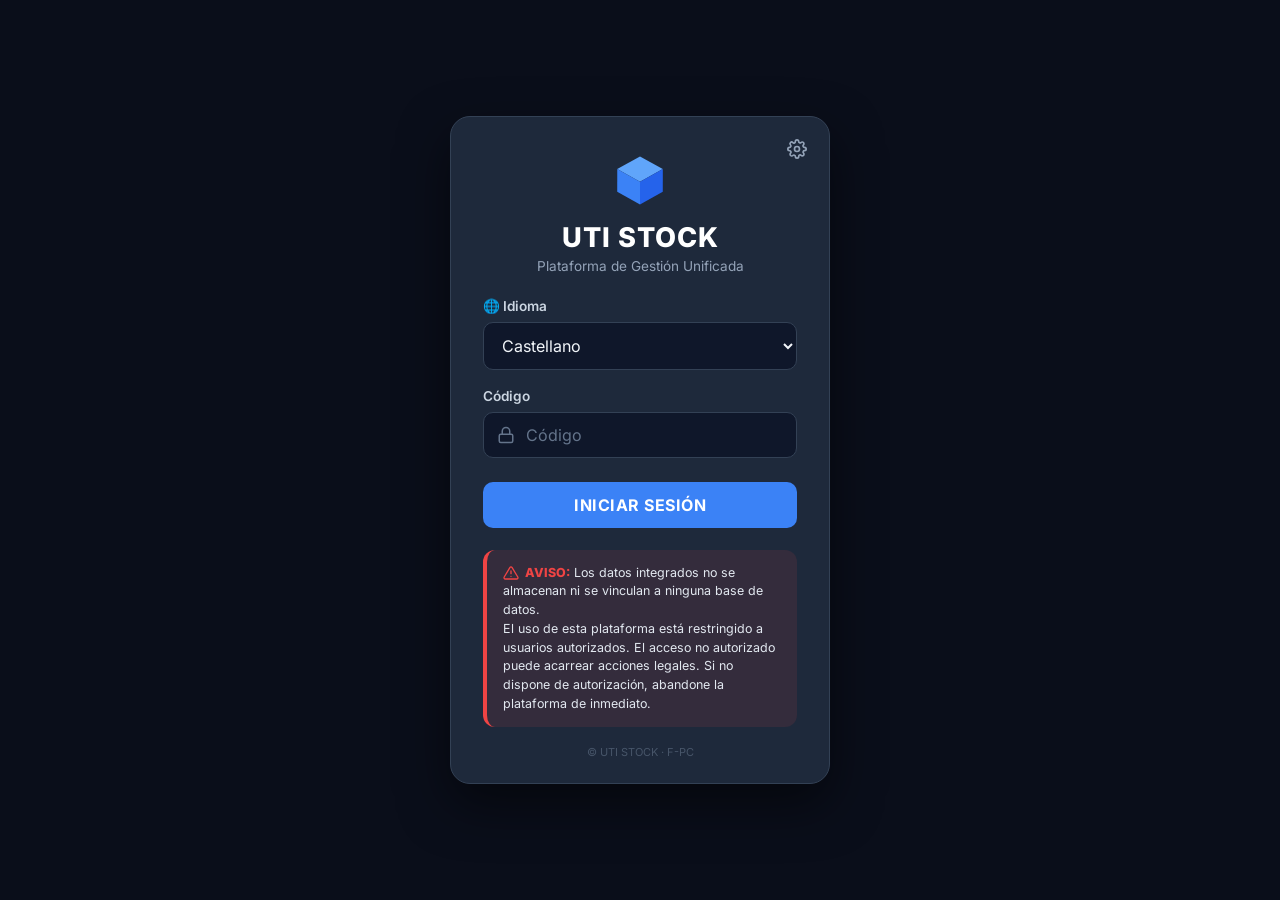
<file: index.html>
<!DOCTYPE html>
<html lang="es">
<head>
    <meta charset="UTF-8">
    <meta name="viewport" content="width=device-width, initial-scale=1.0, maximum-scale=1.0, user-scalable=no">
    <title>Generador UTI - Entrada/Salida</title>
    <link href="fonts/inter.css" rel="stylesheet">
    <style>
        :root {
            --primary: #0066ff;
            --secondary: #0f172a;
            --accent: #00f2ff;
            --bg: #f8fafc;
            --surface: #ffffff;
            --danger: #ef4444;
            --success: #10b981;
            --warning: #f59e0b;
            --info: #3b82f6;
            --radius: 16px;
        }

        * {
            margin: 0;
            padding: 0;
            box-sizing: border-box;
            font-family: 'Inter', sans-serif;
            -webkit-tap-highlight-color: transparent;
        }

        body {
            background-color: var(--bg);
            color: var(--secondary);
            min-height: 100vh;
            display: flex;
            flex-direction: column;
            padding: 10px;
        }

        .container {
            width: 100%;
            max-width: 600px;
            margin: 0 auto;
            background: var(--surface);
            border-radius: var(--radius);
            box-shadow: 0 4px 20px rgba(0,0,0,0.05);
            overflow: hidden;
            display: flex;
            flex-direction: column;
            position: relative;
        }

        /* Pantalla de acceso (login) */
        .access-overlay {
            position: fixed;
            top: 0;
            left: 0;
            width: 100%;
            height: 100%;
            background: #0a0e1a;
            display: flex;
            align-items: center;
            justify-content: center;
            z-index: 2000;
            padding: 20px;
        }
        @keyframes fadeInUp {
            from { opacity: 0; transform: translateY(20px);}
            to { opacity: 1; transform: translateY(0);}
        }
        .login-card {
            position: relative;
            background: #1e293b;
            border: 1px solid #334155;
            width: 100%;
            max-width: 380px;
            border-radius: 20px;
            padding: 36px 32px 24px;
            box-shadow: 0 20px 50px rgba(0,0,0,0.5);
            color: #f1f5f9;
            animation: fadeInUp 0.3s ease;
        }
        .login-gear {
            position: absolute;
            top: 18px;
            right: 18px;
            background: none;
            border: none;
            color: #94a3b8;
            cursor: pointer;
            padding: 4px;
            display: flex;
            transition: 0.3s;
        }
        .login-gear:hover { color: #fff; transform: rotate(45deg); }
        .login-logo { text-align: center; margin-bottom: 24px; }
        .login-logo .cube { width: 54px; height: 54px; }
        .login-logo h1 {
            font-size: 1.7rem;
            font-weight: 800;
            letter-spacing: 1px;
            margin-top: 10px;
            color: #fff;
        }
        .login-logo p { color: #94a3b8; font-size: 0.85rem; margin-top: 4px; }
        .login-field { margin-bottom: 18px; }
        .login-field label {
            display: block;
            font-size: 0.85rem;
            font-weight: 600;
            color: #cbd5e1;
            margin-bottom: 8px;
        }
        .login-input-wrap { position: relative; }
        .login-input-wrap .ico {
            position: absolute;
            left: 14px;
            top: 50%;
            transform: translateY(-50%);
            color: #64748b;
            display: flex;
        }
        .login-input {
            width: 100%;
            padding: 12px 14px 12px 42px;
            background: #0f172a;
            border: 1px solid #334155;
            border-radius: 10px;
            color: #f1f5f9;
            font-size: 1rem;
            font-family: inherit;
            transition: 0.2s;
        }
        .login-input::placeholder { color: #64748b; }
        .login-input:focus {
            outline: none;
            border-color: #3b82f6;
            box-shadow: 0 0 0 3px rgba(59,130,246,0.25);
        }
        .login-lang #langSelectMount { display: block; }
        .login-lang .i18n-select {
            width: 100%;
            padding: 12px 14px;
            background: #0f172a;
            border: 1px solid #334155;
            border-radius: 10px;
            color: #f1f5f9;
            font-size: 1rem;
            font-family: inherit;
            cursor: pointer;
            transition: 0.2s;
        }
        .login-lang .i18n-select:focus {
            outline: none;
            border-color: #3b82f6;
            box-shadow: 0 0 0 3px rgba(59,130,246,0.25);
        }
        .access-overlay.theme-light .login-lang .i18n-select {
            background: #f1f5f9;
            border-color: #cbd5e1;
            color: #0f172a;
        }
        .login-btn {
            width: 100%;
            padding: 13px;
            margin-top: 6px;
            background: #3b82f6;
            color: #fff;
            border: none;
            border-radius: 10px;
            font-size: 1rem;
            font-weight: 700;
            letter-spacing: 0.5px;
            cursor: pointer;
            transition: 0.2s;
        }
        .login-btn:hover { background: #2563eb; }
        .login-btn:active { transform: scale(0.99); }
        .login-error {
            color: #f87171;
            font-size: 0.82rem;
            text-align: center;
            margin-top: 14px;
            display: none;
            padding: 9px;
            background: rgba(239,68,68,0.12);
            border: 1px solid rgba(239,68,68,0.3);
            border-radius: 8px;
        }
        .login-aviso {
            margin-top: 22px;
            padding: 14px 16px;
            background: rgba(239,68,68,0.10);
            border-left: 4px solid #ef4444;
            border-radius: 12px;
            font-size: 0.78rem;
            line-height: 1.5;
            color: #e2e8f0;
            text-align: left;
        }
        .login-aviso .ico { color: #ef4444; vertical-align: middle; margin-right: 6px; }
        .login-aviso strong { color: #ef4444; font-weight: 800; }
        .login-credit {
            text-align: center;
            margin-top: 18px;
            font-size: 11px;
            color: #475569;
        }
        /* Tema claro del login (botón ⚙) */
        .access-overlay.theme-light { background: #e2e8f0; }
        .access-overlay.theme-light .login-card { background: #fff; color: #1e293b; border-color: #e2e8f0; box-shadow: 0 20px 50px rgba(0,0,0,0.18); }
        .access-overlay.theme-light .login-logo h1 { color: #0f172a; }
        .access-overlay.theme-light .login-logo p,
        .access-overlay.theme-light .login-field label { color: #475569; }
        .access-overlay.theme-light .login-gear { color: #64748b; }
        .access-overlay.theme-light .login-gear:hover { color: #0f172a; }
        .access-overlay.theme-light .login-input { background: #f8fafc; border-color: #e2e8f0; color: #1e293b; }
        .access-overlay.theme-light .login-input::placeholder { color: #94a3b8; }
        .access-overlay.theme-light .login-aviso { color: #334155; }
        .access-overlay.theme-light .login-credit { color: #94a3b8; }
        /* 04/10/2026: paso TERMINAL / ESTACIÓN tras el código de acceso */
        .terminal-step .terminal-select {
            width: 100%;
            padding: 12px 14px;
            background: #0f172a;
            border: 1px solid #334155;
            border-radius: 10px;
            color: #f1f5f9;
            font-size: 1rem;
            font-family: inherit;
            cursor: pointer;
            transition: 0.2s;
        }
        .terminal-step .terminal-select:focus {
            outline: none;
            border-color: #3b82f6;
            box-shadow: 0 0 0 3px rgba(59,130,246,0.25);
        }
        .terminal-step .terminal-volver {
            width: 100%;
            margin-top: 10px;
            padding: 10px;
            background: transparent;
            border: 1px solid #334155;
            border-radius: 10px;
            color: #cbd5e1;
            font-size: 0.9rem;
            font-weight: 600;
            font-family: inherit;
            cursor: pointer;
        }
        .terminal-step .terminal-hint { font-size: 0.78rem; color: #94a3b8; margin: -8px 0 14px; line-height: 1.4; }
        .access-overlay.theme-light .terminal-step .terminal-select { background: #f1f5f9; border-color: #cbd5e1; color: #0f172a; }
        .access-overlay.theme-light .terminal-step .terminal-volver { border-color: #cbd5e1; color: #475569; }
        .access-overlay.theme-light .terminal-step .terminal-hint { color: #64748b; }
        .terminal-badge {
            display: inline-flex;
            align-items: center;
            gap: 6px;
            margin-top: 10px;
            padding: 6px 14px;
            border-radius: 20px;
            background: rgba(59,130,246,0.15);
            border: 1px solid rgba(59,130,246,0.5);
            color: #bfdbfe;
            font-size: 13px;
            font-weight: 700;
            letter-spacing: 1px;
            text-transform: uppercase;
        }
        /* contenido principal inicial oculto */
        .main-app {
            display: none;
        }

        .header {
            padding: 20px;
            text-align: center;
            background: linear-gradient(135deg, #0f172a 0%, #1e293b 100%);
            color: white;
            border-bottom: 1px solid #334155;
        }

        .logo-container {
            margin-bottom: 15px;
        }

        .terminal-title {
            font-size: 22px;
            font-weight: 800;
            color: white;
            text-transform: uppercase;
            letter-spacing: 2px;
            margin-bottom: 5px;
            background: linear-gradient(90deg, #00f2ff, #0066ff);
            -webkit-background-clip: text;
            -webkit-text-fill-color: transparent;
            background-clip: text;
            text-shadow: 0 2px 4px rgba(0, 0, 0, 0.2);
        }

        .terminal-subtitle {
            font-size: 14px;
            color: #cbd5e1;
            font-weight: 500;
            letter-spacing: 1px;
            text-transform: uppercase;
        }

        .main-content {
            padding: 20px;
            flex: 1;
            display: flex;
            flex-direction: column;
        }

        .welcome-screen {
            text-align: center;
            display: flex;
            flex-direction: column;
            align-items: center;
            justify-content: center;
            min-height: 400px;
        }

        .welcome-screen h2 {
            font-size: 22px;
            color: var(--secondary);
            margin-bottom: 15px;
            font-weight: 700;
        }

        .welcome-screen p {
            color: #64748b;
            margin-bottom: 30px;
            font-size: 15px;
            max-width: 400px;
            line-height: 1.5;
        }

        .action-buttons {
            display: flex;
            flex-direction: column;
            gap: 15px;
            width: 100%;
            max-width: 300px;
            margin-bottom: 30px;
        }

        .btn {
            width: 100%;
            padding: 16px;
            border: none;
            border-radius: 12px;
            font-size: 14px;
            font-weight: 700;
            cursor: pointer;
            text-transform: uppercase;
            display: flex;
            justify-content: center;
            align-items: center;
            gap: 8px;
            transition: all 0.3s cubic-bezier(0.4, 0, 0.2, 1);
        }

        .btn:hover {
            transform: translateY(-2px);
            box-shadow: 0 6px 20px rgba(0, 0, 0, 0.15);
        }

        .btn:active { 
            transform: translateY(0);
            box-shadow: 0 2px 10px rgba(0, 0, 0, 0.1);
        }

        .btn-success { 
            background: var(--success); 
            color: white; 
            box-shadow: 0 4px 15px rgba(16, 185, 129, 0.3); 
        }
        
        .btn-success:hover {
            background: #0da271;
            box-shadow: 0 6px 20px rgba(16, 185, 129, 0.4);
        }
        
        .btn-danger { 
            background: var(--danger); 
            color: white; 
            box-shadow: 0 4px 15px rgba(239, 68, 68, 0.3); 
        }
        
        .btn-danger:hover {
            background: #dc2626;
            box-shadow: 0 6px 20px rgba(239, 68, 68, 0.4);
        }
        
        .btn-warning { 
            background: var(--warning); 
            color: white; 
        }
        
        .btn-warning:hover {
            background: #d97706;
        }
        
        .btn-secondary { 
            background: white; 
            color: var(--secondary); 
            border: 2px solid #e2e8f0; 
        }
        
        .btn-secondary:hover {
            background: #f8fafc;
            border-color: var(--primary);
        }
        
        .btn-csv {
            background: #2c3e50;
            color: white;
            border: none;
        }
        .btn-csv:hover {
            background: #1e2a36;
        }

        .btn-orange {
            background: var(--warning);
            color: white;
            box-shadow: 0 4px 15px rgba(245, 158, 11, 0.3);
        }
        .btn-orange:hover {
            background: #d97706;
            box-shadow: 0 6px 20px rgba(245, 158, 11, 0.4);
        }

        .reservas-btn-container {
            display: flex;
            justify-content: center;
            width: 100%;
            max-width: 300px;
            margin-bottom: 10px;
        }
        .reservas-btn-container .btn {
            width: 100%;
        }

        /* Vista LISTA RESERVAS (pantalla completa con iframe) */
        .reservas-view {
            display: none;
            position: fixed;
            top: 0;
            left: 0;
            width: 100%;
            height: 100%;
            background: #0f1724;
            z-index: 1500;
            flex-direction: column;
        }
        .reservas-view.active {
            display: flex;
        }
        .reservas-topbar {
            flex-shrink: 0;
            display: flex;
            align-items: center;
            gap: 12px;
            padding: 10px 16px;
            background: linear-gradient(135deg, #0f172a 0%, #1e293b 100%);
            border-bottom: 1px solid #334155;
        }
        .reservas-back-btn {
            background: var(--warning);
            color: white;
            border: none;
            padding: 10px 18px;
            border-radius: 10px;
            font-weight: 700;
            font-size: 14px;
            cursor: pointer;
            display: inline-flex;
            align-items: center;
            gap: 8px;
            transition: all 0.2s;
        }
        .reservas-back-btn:hover {
            background: #d97706;
            transform: translateY(-1px);
        }
        .reservas-topbar-title {
            color: #cbd5e1;
            font-size: 14px;
            font-weight: 600;
            letter-spacing: 1px;
            text-transform: uppercase;
        }
        #reservasIframe {
            flex: 1;
            width: 100%;
            border: none;
        }

        .links {
            display: flex;
            flex-direction: column;
            gap: 12px;
            margin-top: 20px;
            width: 100%;
            max-width: 300px;
        }

        .link {
            color: var(--primary);
            text-decoration: none;
            font-size: 14px;
            font-weight: 500;
            padding: 10px;
            border-radius: 8px;
            transition: all 0.2s;
        }

        .link:hover {
            background-color: #f1f5f9;
            transform: translateY(-1px);
        }

        /* Formularios */
        .form-container {
            display: none;
            width: 100%;
        }

        .form-container.active {
            display: block;
        }

        .form-header {
            text-align: center;
            margin-bottom: 25px;
        }

        .form-header h2 {
            font-size: 18px;
            font-weight: 800;
            color: var(--secondary);
            margin-bottom: 5px;
        }

        .form-header p {
            font-size: 14px;
            color: #64748b;
            line-height: 1.5;
        }

        .form-title {
            font-size: 18px;
            font-weight: 700;
            color: var(--secondary);
            margin-bottom: 20px;
            padding-bottom: 10px;
            border-bottom: 2px solid #f1f5f9;
            display: flex;
            align-items: center;
            gap: 10px;
        }

        .form-title.entrada {
            color: var(--success);
            border-bottom-color: var(--success);
        }

        .form-title.salida {
            color: var(--danger);
            border-bottom-color: var(--danger);
        }

        .form-grid {
            display: flex;
            flex-direction: column;
            gap: 16px;
        }

        .form-group {
            display: flex;
            flex-direction: column;
        }

        .form-group label {
            font-size: 13px;
            font-weight: 600;
            color: var(--secondary);
            margin-bottom: 6px;
            text-transform: uppercase;
        }

        .form-group input,
        .form-group select {
            width: 100%;
            height: 48px;
            padding: 0 16px;
            background: #f8fafc;
            border: 1px solid #cbd5e1;
            border-radius: 10px;
            font-size: 16px;
            color: var(--secondary);
            appearance: none;
            transition: all 0.2s;
        }

        /* Forzar mayúsculas en todos los campos de texto */
        .form-group input:not([type="number"]),
        .form-group select {
            text-transform: uppercase;
        }

        .form-group select {
            background-image: url("data:image/svg+xml,%3csvg xmlns='http://www.w3.org/2000/svg' fill='none' viewBox='0 0 20 20'%3e%3cpath stroke='%236b7280' stroke-linecap='round' stroke-linejoin='round' stroke-width='1.5' d='M6 8l4 4 4-4'/%3e%3c/svg%3e");
            background-position: right 0.5rem center;
            background-repeat: no-repeat;
            background-size: 1.5em 1.5em;
        }

        .form-group input:focus,
        .form-group select:focus {
            outline: none;
            border-color: var(--primary);
            box-shadow: 0 0 0 3px rgba(0, 102, 255, 0.1);
            background-color: #fff;
        }

        /* Autocompletado ONU/ADR */
        .onu-autocomplete { position: relative; }
        .onu-suggestions {
            position: absolute;
            top: 100%;
            left: 0;
            right: 0;
            z-index: 50;
            margin: 4px 0 0;
            padding: 0;
            list-style: none;
            background: #fff;
            border: 1px solid #cbd5e1;
            border-radius: 10px;
            box-shadow: 0 10px 25px rgba(0, 0, 0, 0.12);
            max-height: 260px;
            overflow-y: auto;
            display: none;
        }
        .onu-suggestions.show { display: block; }
        .onu-suggestion {
            padding: 10px 14px;
            cursor: pointer;
            border-bottom: 1px solid #f1f5f9;
            font-size: 13px;
            line-height: 1.35;
        }
        .onu-suggestion:last-child { border-bottom: none; }
        .onu-suggestion:hover,
        .onu-suggestion.active { background: #fef2f2; }
        .onu-suggestion .onu-num {
            font-weight: 700;
            color: var(--danger);
            margin-right: 8px;
        }
        .onu-suggestion .onu-clase {
            float: right;
            font-size: 11px;
            font-weight: 700;
            color: #fff;
            background: var(--danger);
            border-radius: 6px;
            padding: 1px 7px;
        }
        .onu-suggestion .onu-desc {
            display: block;
            color: #475569;
            font-size: 12px;
            margin-top: 2px;
        }
        .onu-suggestion .onu-amb { margin-left: 6px; }
        .onu-empty {
            padding: 10px 14px;
            color: #94a3b8;
            font-size: 13px;
        }

        .toggle-container {
            display: flex;
            align-items: center;
            justify-content: space-between;
            padding: 16px;
            background: #f8fafc;
            border-radius: 10px;
            border: 1px solid #cbd5e1;
            transition: all 0.3s ease;
        }
        
        .toggle-container.cargado {
            border-color: var(--success);
            background: #f0f9f4;
        }
        
        .toggle-container.adr {
            border-color: var(--danger);
            background: #fef2f2;
        }
        
        .toggle-label {
            font-size: 14px;
            font-weight: 600;
            color: var(--secondary);
            flex: 1;
        }
        
        .toggle-container.cargado .toggle-label {
            color: var(--success);
        }
        
        .toggle-container.adr .toggle-label {
            color: var(--danger);
        }
        
        .toggle-switch {
            position: relative;
            display: inline-block;
            width: 52px;
            height: 26px;
        }
        
        .toggle-switch input {
            opacity: 0;
            width: 0;
            height: 0;
        }
        
        .toggle-slider {
            position: absolute;
            cursor: pointer;
            top: 0;
            left: 0;
            right: 0;
            bottom: 0;
            background-color: #cbd5e1;
            transition: .4s;
            border-radius: 34px;
        }
        
        .toggle-slider:before {
            position: absolute;
            content: "";
            height: 20px;
            width: 20px;
            left: 3px;
            bottom: 3px;
            background-color: white;
            transition: .4s;
            border-radius: 50%;
            box-shadow: 0 2px 4px rgba(0, 0, 0, 0.1);
        }
        
        input:checked + .toggle-slider {
            background-color: var(--primary);
        }
        
        .toggle-container.cargado input:checked + .toggle-slider {
            background-color: var(--success);
        }
        
        .toggle-container.adr input:checked + .toggle-slider {
            background-color: var(--danger);
        }
        
        input:checked + .toggle-slider:before {
            transform: translateX(26px);
        }

        .btn-group {
            display: flex;
            flex-direction: column;
            gap: 12px;
            margin-top: 25px;
        }

        .btn-group.form-actions {
            flex-direction: row;
            justify-content: space-between;
        }

        .btn-group.form-actions .btn {
            flex: 1;
            min-width: 0;
        }

        .report-section {
            display: none;
            animation: slideIn 0.3s ease-out;
        }

        @keyframes slideIn {
            from { opacity: 0; transform: translateY(20px); }
            to { opacity: 1; transform: translateY(0); }
        }

        #printableArea {
            background: white;
            padding: 20px;
            border-radius: 12px;
            border: 1px solid #e2e8f0;
            margin-bottom: 20px;
        }

        .report-header {
            text-align: center;
            margin-bottom: 20px;
            border-bottom: 1px dashed #ddd;
            padding-bottom: 10px;
        }

        .report-header h2 {
            font-size: 18px;
            color: var(--secondary);
        }

        .report-header h2.entrada {
            color: var(--success);
        }

        .report-header h2.salida {
            color: var(--danger);
        }

        #reportTimestamp {
            font-size: 11px;
            color: #999;
            margin-top: 5px;
        }

        .qr-wrapper { 
            display: flex; 
            justify-content: center; 
            margin: 20px 0; 
        }
        
        #qrCodeContainer img { 
            width: 160px; 
            height: auto; 
            display: block; 
        }

        .data-grid {
            display: flex;
            flex-direction: column;
            gap: 10px;
        }

        .data-row {
            display: flex;
            justify-content: space-between;
            align-items: center;
            padding: 12px;
            background: #f8fafc;
            border-radius: 8px;
            border-left: 4px solid var(--primary);
        }

        .data-row.danger { border-left-color: var(--danger); background: #fef2f2; }
        .data-row.success { border-left-color: var(--success); background: #f0f9f4; }
        .data-row.warning { border-left-color: var(--warning); background: #fffbeb; }
        .data-row.info { border-left-color: var(--info); background: #eff6ff; }
        
        .data-label { 
            font-size: 11px; 
            color: #64748b; 
            font-weight: 700; 
            text-transform: uppercase; 
        }
        
        .data-value { 
            font-size: 15px; 
            font-weight: 600; 
            color: var(--secondary); 
            text-align: right; 
        }
        
        .alert {
            padding: 15px;
            border-radius: 10px;
            margin-bottom: 20px;
            display: none;
            font-size: 14px;
            text-align: center;
        }
        
        .alert-error { background: #fee2e2; color: #991b1b; }
        .alert-success { background: #dcfce7; color: #166534; }

        .footer {
            margin-top: 20px;
            text-align: center;
            font-size: 11px;
            color: #94a3b8;
            padding: 15px;
            border-top: 1px solid #f1f5f9;
        }

        .hidden { display: none !important; }

        @media (min-width: 768px) {
            .action-buttons { flex-direction: row; }
            .action-buttons .btn { width: 100%; }
            .btn-group.form-actions { flex-direction: row; }
            .data-grid { display: grid; grid-template-columns: 1fr 1fr; }
            .data-row.full-width { grid-column: 1 / -1; }
        }

        @media print {
            body { background: white; padding: 0; margin: 0; }
            .container { box-shadow: none; max-width: 100%; border: none; margin: 0; padding: 0; }
            .header, .info-bar, .btn-group, .footer, .form-container, .section-title, .action-buttons, .links { display: none !important; }
            #printableArea { 
                border: none; 
                padding: 0; 
                width: 100%; 
                position: relative; 
                margin: 0;
                background: white;
            }
            .report-section {
                display: block !important;
                margin: 0;
                padding: 0;
            }
            .data-grid {
                display: grid;
                grid-template-columns: 1fr 1fr;
                gap: 8px;
            }
            .data-row {
                border: 1px solid #ddd;
                border-left-width: 5px;
                page-break-inside: avoid;
                background: white !important;
            }
            .qr-wrapper {
                margin: 10px 0;
            }
            #qrCodeContainer img {
                max-width: 140px;
                height: auto;
            }
        }
    </style>
</head>
<body oncontextmenu="return false">
    <!-- Pantalla de acceso (login) -->
    <div id="accessOverlay" class="access-overlay">
        <div class="login-card">
            <button type="button" class="login-gear" title="Cambiar tema" onclick="toggleLoginTheme()">
                <svg viewBox="0 0 24 24" width="20" height="20" fill="none" stroke="currentColor" stroke-width="2" stroke-linecap="round" stroke-linejoin="round"><circle cx="12" cy="12" r="3"></circle><path d="M19.4 15a1.65 1.65 0 0 0 .33 1.82l.06.06a2 2 0 1 1-2.83 2.83l-.06-.06a1.65 1.65 0 0 0-1.82-.33 1.65 1.65 0 0 0-1 1.51V21a2 2 0 0 1-4 0v-.09A1.65 1.65 0 0 0 9 19.4a1.65 1.65 0 0 0-1.82.33l-.06.06a2 2 0 1 1-2.83-2.83l.06-.06a1.65 1.65 0 0 0 .33-1.82 1.65 1.65 0 0 0-1.51-1H3a2 2 0 0 1 0-4h.09A1.65 1.65 0 0 0 4.6 9a1.65 1.65 0 0 0-.33-1.82l-.06-.06a2 2 0 1 1 2.83-2.83l.06.06a1.65 1.65 0 0 0 1.82.33H9a1.65 1.65 0 0 0 1-1.51V3a2 2 0 0 1 4 0v.09a1.65 1.65 0 0 0 1 1.51 1.65 1.65 0 0 0 1.82-.33l.06-.06a2 2 0 1 1 2.83 2.83l-.06.06a1.65 1.65 0 0 0-.33 1.82V9a1.65 1.65 0 0 0 1.51 1H21a2 2 0 0 1 0 4h-.09a1.65 1.65 0 0 0-1.51 1z"></path></svg>
            </button>

            <div class="login-logo">
                <svg class="cube" viewBox="0 0 64 64" aria-hidden="true">
                    <polygon points="32,4 59,19 32,34 5,19" fill="#60a5fa"/>
                    <polygon points="5,19 32,34 32,61 5,46" fill="#3b82f6"/>
                    <polygon points="59,19 32,34 32,61 59,46" fill="#2563eb"/>
                </svg>
                <h1>UTI STOCK</h1>
                <p>Plataforma de Gestión Unificada</p>
            </div>

            <div class="login-field login-lang">
                <label>🌐 <span>Idioma</span></label>
                <div id="langSelectMount"></div>
            </div>

            <form id="accessForm" onsubmit="event.preventDefault(); verificarAcceso();">
                <div class="login-field">
                    <label>Código</label>
                    <div class="login-input-wrap">
                        <span class="ico"><svg viewBox="0 0 24 24" width="18" height="18" fill="none" stroke="currentColor" stroke-width="2" stroke-linecap="round" stroke-linejoin="round"><rect x="3" y="11" width="18" height="11" rx="2" ry="2"></rect><path d="M7 11V7a5 5 0 0 1 10 0v4"></path></svg></span>
                        <input type="password" id="accessCode" class="login-input" placeholder="Código" autocomplete="off">
                    </div>
                </div>

                <button type="submit" class="login-btn">INICIAR SESIÓN</button>
                <div id="accessError" class="login-error"></div>
            </form>

            <!-- 04/10/2026: tras el código se elige la terminal/estación de TODAS las reservas de la sesión -->
            <form id="terminalStep" class="terminal-step" style="display:none;" onsubmit="event.preventDefault(); confirmarTerminal();">
                <div class="login-field">
                    <label for="terminalSelect">🏢 <span>Terminal / Estación</span></label>
                    <div class="terminal-hint">¿En qué terminal o estación se harán las reservas? Todas las entradas y salidas de esta sesión serán para la seleccionada.</div>
                    <select id="terminalSelect" class="terminal-select"></select>
                </div>
                <button type="submit" class="login-btn" id="terminalBtn">CONTINUAR</button>
                <button type="button" class="terminal-volver" onclick="volverAlCodigo()">↩ Volver</button>
                <div id="terminalError" class="login-error"></div>
            </form>

            <div class="login-aviso">
                <strong><svg class="ico" viewBox="0 0 24 24" width="16" height="16" fill="none" stroke="currentColor" stroke-width="2" stroke-linecap="round" stroke-linejoin="round"><path d="M10.29 3.86L1.82 18a2 2 0 0 0 1.71 3h16.94a2 2 0 0 0 1.71-3L13.71 3.86a2 2 0 0 0-3.42 0z"></path><line x1="12" y1="9" x2="12" y2="13"></line><line x1="12" y1="17" x2="12.01" y2="17"></line></svg>AVISO:</strong> Los datos integrados no se almacenan ni se vinculan a ninguna base de datos.<br>
                El uso de esta plataforma está restringido a usuarios autorizados. El acceso no autorizado puede acarrear acciones legales. Si no dispone de autorización, abandone la plataforma de inmediato.
            </div>

            <div class="login-credit">© UTI STOCK · F-PC</div>
        </div>
    </div>
    <script>
        // Aplica el tema guardado del login (claro/oscuro)
        if (localStorage.getItem('uti_login_theme') === 'light') {
            document.getElementById('accessOverlay').classList.add('theme-light');
        }
    </script>

    <div class="container main-app" id="mainApp">
        <div class="header">
            <div class="logo-container">
                <div class="terminal-title">REGISTRO UTI STOCK</div>
                <div class="terminal-subtitle">Control de Contenedores</div>
                <!-- 04/10/2026: terminal/estación elegida al acceder (fija para toda la sesión) -->
                <div id="terminalBadge" class="terminal-badge" style="display:none;" title="Todas las reservas de esta sesión son para esta terminal/estación"></div>
            </div>
        </div>

        <div class="main-content">
            <!-- Pantalla de bienvenida -->
            <div id="welcomeScreen" class="welcome-screen">
                <h2>Seleccione tipo de operación</h2>
                <p>Elija su formulario para registrar su entrada o salida de contenedores.</p>
                
                <div class="action-buttons">
                    <button class="btn btn-success" onclick="showForm('entrada')">
                        📥 GENERAR ENTRADA
                    </button>
                    <button class="btn btn-danger" onclick="showForm('salida')">
                        📤 GENERAR SALIDA
                    </button>
                </div>

                <div class="reservas-btn-container">
                    <button class="btn btn-orange" onclick="abrirListaReservas()">
                        📋 LISTA RESERVAS
                    </button>
                </div>

                <div class="links">
                    <a href="https://www.terminalconstanti.com/docs/CondicionesAccesoConstanti.pdf" target="_blank" rel="noopener" class="link">
                        📄 Condiciones de acceso
                    </a>
                    <a href="https://www.google.com/maps/dir//Terminal+de+Mercaderies+de+Constant%C3%AD,+Av.+de+les+Puntes,+514,+43120+Constant%C3%AD,+Tarragona/@41.1433293,1.2602239,15z/data=!4m8!4m7!1m0!1m5!1m1!1s0x12a156e8856dd33d:0x9b489fd331f56664!2m2!1d1.1575365!2d41.1653509?entry=ttu&g_ep=EgoyMDI2MDUzMS4wIKXMDSoASAFQAw%3D%3D" target="_blank" rel="noopener" class="link">
                        🗺️ Cómo llegar...
                    </a>
                </div>
            </div>

            <!-- Formulario de ENTRADA (cliente texto libre, mayúsculas automáticas) -->
            <div id="formEntrada" class="form-container">
                <div class="form-header">
                    <h2>SOLICITUD DE ACCESO CONTENDOR</h2>
                    <p>Ingrese sus datos reales en todo los campos solicitados.</p>
                </div>
                
                <div class="form-title entrada">
                    <svg viewBox="0 0 24 24" width="24" height="24" fill="none" stroke="currentColor" stroke-width="2">
                        <path d="M19 21v-2a4 4 0 0 0-4-4H9a4 4 0 0 0-4 4v2"></path>
                        <circle cx="12" cy="7" r="4"></circle>
                    </svg>
                    REGISTRO DE ENTRADA
                </div>
                
                <div id="alertBox" class="alert"></div>
                
                <form id="registroEntradaForm">
                    <div class="form-grid">
                        <div class="form-group">
                            <label for="clienteEntrada">Cliente</label>
                            <input type="text" id="clienteEntrada" placeholder="Nombre del cliente / empresa" required>
                        </div>

                        <div class="form-group">
                            <label for="nombreConductorEntrada">Nombre conductor</label>
                            <input type="text" id="nombreConductorEntrada" placeholder="Ej: JUAN PÉREZ LÓPEZ">
                        </div>

                        <div class="form-group">
                            <label for="matriculaVehiculoEntrada">Matrícula vehículo</label>
                            <input type="text" id="matriculaVehiculoEntrada" placeholder="Ej: 1234ABC" maxlength="10">
                        </div>

                        <div class="form-group">
                            <label for="numeroContenedorEntrada">Nº Contenedor</label>
                            <input type="text" id="numeroContenedorEntrada" placeholder="Ej: ABCD1234567" maxlength="11" required>
                        </div>

                        <div class="form-group">
                            <label for="piesEntrada">Tamaño</label>
                            <select id="piesEntrada" required>
                                <option value="">Seleccione tamaño...</option>
                                <option value="20">20 PIES</option>
                                <option value="22">22 PIES</option>
                                <option value="24">24 PIES</option>
                                <option value="26">26 PIES</option>
                                <option value="30">30 PIES</option>
                                <option value="40">40 PIES</option>
                                <option value="45">45 PIES</option>
                            </select>
                        </div>

                        <div class="form-group">
                            <label for="destinoEntrada">Destino Final</label>
                            <select id="destinoEntrada" required>
                                <option value="">Seleccione destino...</option>
                                <optgroup label="🌍 INTERNACIONALES">
                                    <option value="LUBA">LUBA</option>
                                    <option value="COLONIA">COLONIA</option>
                                    <option value="PORTUGAL">PORTUGAL</option>
                                </optgroup>
                                <optgroup label="🇪🇸 NACIONALES">
                                    <option value="SAN ROQUE">SAN ROQUE</option>
                                    <option value="SEVILLA-LA NEGRILLA">SEVILLA-LA NEGRILLA</option>
                                    <option value="MADRID-ABROÑIGAL">MADRID-ABROÑIGAL</option>
                                    <option value="VIGO">VIGO</option>
                                    <option value="BILBAO-NACIONAL">BILBAO-NACIONAL</option>
                                    <option value="TORRELAVEGA">TORRELAVEGA</option>
                                    <option value="PUERTOLLANO">PUERTOLLANO</option>
                                    <option value="BILBAO">BILBAO</option>
                                </optgroup>
                                <optgroup label="🏭 SECTOR ESPECIAL">
                                    <option value="BILBAO-MEDW.">BILBAO-MEDW.</option>
                                    <option value="SEVILLA-ACOU.">SEVILLA-ACOU.</option>
                                    <option value="ZARAGOZA-MEDW.">ZARAGOZA-MEDW.</option>
                                </optgroup>
                                <optgroup label="🏗️ ACCIÓN GRÚA">
                                    <option value="MOVIMIENTO GRUA">MOVIMIENTO GRUA</option>
                                </optgroup>
                                <optgroup label="📋 STOCK">
                                    <option value="STOCK CLIENTE">STOCK CLIENTE</option>
                                    <option value="STOCK CALENTAR">STOCK CALENTAR</option>
                                    <option value="STOCK ESPECIAL">STOCK ESPECIAL</option>
                                    <option value="STOCK PORTUGAL">STOCK PORTUGAL</option>
                                </optgroup>
                            </select>
                        </div>

                        <div class="form-group" id="localizadorGroupEntrada">
                            <label for="localizadorEntrada">Nº REFERENCIA RESERVA (opcional)</label>
                            <input type="text" id="localizadorEntrada" placeholder="Ej: LOC123456" maxlength="20">
                        </div>

                        <div class="form-group">
                            <label for="taraEntrada">Tara (KG)</label>
                            <input type="number" id="taraEntrada" placeholder="3500" min="0" max="9999" maxlength="4" value="3500" required inputmode="numeric">
                        </div>

                        <div class="toggle-container" id="cargadoToggleEntrada">
                            <span class="toggle-label">Activar estado del contenedor cargado</span>
                            <label class="toggle-switch">
                                <input type="checkbox" id="contenedorCargadoEntrada">
                                <span class="toggle-slider"></span>
                            </label>
                        </div>

                        <div class="form-group" id="pesoCargaGroupEntrada" style="display: none;">
                            <label for="pesoCargaEntrada">Peso Carga (KG)</label>
                            <input type="number" id="pesoCargaEntrada" placeholder="Ej: 22000" min="0" max="45000" maxlength="5" inputmode="numeric">
                        </div>

                        <div class="toggle-container adr" id="adrToggleEntrada">
                            <span class="toggle-label">Contenedor con ADR</span>
                            <label class="toggle-switch">
                                <input type="checkbox" id="tieneAdrEntrada">
                                <span class="toggle-slider"></span>
                            </label>
                        </div>

                        <div class="form-group" id="numeroONUGroupEntrada" style="display: none;">
                            <label for="numeroONUEntrada" style="color: var(--danger);">Número ONU</label>
                            <div class="onu-autocomplete">
                                <input type="text" id="numeroONUEntrada" maxlength="4" placeholder="Ej: 1203" inputmode="numeric" autocomplete="off">
                                <ul class="onu-suggestions" id="onuSuggestionsEntrada"></ul>
                            </div>
                        </div>

                        <div class="form-group" id="codigoPeligroGroupEntrada" style="display: none;">
                            <label for="codigoPeligroEntrada" style="color: var(--danger);">Clase / Código</label>
                            <input type="text" id="codigoPeligroEntrada" placeholder="Ej: 3">
                        </div>
                    </div>

                    <div class="btn-group form-actions">
                        <button type="button" class="btn btn-success" onclick="generarQREntrada()">
                            ✅ GENERAR QR
                        </button>
                        <button type="button" class="btn btn-warning" onclick="goBack()">
                            ↩ ATRÁS
                        </button>
                        <button type="button" class="btn btn-danger" onclick="limpiarFormulario('entrada')">
                            🗑️ BORRAR TODO
                        </button>
                    </div>
                </form>
            </div>

            <!-- Formulario de SALIDA (cliente ahora es texto libre y mayúsculas) -->
            <div id="formSalida" class="form-container">
                <div class="form-header">
                    <h2>SOLICITUD DE SALIDA CONTENEDOR</h2>
                    <p>Generar orden de salida.</p>
                </div>
                
                <div class="form-title salida">
                    <svg viewBox="0 0 24 24" width="24" height="24" fill="none" stroke="currentColor" stroke-width="2">
                        <path d="M9 21H5a2 2 0 0 1-2-2V5a2 2 0 0 1 2-2h4"></path>
                        <polyline points="16 17 21 12 16 7"></polyline>
                        <line x1="21" y1="12" x2="9" y2="12"></line>
                    </svg>
                    REGISTRO DE SALIDA
                </div>
                
                <div id="alertBoxSalida" class="alert"></div>
                
                <form id="registroSalidaForm">
                    <div class="form-grid">
                        <div class="form-group">
                            <label for="clienteSalida">Cliente</label>
                            <input type="text" id="clienteSalida" placeholder="Nombre del cliente / empresa" required>
                        </div>

                        <div class="form-group">
                            <label for="nombreConductorSalida">Nombre conductor</label>
                            <input type="text" id="nombreConductorSalida" placeholder="Ej: JUAN PÉREZ LÓPEZ">
                        </div>

                        <div class="form-group">
                            <label for="matriculaVehiculoSalida">Matrícula vehículo</label>
                            <input type="text" id="matriculaVehiculoSalida" placeholder="Ej: 1234ABC" maxlength="10">
                        </div>

                        <div class="form-group">
                            <label for="numeroContenedorSalida">Nº Contenedor</label>
                            <input type="text" id="numeroContenedorSalida" placeholder="Ej: ABCD1234567" maxlength="11" required>
                        </div>

                        <div class="toggle-container" id="cargadoToggleSalida">
                            <span class="toggle-label">Activar estado del contenedor cargado</span>
                            <label class="toggle-switch">
                                <input type="checkbox" id="contenedorCargadoSalida">
                                <span class="toggle-slider"></span>
                            </label>
                        </div>
                    </div>

                    <div class="btn-group form-actions">
                        <button type="button" class="btn btn-success" onclick="generarQRSalida()">
                            ✅ GENERAR QR
                        </button>
                        <button type="button" class="btn btn-warning" onclick="goBack()">
                            ↩ ATRÁS
                        </button>
                        <button type="button" class="btn btn-danger" onclick="limpiarFormulario('salida')">
                            🗑️ BORRAR TODO
                        </button>
                    </div>
                </form>
            </div>

            <!-- Sección de reporte -->
            <div id="reportSection" class="report-section">
                <div id="printableArea">
                    <div class="report-header">
                        <h2 id="reportTitle">Reporte Digital</h2>
                        <div id="reportTimestamp" style="font-size: 11px; color: #999; margin-top: 5px;"></div>
                    </div>

                    <div class="qr-wrapper">
                        <div id="qrCodeContainer"></div>
                    </div>

                    <div class="data-grid">
                        <!-- 04/10/2026: terminal/estación de la reserva (la elegida al acceder; también va en el QR) -->
                        <div class="data-row full-width" id="repTerminalBox">
                            <span class="data-label">Terminal / Estación</span>
                            <span class="data-value" id="repTerminal">-</span>
                        </div>
                        <div class="data-row">
                            <span class="data-label">Cliente</span>
                            <span class="data-value" id="repCliente">-</span>
                        </div>
                        <div class="data-row">
                            <span class="data-label">Nombre conductor</span>
                            <span class="data-value" id="repConductor">-</span>
                        </div>
                        <div class="data-row">
                            <span class="data-label">Matrícula vehículo</span>
                            <span class="data-value" id="repMatricula">-</span>
                        </div>
                        <div class="data-row">
                            <span class="data-label">Contenedor</span>
                            <span class="data-value" id="repContenedor">-</span>
                        </div>
                        
                        <div class="data-row info" id="repLocalizadorBox" style="display:none;">
                            <span class="data-label">Nº Localizador</span>
                            <span class="data-value" id="repLocalizador">-</span>
                        </div>
                        
                        <div class="data-row" id="repPiesBox">
                            <span class="data-label">Tamaño</span>
                            <span class="data-value" id="repPies">-</span>
                        </div>
                        
                        <div class="data-row">
                            <span class="data-label">Estado</span>
                            <span class="data-value" id="repEstado">-</span>
                        </div>
                        
                        <div class="data-row full-width" id="repDestinoBox">
                            <span class="data-label">Destino</span>
                            <span class="data-value" id="repDestino">-</span>
                        </div>
                        
                        <div class="data-row" id="repTaraBox">
                            <span class="data-label">Tara (KG)</span>
                            <span class="data-value" id="repTara">-</span>
                        </div>
                        
                        <div class="data-row" id="repPesoBox">
                            <span class="data-label">Peso Carga</span>
                            <span class="data-value" id="repPeso">-</span>
                        </div>

                        <div class="data-row danger full-width" id="repADRInfo" style="display:none;">
                            <span class="data-label" style="color: #991b1b;">MERCANCÍA PELIGROSA</span>
                            <span class="data-value" style="color: #ef4444;">ADR ACTIVO</span>
                        </div>
                        <div class="data-row danger" id="repONUBox" style="display:none;">
                            <span class="data-label" style="color: #991b1b;">ONU</span>
                            <span class="data-value" id="repONU">-</span>
                        </div>
                        <div class="data-row danger" id="repClaseBox" style="display:none;">
                            <span class="data-label" style="color: #991b1b;">Clase</span>
                            <span class="data-value" id="repClase">-</span>
                        </div>
                    </div>
                </div>

                <div class="btn-group form-actions">
                    <button class="btn btn-warning" onclick="descargarReporteImagen()">
                        💾 Guardar Imagen
                    </button>
                    <button class="btn btn-success" onclick="imprimirReporte()">
                        🖨️ Imprimir
                    </button>
                    <button class="btn btn-csv" onclick="exportarCSV()">
                        📎 Exp.CSV
                    </button>
                    <button class="btn btn-secondary" onclick="volverAlFormulario()">
                        ↩ Volver
                    </button>
                </div>
            </div>
        </div>

        <div class="footer">
            <p>© UTI STOCK · F-PC</p>
        </div>
    </div>

    <!-- Vista LISTA RESERVAS (integra index_reserva-cliente.html sin GENERAR QR) -->
    <!-- 04/10/2026: LISTA RESERVAS abre el REGISTRO MASIVO (registros masivos/REGISTRO MASIVO.html).
         La barra superior da la salida, porque el registro masivo no tiene botón propio para volver. -->
    <div id="reservasView" class="reservas-view">
        <div class="reservas-topbar">
            <button type="button" class="reservas-back-btn" onclick="cerrarListaReservas()">← VOLVER</button>
            <span class="reservas-topbar-title">📋 Lista reservas · Registro masivo<span id="reservasTopTerminal"></span></span>
        </div>
        <iframe id="reservasIframe" title="Registro masivo de reservas"></iframe>
    </div>

    <script src="libs/qrcode.min.js"></script>
    <script src="libs/html2canvas.min.js"></script>
    <!-- 04/10/2026: terminales y estaciones (se gestionan en registros masivos/editor.html) -->
    <script src="datos/terminales_datos.js"></script>

    <!-- Datos ADR/ONU/Clase (extraídos de ADR-ONU_CLASE.json, incrustados para funcionar en local file://) -->
    <script type="application/json" id="adrData">
[
  {"onu":"0004","clase":"1.1D","descripcion":"PICRATO DE AMONIO SECO","medio_ambiente":false},
  {"onu":"0027","clase":"1.1G","descripcion":"PÓLVORA NEGRA","medio_ambiente":false},
  {"onu":"0042","clase":"1.1D","descripcion":"REFORZADORES SIN DETONADOR","medio_ambiente":false},
  {"onu":"0081","clase":"1.1D","descripcion":"EXPLOSIVO DE MINA TIPO A","medio_ambiente":false},
  {"onu":"0082","clase":"1.1D","descripcion":"EXPLOSIVO DE MINA TIPO B","medio_ambiente":false},
  {"onu":"0143","clase":"1.1D","descripcion":"NITROGLICERINA DESENSIBILIZADA","medio_ambiente":false},
  {"onu":"0161","clase":"1.3C","descripcion":"PÓLVORA SIN HUMO","medio_ambiente":false},
  {"onu":"0323","clase":"1.4S","descripcion":"CARTUCHOS PARA HERRAMIENTAS","medio_ambiente":false},
  {"onu":"0336","clase":"1.4S","descripcion":"ARTIFICIOS PIROTÉCNICOS","medio_ambiente":false},
  {"onu":"0337","clase":"1.4S","descripcion":"ARTIFICIOS DE SEÑAL","medio_ambiente":false},
  {"onu":"1001","clase":"2.1","descripcion":"ACETILENO DISUELTO","medio_ambiente":false},
  {"onu":"1002","clase":"2.2","descripcion":"AIRE COMPRIMIDO","medio_ambiente":false},
  {"onu":"1005","clase":"2.3","descripcion":"AMONIACO ANHIDRO","medio_ambiente":true},
  {"onu":"1006","clase":"2.2","descripcion":"ARGÓN COMPRIMIDO","medio_ambiente":false},
  {"onu":"1009","clase":"2.2","descripcion":"BROMOTRIFLUOROMETANO (GAS REFRIGERANTE R13B1)","medio_ambiente":false},
  {"onu":"1010","clase":"2.1","descripcion":"BUTADIENOS ESTABILIZADOS","medio_ambiente":false},
  {"onu":"1011","clase":"2.1","descripcion":"BUTANO","medio_ambiente":false},
  {"onu":"1012","clase":"2.1","descripcion":"BUTILENO","medio_ambiente":false},
  {"onu":"1013","clase":"2.2","descripcion":"DIÓXIDO DE CARBONO","medio_ambiente":false},
  {"onu":"1017","clase":"2.3","descripcion":"CLORO","medio_ambiente":true},
  {"onu":"1018","clase":"2.2","descripcion":"CLORODIFLUOROMETANO (R22)","medio_ambiente":false},
  {"onu":"1022","clase":"2.2","descripcion":"CLOROTRIFLUOROMETANO (R13)","medio_ambiente":false},
  {"onu":"1023","clase":"2.3","descripcion":"GAS DE HULLA COMPRIMIDO","medio_ambiente":false},
  {"onu":"1026","clase":"2.3","descripcion":"CIANÓGENO","medio_ambiente":true},
  {"onu":"1027","clase":"2.1","descripcion":"CICLOPROPANO","medio_ambiente":false},
  {"onu":"1028","clase":"2.2","descripcion":"DICLORODIFLUOROMETANO (R12)","medio_ambiente":false},
  {"onu":"1029","clase":"2.2","descripcion":"DICLOROFLUOROMETANO (R21)","medio_ambiente":false},
  {"onu":"1030","clase":"2.1","descripcion":"1,1-DIFLUOROETANO (R152A)","medio_ambiente":false},
  {"onu":"1032","clase":"2.1","descripcion":"DIMETILAMINA ANHIDRA","medio_ambiente":false},
  {"onu":"1035","clase":"2.1","descripcion":"ETANO","medio_ambiente":false},
  {"onu":"1036","clase":"2.1","descripcion":"ETILAMINA","medio_ambiente":false},
  {"onu":"1038","clase":"2.2","descripcion":"ETILENO LÍQUIDO REFRIGERADO","medio_ambiente":false},
  {"onu":"1040","clase":"2.3","descripcion":"ÓXIDO DE ETILENO CON NITRÓGENO","medio_ambiente":false},
  {"onu":"1046","clase":"2.2","descripcion":"HELIO COMPRIMIDO","medio_ambiente":false},
  {"onu":"1049","clase":"2.1","descripcion":"HIDRÓGENO COMPRIMIDO","medio_ambiente":false},
  {"onu":"1050","clase":"2.3","descripcion":"CLORURO DE HIDRÓGENO ANHIDRO","medio_ambiente":false},
  {"onu":"1053","clase":"2.3","descripcion":"SULFURO DE HIDRÓGENO","medio_ambiente":true},
  {"onu":"1055","clase":"2.1","descripcion":"ISOBUTILENO","medio_ambiente":false},
  {"onu":"1056","clase":"2.2","descripcion":"KRIPTÓN COMPRIMIDO","medio_ambiente":false},
  {"onu":"1060","clase":"2.1","descripcion":"METILACETILENO Y PROPADIENO EN MEZCLA ESTABILIZADA","medio_ambiente":false},
  {"onu":"1061","clase":"2.1","descripcion":"METILAMINA ANHIDRA","medio_ambiente":false},
  {"onu":"1062","clase":"2.3","descripcion":"BROMURO DE METILO","medio_ambiente":true},
  {"onu":"1063","clase":"2.1","descripcion":"CLORURO DE METILO (R40)","medio_ambiente":false},
  {"onu":"1064","clase":"2.3","descripcion":"METANOTIOL (MERCAPTANO METÍLICO)","medio_ambiente":true},
  {"onu":"1065","clase":"2.2","descripcion":"NEÓN COMPRIMIDO","medio_ambiente":false},
  {"onu":"1066","clase":"2.2","descripcion":"NITRÓGENO COMPRIMIDO","medio_ambiente":false},
  {"onu":"1067","clase":"2.3","descripcion":"TETRÓXIDO DE DINITRÓGENO","medio_ambiente":false},
  {"onu":"1069","clase":"2.3","descripcion":"CLORURO DE NITROSILO","medio_ambiente":false},
  {"onu":"1070","clase":"2.2","descripcion":"ÓXIDO NITROSO","medio_ambiente":false},
  {"onu":"1071","clase":"2.3","descripcion":"GAS DE PETRÓLEO COMPRIMIDO","medio_ambiente":false},
  {"onu":"1072","clase":"2.2","descripcion":"OXÍGENO COMPRIMIDO","medio_ambiente":false},
  {"onu":"1073","clase":"2.2","descripcion":"OXÍGENO LÍQUIDO REFRIGERADO","medio_ambiente":false},
  {"onu":"1075","clase":"2.1","descripcion":"GASES DE PETRÓLEO LICUADOS (GLP)","medio_ambiente":false},
  {"onu":"1076","clase":"2.3","descripcion":"FOSGENO","medio_ambiente":false},
  {"onu":"1077","clase":"2.1","descripcion":"PROPILENO","medio_ambiente":false},
  {"onu":"1078","clase":"2.2","descripcion":"GAS REFRIGERANTE N.E.P.","medio_ambiente":false},
  {"onu":"1079","clase":"2.3","descripcion":"DIÓXIDO DE AZUFRE","medio_ambiente":false},
  {"onu":"1080","clase":"2.2","descripcion":"HEXAFLUORURO DE AZUFRE","medio_ambiente":false},
  {"onu":"1086","clase":"2.1","descripcion":"CLORURO DE VINILO ESTABILIZADO","medio_ambiente":false},
  {"onu":"1089","clase":"3","descripcion":"ACETALDEHÍDO","medio_ambiente":false},
  {"onu":"1090","clase":"3","descripcion":"ACETONA","medio_ambiente":false},
  {"onu":"1091","clase":"3","descripcion":"ACEITES DE ACETONA","medio_ambiente":false},
  {"onu":"1093","clase":"3","descripcion":"ACRILONITRILO ESTABILIZADO","medio_ambiente":true},
  {"onu":"1098","clase":"6.1","descripcion":"ALCOHOL ALÍLICO","medio_ambiente":false},
  {"onu":"1100","clase":"3","descripcion":"CLORURO DE ALILO","medio_ambiente":true},
  {"onu":"1104","clase":"3","descripcion":"ACETATOS DE AMILO","medio_ambiente":false},
  {"onu":"1106","clase":"3","descripcion":"AMILAMINAS","medio_ambiente":false},
  {"onu":"1114","clase":"3","descripcion":"BENCENO","medio_ambiente":false},
  {"onu":"1120","clase":"3","descripcion":"BUTANOLES","medio_ambiente":false},
  {"onu":"1123","clase":"3","descripcion":"ACETATOS DE BUTILO","medio_ambiente":false},
  {"onu":"1125","clase":"3","descripcion":"N-BUTILAMINA","medio_ambiente":false},
  {"onu":"1131","clase":"3","descripcion":"DISULFURO DE CARBONO","medio_ambiente":false},
  {"onu":"1133","clase":"3","descripcion":"ADHESIVOS","medio_ambiente":false},
  {"onu":"1139","clase":"3","descripcion":"SOLUCIÓN PARA RECUBRIMIENTOS","medio_ambiente":false},
  {"onu":"1143","clase":"6.1","descripcion":"CROTONALDEHÍDO ESTABILIZADO","medio_ambiente":true},
  {"onu":"1145","clase":"3","descripcion":"CICLOHEXANO","medio_ambiente":false},
  {"onu":"1146","clase":"3","descripcion":"CICLOPENTANO","medio_ambiente":false},
  {"onu":"1148","clase":"3","descripcion":"ALCOHOL DIACETÓNICO","medio_ambiente":false},
  {"onu":"1154","clase":"3","descripcion":"DIETILAMINA","medio_ambiente":false},
  {"onu":"1155","clase":"3","descripcion":"ÉTER ETÍLICO","medio_ambiente":false},
  {"onu":"1170","clase":"3","descripcion":"ETANOL (ALCOHOL ETÍLICO)","medio_ambiente":false},
  {"onu":"1172","clase":"3","descripcion":"ACETATO DE ETILGLICOL","medio_ambiente":false},
  {"onu":"1173","clase":"3","descripcion":"ACETATO DE ETILO","medio_ambiente":false},
  {"onu":"1175","clase":"3","descripcion":"ETILBENCENO","medio_ambiente":false},
  {"onu":"1184","clase":"3","descripcion":"DICLORURO DE ETILENO","medio_ambiente":true},
  {"onu":"1193","clase":"3","descripcion":"METILETILCETONA (MEK)","medio_ambiente":false},
  {"onu":"1198","clase":"3","descripcion":"SOLUCIONES DE FORMALDEHÍDO INFLAMABLES","medio_ambiente":false},
  {"onu":"1202","clase":"3","descripcion":"GASÓLEO / DIÉSEL / FUEL OIL","medio_ambiente":true},
  {"onu":"1203","clase":"3","descripcion":"GASOLINA","medio_ambiente":true},
  {"onu":"1206","clase":"3","descripcion":"HEPTANOS","medio_ambiente":false},
  {"onu":"1208","clase":"3","descripcion":"HEXANOS","medio_ambiente":false},
  {"onu":"1210","clase":"3","descripcion":"TINTAS DE IMPRENTA INFLAMABLES","medio_ambiente":false},
  {"onu":"1212","clase":"3","descripcion":"ISOBUTANOL","medio_ambiente":false},
  {"onu":"1213","clase":"3","descripcion":"ACETATO DE ISOBUTILO","medio_ambiente":false},
  {"onu":"1219","clase":"3","descripcion":"ISOPROPANOL (ALCOHOL ISOPROPÍLICO)","medio_ambiente":false},
  {"onu":"1220","clase":"3","descripcion":"ACETATO DE ISOPROPILO","medio_ambiente":false},
  {"onu":"1223","clase":"3","descripcion":"QUEROSENO","medio_ambiente":true},
  {"onu":"1230","clase":"3","descripcion":"METANOL","medio_ambiente":false},
  {"onu":"1247","clase":"3","descripcion":"METACRILATO DE METILO MONÓMERO ESTABILIZADO","medio_ambiente":false},
  {"onu":"1255","clase":"3","descripcion":"NAFTA DISOLVENTE","medio_ambiente":true},
  {"onu":"1261","clase":"3","descripcion":"NITROMETANO","medio_ambiente":false},
  {"onu":"1263","clase":"3","descripcion":"PINTURAS / PRODUCTOS DE PINTURA","medio_ambiente":false},
  {"onu":"1265","clase":"3","descripcion":"PENTANOS","medio_ambiente":false},
  {"onu":"1267","clase":"3","descripcion":"PETRÓLEO CRUDO","medio_ambiente":true},
  {"onu":"1268","clase":"3","descripcion":"DESTILADOS DE PETRÓLEO N.E.P.","medio_ambiente":true},
  {"onu":"1274","clase":"3","descripcion":"N-PROPANOL","medio_ambiente":false},
  {"onu":"1277","clase":"3","descripcion":"PROPILAMINA","medio_ambiente":false},
  {"onu":"1282","clase":"3","descripcion":"PIRIDINA","medio_ambiente":false},
  {"onu":"1294","clase":"3","descripcion":"TOLUENO","medio_ambiente":false},
  {"onu":"1296","clase":"3","descripcion":"TRIETILAMINA","medio_ambiente":false},
  {"onu":"1299","clase":"3","descripcion":"TREMENTINA","medio_ambiente":true},
  {"onu":"1300","clase":"3","descripcion":"SUCEDÁNEO DE TREMENTINA (WHITE SPIRIT)","medio_ambiente":true},
  {"onu":"1307","clase":"3","descripcion":"XILENOS","medio_ambiente":false},
  {"onu":"1325","clase":"4.1","descripcion":"SÓLIDO ORGÁNICO INFLAMABLE N.E.P.","medio_ambiente":false},
  {"onu":"1361","clase":"4.2","descripcion":"CARBÓN DE ORIGEN ANIMAL O VEGETAL","medio_ambiente":false},
  {"onu":"1362","clase":"4.2","descripcion":"CARBÓN ACTIVADO","medio_ambiente":false},
  {"onu":"1381","clase":"4.2","descripcion":"FÓSFORO BLANCO O AMARILLO SECO","medio_ambiente":true},
  {"onu":"1389","clase":"4.3","descripcion":"AMALGAMA DE METAL ALCALINO LÍQUIDA","medio_ambiente":true},
  {"onu":"1402","clase":"4.3","descripcion":"CARBURO DE CALCIO","medio_ambiente":false},
  {"onu":"1407","clase":"4.3","descripcion":"CESIO","medio_ambiente":false},
  {"onu":"1428","clase":"4.3","descripcion":"SODIO","medio_ambiente":false},
  {"onu":"1438","clase":"5.1","descripcion":"NITRATO DE ALUMINIO","medio_ambiente":false},
  {"onu":"1442","clase":"5.1","descripcion":"PERCLORATO DE AMONIO","medio_ambiente":false},
  {"onu":"1454","clase":"5.1","descripcion":"NITRATO DE CALCIO","medio_ambiente":false},
  {"onu":"1479","clase":"5.1","descripcion":"SÓLIDO COMBURENTE N.E.P.","medio_ambiente":false},
  {"onu":"1486","clase":"5.1","descripcion":"NITRATO DE POTASIO","medio_ambiente":false},
  {"onu":"1498","clase":"5.1","descripcion":"NITRATO DE SODIO","medio_ambiente":false},
  {"onu":"1541","clase":"6.1","descripcion":"ACETONA-CIANHIDRINA ESTABILIZADA","medio_ambiente":true},
  {"onu":"1547","clase":"6.1","descripcion":"ANILINA","medio_ambiente":true},
  {"onu":"1555","clase":"6.1","descripcion":"BROMURO DE ARSÉNICO","medio_ambiente":true},
  {"onu":"1578","clase":"6.1","descripcion":"CLORONITROBENCENOS SÓLIDOS","medio_ambiente":true},
  {"onu":"1590","clase":"6.1","descripcion":"DICLOROANILINAS LÍQUIDAS","medio_ambiente":true},
  {"onu":"1593","clase":"6.1","descripcion":"DICLOROMETANO","medio_ambiente":false},
  {"onu":"1605","clase":"6.1","descripcion":"DIBROMURO DE ETILENO","medio_ambiente":true},
  {"onu":"1649","clase":"6.1","descripcion":"MEZCLA ANTIDETONANTE PARA CARBURANTES","medio_ambiente":true},
  {"onu":"1654","clase":"6.1","descripcion":"NICOTINA","medio_ambiente":true},
  {"onu":"1680","clase":"6.1","descripcion":"CIANURO DE POTASIO SÓLIDO","medio_ambiente":true},
  {"onu":"1689","clase":"6.1","descripcion":"CIANURO DE SODIO SÓLIDO","medio_ambiente":true},
  {"onu":"1710","clase":"6.1","descripcion":"TRICLOROETILENO","medio_ambiente":true},
  {"onu":"1738","clase":"6.1","descripcion":"CLORURO DE BENCILO","medio_ambiente":true},
  {"onu":"1740","clase":"8","descripcion":"HIDROGENODIFLUORUROS SÓLIDOS N.E.P.","medio_ambiente":false},
  {"onu":"1748","clase":"5.1","descripcion":"HIPOCLORITO DE CALCIO SECO","medio_ambiente":true},
  {"onu":"1760","clase":"8","descripcion":"LÍQUIDO CORROSIVO N.E.P.","medio_ambiente":false},
  {"onu":"1763","clase":"8","descripcion":"LÍQUIDOS CORROSIVOS TÓXICOS N.E.P.","medio_ambiente":false},
  {"onu":"1779","clase":"8","descripcion":"ÁCIDO FÓRMICO","medio_ambiente":false},
  {"onu":"1789","clase":"8","descripcion":"ÁCIDO CLORHÍDRICO","medio_ambiente":false},
  {"onu":"1791","clase":"8","descripcion":"HIPOCLORITO EN SOLUCIÓN","medio_ambiente":true},
  {"onu":"1805","clase":"8","descripcion":"ÁCIDO FOSFÓRICO EN SOLUCIÓN","medio_ambiente":false},
  {"onu":"1813","clase":"8","descripcion":"HIDRÓXIDO POTÁSICO SÓLIDO","medio_ambiente":false},
  {"onu":"1814","clase":"8","descripcion":"SOLUCIÓN DE HIDRÓXIDO POTÁSICO","medio_ambiente":false},
  {"onu":"1823","clase":"8","descripcion":"HIDRÓXIDO DE SODIO SÓLIDO","medio_ambiente":false},
  {"onu":"1824","clase":"8","descripcion":"SOLUCIÓN DE HIDRÓXIDO DE SODIO","medio_ambiente":false},
  {"onu":"1830","clase":"8","descripcion":"ÁCIDO SULFÚRICO","medio_ambiente":false},
  {"onu":"1831","clase":"8","descripcion":"ÁCIDO SULFÚRICO FUMANTE","medio_ambiente":false},
  {"onu":"1832","clase":"8","descripcion":"ÁCIDO SULFÚRICO AGOTADO","medio_ambiente":false},
  {"onu":"1840","clase":"8","descripcion":"SOLUCIÓN DE CLORURO DE ZINC","medio_ambiente":false},
  {"onu":"1845","clase":"9","descripcion":"DIÓXIDO DE CARBONO SÓLIDO (HIELO SECO)","medio_ambiente":false},
  {"onu":"1846","clase":"6.1","descripcion":"TETRACLORURO DE CARBONO","medio_ambiente":true},
  {"onu":"1854","clase":"4.2","descripcion":"ALEACIONES PIROFÓRICAS DE BARIO","medio_ambiente":false},
  {"onu":"1866","clase":"3","descripcion":"RESINA EN SOLUCIÓN INFLAMABLE","medio_ambiente":false},
  {"onu":"1888","clase":"6.1","descripcion":"CLOROFORMO","medio_ambiente":true},
  {"onu":"1897","clase":"6.1","descripcion":"TETRACLOROETILENO","medio_ambiente":true},
  {"onu":"1950","clase":"2","descripcion":"AEROSOLES","medio_ambiente":false},
  {"onu":"1956","clase":"2.2","descripcion":"GAS COMPRIMIDO N.E.P.","medio_ambiente":false},
  {"onu":"1965","clase":"2.1","descripcion":"MEZCLA DE HIDROCARBUROS GASEOSOS LICUADOS N.E.P.","medio_ambiente":false},
  {"onu":"1971","clase":"2.1","descripcion":"GAS NATURAL COMPRIMIDO (GNC)","medio_ambiente":false},
  {"onu":"1972","clase":"2.1","descripcion":"GAS NATURAL LICUADO REFRIGERADO (GNL)","medio_ambiente":false},
  {"onu":"1977","clase":"2.2","descripcion":"NITRÓGENO LÍQUIDO REFRIGERADO","medio_ambiente":false},
  {"onu":"1978","clase":"2.1","descripcion":"PROPANO","medio_ambiente":false},
  {"onu":"1987","clase":"3","descripcion":"ALCOHOLES N.E.P.","medio_ambiente":false},
  {"onu":"1992","clase":"3","descripcion":"LÍQUIDO INFLAMABLE TÓXICO N.E.P.","medio_ambiente":false},
  {"onu":"1993","clase":"3","descripcion":"LÍQUIDO INFLAMABLE N.E.P.","medio_ambiente":false},
  {"onu":"1999","clase":"3","descripcion":"ALQUITRANES LÍQUIDOS","medio_ambiente":true},
  {"onu":"2014","clase":"5.1","descripcion":"PERÓXIDO DE HIDRÓGENO EN SOLUCIÓN (20-60%)","medio_ambiente":false},
  {"onu":"2015","clase":"5.1","descripcion":"PERÓXIDO DE HIDRÓGENO ESTABILIZADO (>60%)","medio_ambiente":false},
  {"onu":"2031","clase":"8","descripcion":"ÁCIDO NÍTRICO","medio_ambiente":false},
  {"onu":"2045","clase":"3","descripcion":"ISOBUTIRALDEHÍDO","medio_ambiente":false},
  {"onu":"2055","clase":"3","descripcion":"ESTIRENO MONÓMERO ESTABILIZADO","medio_ambiente":false},
  {"onu":"2067","clase":"5.1","descripcion":"ABONOS A BASE DE NITRATO AMÓNICO","medio_ambiente":false},
  {"onu":"2078","clase":"6.1","descripcion":"DIISOCIANATO DE TOLUENO","medio_ambiente":false},
  {"onu":"2209","clase":"8","descripcion":"SOLUCIÓN DE FORMALDEHÍDO (>25%)","medio_ambiente":false},
  {"onu":"2213","clase":"9","descripcion":"PARAFORMALDEHÍDO","medio_ambiente":false},
  {"onu":"2215","clase":"8","descripcion":"ANHÍDRIDO MALEICO","medio_ambiente":false},
  {"onu":"2218","clase":"8","descripcion":"ÁCIDO ACRÍLICO ESTABILIZADO","medio_ambiente":false},
  {"onu":"2224","clase":"6.1","descripcion":"BENZONITRILO","medio_ambiente":false},
  {"onu":"2235","clase":"6.1","descripcion":"CLOROBENCILOS CLORURADOS LÍQUIDOS","medio_ambiente":true},
  {"onu":"2271","clase":"3","descripcion":"ETILAMILCETONA","medio_ambiente":false},
  {"onu":"2312","clase":"6.1","descripcion":"FENOL FUNDIDO","medio_ambiente":true},
  {"onu":"2315","clase":"9","descripcion":"POLICLOROBIFENILOS LÍQUIDOS (PCB)","medio_ambiente":true},
  {"onu":"2319","clase":"3","descripcion":"HIDROCARBUROS TERPÉNICOS N.E.P.","medio_ambiente":true},
  {"onu":"2331","clase":"8","descripcion":"CLORURO DE ZINC ANHIDRO","medio_ambiente":true},
  {"onu":"2337","clase":"6.1","descripcion":"FENILMERCAPTANO","medio_ambiente":true},
  {"onu":"2348","clase":"3","descripcion":"ACRILATOS DE BUTILO ESTABILIZADOS","medio_ambiente":false},
  {"onu":"2362","clase":"3","descripcion":"1,1-DICLOROETANO","medio_ambiente":false},
  {"onu":"2398","clase":"3","descripcion":"METILTERBUTILÉTER","medio_ambiente":false},
  {"onu":"2425","clase":"4.1","descripcion":"FÓSFORO ROJO","medio_ambiente":false},
  {"onu":"2448","clase":"4.1","descripcion":"AZUFRE FUNDIDO","medio_ambiente":false},
  {"onu":"2480","clase":"6.1","descripcion":"ISOCIANATO DE METILO","medio_ambiente":false},
  {"onu":"2481","clase":"3","descripcion":"ISOCIANATO DE ETILO","medio_ambiente":false},
  {"onu":"2491","clase":"6.1","descripcion":"ETANOLAMINA EN SOLUCIÓN","medio_ambiente":false},
  {"onu":"2564","clase":"8","descripcion":"SOLUCIÓN DE ÁCIDO TRICLOROACÉTICO","medio_ambiente":false},
  {"onu":"2582","clase":"8","descripcion":"SOLUCIÓN DE CLORURO FÉRRICO","medio_ambiente":false},
  {"onu":"2586","clase":"8","descripcion":"ÁCIDOS ALQUIL/ARILSULFÓNICOS LÍQUIDOS","medio_ambiente":false},
  {"onu":"2672","clase":"8","descripcion":"SOLUCIÓN DE AMONIACO","medio_ambiente":true},
  {"onu":"2680","clase":"8","descripcion":"HIDRÓXIDO DE LITIO","medio_ambiente":false},
  {"onu":"2735","clase":"8","descripcion":"AMINAS LÍQUIDAS CORROSIVAS N.E.P.","medio_ambiente":false},
  {"onu":"2783","clase":"6.1","descripcion":"PLAGUICIDAS ORGANOFOSFORADOS SÓLIDOS TÓXICOS","medio_ambiente":true},
  {"onu":"2784","clase":"3","descripcion":"PLAGUICIDAS ORGANOFOSFORADOS LÍQUIDOS INFLAMABLES TÓXICOS","medio_ambiente":true},
  {"onu":"2790","clase":"8","descripcion":"SOLUCIÓN DE ÁCIDO ACÉTICO (10-80%)","medio_ambiente":false},
  {"onu":"2796","clase":"8","descripcion":"ÁCIDO SULFÚRICO ACUMULADOR","medio_ambiente":false},
  {"onu":"2800","clase":"8","descripcion":"BATERÍAS ELÉCTRICAS HÚMEDAS INVIOLABLES","medio_ambiente":false},
  {"onu":"2810","clase":"6.1","descripcion":"LÍQUIDO ORGÁNICO TÓXICO N.E.P.","medio_ambiente":false},
  {"onu":"2811","clase":"6.1","descripcion":"SÓLIDO ORGÁNICO TÓXICO N.E.P.","medio_ambiente":false},
  {"onu":"2814","clase":"6.2","descripcion":"MATERIAS INFECCIOSAS QUE AFECTAN AL SER HUMANO","medio_ambiente":false},
  {"onu":"2900","clase":"6.2","descripcion":"MATERIAS INFECCIOSAS QUE AFECTAN A LOS ANIMALES","medio_ambiente":false},
  {"onu":"2902","clase":"6.1","descripcion":"PLAGUICIDA LÍQUIDO TÓXICO N.E.P.","medio_ambiente":true},
  {"onu":"2903","clase":"6.1","descripcion":"PLAGUICIDA LÍQUIDO TÓXICO INFLAMABLE N.E.P.","medio_ambiente":true},
  {"onu":"2908","clase":"7","descripcion":"MATERIAL RADIACTIVO EMBALAJE EXCEPTUADO","medio_ambiente":false},
  {"onu":"2910","clase":"7","descripcion":"MATERIAL RADIACTIVO EMBALAJE EXCEPTUADO - CANTIDADES LIMITADAS","medio_ambiente":false},
  {"onu":"2912","clase":"7","descripcion":"MATERIAL RADIACTIVO ACTIVIDAD ESPECÍFICA BAJA (LSA-I)","medio_ambiente":false},
  {"onu":"2915","clase":"7","descripcion":"MATERIAL RADIACTIVO BULTO TIPO A","medio_ambiente":false},
  {"onu":"2919","clase":"7","descripcion":"MATERIAL RADIACTIVO TRANSPORTADO EN ARREGLOS ESPECIALES","medio_ambiente":false},
  {"onu":"2920","clase":"8","descripcion":"LÍQUIDO CORROSIVO INFLAMABLE N.E.P.","medio_ambiente":false},
  {"onu":"2922","clase":"8","descripcion":"LÍQUIDO CORROSIVO TÓXICO N.E.P.","medio_ambiente":false},
  {"onu":"2924","clase":"3","descripcion":"LÍQUIDO INFLAMABLE CORROSIVO N.E.P.","medio_ambiente":false},
  {"onu":"2984","clase":"5.1","descripcion":"PERÓXIDO DE HIDRÓGENO EN SOLUCIÓN (8-20%)","medio_ambiente":false},
  {"onu":"3077","clase":"9","descripcion":"MATERIA SÓLIDA PELIGROSA PARA EL MEDIO AMBIENTE N.E.P.","medio_ambiente":true},
  {"onu":"3082","clase":"9","descripcion":"MATERIA LÍQUIDA PELIGROSA PARA EL MEDIO AMBIENTE N.E.P.","medio_ambiente":true},
  {"onu":"3089","clase":"4.1","descripcion":"POLVOS METÁLICOS INFLAMABLES N.E.P.","medio_ambiente":false},
  {"onu":"3090","clase":"9","descripcion":"BATERÍAS DE LITIO METÁLICO","medio_ambiente":false},
  {"onu":"3091","clase":"9","descripcion":"BATERÍAS DE LITIO METÁLICO CONTENIDAS EN EQUIPO","medio_ambiente":false},
  {"onu":"3148","clase":"4.3","descripcion":"LÍQUIDO HIDRORREACTIVO N.E.P.","medio_ambiente":false},
  {"onu":"3164","clase":"2.2","descripcion":"OBJETOS PRESURIZADOS NEUMÁTICOS O HIDRÁULICOS","medio_ambiente":false},
  {"onu":"3166","clase":"9","descripcion":"VEHÍCULO CON MOTOR PROPULSADO POR GAS/LÍQUIDO INFLAMABLE","medio_ambiente":false},
  {"onu":"3171","clase":"9","descripcion":"VEHÍCULO PROPULSADO POR BATERÍAS","medio_ambiente":false},
  {"onu":"3175","clase":"4.1","descripcion":"SÓLIDOS QUE CONTIENEN LÍQUIDO INFLAMABLE N.E.P.","medio_ambiente":false},
  {"onu":"3178","clase":"4.1","descripcion":"SÓLIDO INORGÁNICO INFLAMABLE N.E.P.","medio_ambiente":false},
  {"onu":"3243","clase":"6.1","descripcion":"SÓLIDOS QUE CONTIENEN LÍQUIDO TÓXICO N.E.P.","medio_ambiente":false},
  {"onu":"3245","clase":"9","descripcion":"MICROORGANISMOS MODIFICADOS GENÉTICAMENTE","medio_ambiente":false},
  {"onu":"3257","clase":"9","descripcion":"LÍQUIDO TRANSPORTADO A TEMPERATURA ELEVADA N.E.P.","medio_ambiente":false},
  {"onu":"3258","clase":"9","descripcion":"SÓLIDO TRANSPORTADO A TEMPERATURA ELEVADA N.E.P.","medio_ambiente":false},
  {"onu":"3264","clase":"8","descripcion":"LÍQUIDO INORGÁNICO CORROSIVO ÁCIDO N.E.P.","medio_ambiente":false},
  {"onu":"3265","clase":"8","descripcion":"LÍQUIDO ORGÁNICO CORROSIVO ÁCIDO N.E.P.","medio_ambiente":false},
  {"onu":"3266","clase":"8","descripcion":"LÍQUIDO INORGÁNICO CORROSIVO BÁSICO N.E.P.","medio_ambiente":false},
  {"onu":"3267","clase":"8","descripcion":"LÍQUIDO ORGÁNICO CORROSIVO BÁSICO N.E.P.","medio_ambiente":false},
  {"onu":"3268","clase":"9","descripcion":"DISPOSITIVOS DE SEGURIDAD INICIADOS ELÉCTRICAMENTE (AIRBAG)","medio_ambiente":false},
  {"onu":"3269","clase":"3","descripcion":"JUEGO DE RESINA POLIÉSTER","medio_ambiente":false},
  {"onu":"3271","clase":"3","descripcion":"ÉTERES N.E.P.","medio_ambiente":false},
  {"onu":"3272","clase":"3","descripcion":"ÉSTERES N.E.P.","medio_ambiente":false},
  {"onu":"3286","clase":"3","descripcion":"LÍQUIDO INFLAMABLE TÓXICO CORROSIVO N.E.P.","medio_ambiente":false},
  {"onu":"3291","clase":"6.2","descripcion":"DESECHO CLÍNICO NO ESPECIFICADO N.E.P.","medio_ambiente":false},
  {"onu":"3295","clase":"3","descripcion":"HIDROCARBUROS LÍQUIDOS N.E.P.","medio_ambiente":true},
  {"onu":"3316","clase":"9","descripcion":"BOTIQUÍN DE PRIMEROS AUXILIOS / QUÍMICO","medio_ambiente":false},
  {"onu":"3334","clase":"9","descripcion":"LÍQUIDO REGULADO PARA LA AVIACIÓN N.E.P.","medio_ambiente":false},
  {"onu":"3335","clase":"9","descripcion":"SÓLIDO REGULADO PARA LA AVIACIÓN N.E.P.","medio_ambiente":false},
  {"onu":"3373","clase":"6.2","descripcion":"MATERIA BIOLÓGICA CATEGORÍA B","medio_ambiente":false},
  {"onu":"3432","clase":"9","descripcion":"POLICLOROBIFENILOS SÓLIDOS (PCB)","medio_ambiente":true},
  {"onu":"3475","clase":"3","descripcion":"MEZCLA DE ETANOL Y GASOLINA","medio_ambiente":true},
  {"onu":"3480","clase":"9","descripcion":"BATERÍAS DE IÓN-LITIO","medio_ambiente":false},
  {"onu":"3481","clase":"9","descripcion":"BATERÍAS DE IÓN-LITIO CONTENIDAS EN EQUIPO","medio_ambiente":false},
  {"onu":"3496","clase":"9","descripcion":"BATERÍAS DE NÍQUEL-HIDRURO METÁLICO","medio_ambiente":false},
  {"onu":"3509","clase":"9","descripcion":"EMBALAJES VACÍOS SIN LIMPIAR","medio_ambiente":false},
  {"onu":"3537","clase":"2.1","descripcion":"OBJETOS QUE CONTIENEN GAS INFLAMABLE N.E.P.","medio_ambiente":false},
  {"onu":"3538","clase":"2.2","descripcion":"OBJETOS QUE CONTIENEN GAS NO INFLAMABLE NO TÓXICO N.E.P.","medio_ambiente":false},
  {"onu":"3539","clase":"2.3","descripcion":"OBJETOS QUE CONTIENEN GAS TÓXICO N.E.P.","medio_ambiente":false},
  {"onu":"3540","clase":"3","descripcion":"OBJETOS QUE CONTIENEN LÍQUIDO INFLAMABLE N.E.P.","medio_ambiente":false},
  {"onu":"3541","clase":"4.1","descripcion":"OBJETOS QUE CONTIENEN SÓLIDO INFLAMABLE N.E.P.","medio_ambiente":false},
  {"onu":"3547","clase":"8","descripcion":"OBJETOS QUE CONTIENEN MATERIA CORROSIVA N.E.P.","medio_ambiente":false},
  {"onu":"3548","clase":"9","descripcion":"OBJETOS QUE CONTIENEN MATERIAS PELIGROSAS DIVERSAS N.E.P.","medio_ambiente":false}
]
    </script>

    <script>
        // Variables globales
        let currentFormType = '';
        let currentReportType = '';
        let ultimoDataQR = null;

        // ---- Datos ADR/ONU/Clase ----
        let ADR_DATA = [];
        try {
            ADR_DATA = JSON.parse(document.getElementById('adrData').textContent);
        } catch (e) {
            console.error('No se pudieron cargar los datos ADR/ONU:', e);
        }

        // Configura el autocompletado de ONU -> rellena Clase automáticamente
        function setupOnuAutocomplete(inputId, listId, claseId) {
            const input = document.getElementById(inputId);
            const list = document.getElementById(listId);
            const claseInput = document.getElementById(claseId);
            if (!input || !list || !claseInput) return;

            let activeIndex = -1;

            const cerrar = () => {
                list.classList.remove('show');
                list.innerHTML = '';
                activeIndex = -1;
            };

            const seleccionar = (item) => {
                input.value = item.onu;
                claseInput.value = item.clase;
                cerrar();
                claseInput.dispatchEvent(new Event('input'));
            };

            const render = (matches) => {
                if (!matches.length) {
                    list.innerHTML = '<li class="onu-empty">Sin coincidencias</li>';
                    list.classList.add('show');
                    return;
                }
                list.innerHTML = matches.map((m, i) => `
                    <li class="onu-suggestion" data-index="${i}">
                        <span class="onu-clase">${m.clase}</span>
                        <span class="onu-num">${m.onu}</span>${m.medio_ambiente ? '<span class="onu-amb" title="Peligroso para el medio ambiente">🐟</span>' : ''}
                        <span class="onu-desc">${m.descripcion}</span>
                    </li>`).join('');
                list.classList.add('show');
                activeIndex = -1;
                Array.from(list.children).forEach((li, i) => {
                    li.addEventListener('mousedown', (ev) => {
                        ev.preventDefault();
                        seleccionar(matches[i]);
                    });
                });
            };

            input.addEventListener('input', () => {
                // Solo dígitos, máx 4
                input.value = input.value.replace(/[^0-9]/g, '').substring(0, 4);
                const q = input.value.trim();
                claseInput.value = '';
                if (!q) { cerrar(); return; }
                const matches = ADR_DATA.filter(m => m.onu.indexOf(q) === 0).slice(0, 50);
                render(matches);
                // Si hay coincidencia exacta, rellena la clase
                const exacta = ADR_DATA.find(m => m.onu === q);
                if (exacta) claseInput.value = exacta.clase;
            });

            input.addEventListener('keydown', (e) => {
                const items = list.querySelectorAll('.onu-suggestion');
                if (!list.classList.contains('show') || !items.length) return;
                if (e.key === 'ArrowDown') {
                    e.preventDefault();
                    activeIndex = (activeIndex + 1) % items.length;
                } else if (e.key === 'ArrowUp') {
                    e.preventDefault();
                    activeIndex = (activeIndex - 1 + items.length) % items.length;
                } else if (e.key === 'Enter') {
                    if (activeIndex >= 0) {
                        e.preventDefault();
                        items[activeIndex].dispatchEvent(new Event('mousedown'));
                    }
                    return;
                } else if (e.key === 'Escape') {
                    cerrar();
                    return;
                } else {
                    return;
                }
                items.forEach((li, i) => li.classList.toggle('active', i === activeIndex));
                if (activeIndex >= 0) items[activeIndex].scrollIntoView({ block: 'nearest' });
            });

            input.addEventListener('blur', () => setTimeout(cerrar, 150));
        }

        // Función para convertir a mayúsculas cualquier input de texto (excepto números)
        function aplicarMayusculas(input) {
            if (input && input.type !== 'number' && input.type !== 'checkbox' && input.tagName !== 'SELECT') {
                input.value = input.value.toUpperCase();
            }
        }

        // Acceso
        function verificarAcceso() {
            const userEl = document.getElementById('loginUser');
            const usuario = userEl ? (userEl.value || '').trim() : '';
            const codigo = (document.getElementById('accessCode').value || '').trim();
            const errorDiv = document.getElementById('accessError');
            const mostrarError = (msg) => {
                errorDiv.textContent = msg;
                errorDiv.style.display = 'block';
                setTimeout(() => errorDiv.style.display = 'none', 2500);
            };
            // Solo se exige usuario si el campo existe en el formulario
            if (userEl && !usuario) { mostrarError('Introduzca un nombre de usuario.'); return; }
            if (codigo.toUpperCase() === "UTE-2026") {
                // 04/10/2026: antes de entrar se pregunta la terminal/estación de las reservas
                mostrarPasoTerminal();
            } else {
                mostrarError('Credenciales incorrectas. Intente de nuevo.');
            }
        }

        // ---- TERMINAL / ESTACIÓN de la sesión (04/10/2026) ----
        // Se elige una vez al acceder y vale para TODAS las reservas (entrada y salida):
        // viaja en el QR (clave «terminal», con el id) y en el reporte (con el nombre).
        let terminalSel = null;   // { id, nombre, tipo }

        function terminalesActivas() {
            const lista = Array.isArray(window.UTI_TERMINALES_DATOS) ? window.UTI_TERMINALES_DATOS : [];
            return lista.filter(t => t && t.id && t.nombre && t.activa !== false);
        }
        function terminalTipoTxt(t) { return t && t.tipo === 'estacion' ? 'ESTACIÓN' : 'TERMINAL'; }
        function terminalNombre(id) {
            const lista = Array.isArray(window.UTI_TERMINALES_DATOS) ? window.UTI_TERMINALES_DATOS : [];
            const t = lista.find(x => x && x.id === id);
            return t ? t.nombre : (id || '');
        }

        function mostrarPasoTerminal() {
            const sel = document.getElementById('terminalSelect');
            const err = document.getElementById('terminalError');
            const activas = terminalesActivas();
            sel.innerHTML = '';
            err.style.display = 'none';
            document.getElementById('terminalBtn').disabled = !activas.length;
            if (!activas.length) {
                err.textContent = 'No hay ninguna terminal o estación configurada (datos/terminales_datos.js). Configúrelas en el EDITOR.';
                err.style.display = 'block';
            } else {
                const ph = document.createElement('option');
                ph.value = '';
                ph.textContent = '— Seleccione —';
                sel.appendChild(ph);
                [['terminal', 'TERMINALES'], ['estacion', 'ESTACIONES']].forEach(([tipo, rotulo]) => {
                    const grupo = activas.filter(t => (t.tipo === 'estacion' ? 'estacion' : 'terminal') === tipo);
                    if (!grupo.length) return;
                    const og = document.createElement('optgroup');
                    og.label = rotulo;
                    grupo.forEach(t => {
                        const o = document.createElement('option');
                        o.value = t.id;
                        o.textContent = t.nombre;
                        og.appendChild(o);
                    });
                    sel.appendChild(og);
                });
                if (activas.length === 1) sel.value = activas[0].id;
            }
            document.getElementById('accessForm').style.display = 'none';
            document.getElementById('terminalStep').style.display = 'block';
            sel.focus();
        }

        function volverAlCodigo() {
            document.getElementById('terminalStep').style.display = 'none';
            document.getElementById('accessForm').style.display = 'block';
            const code = document.getElementById('accessCode');
            code.value = '';
            code.focus();
        }

        function confirmarTerminal() {
            const id = document.getElementById('terminalSelect').value;
            const t = terminalesActivas().find(x => x.id === id);
            const err = document.getElementById('terminalError');
            if (!t) {
                err.textContent = 'Seleccione la terminal o estación para continuar.';
                err.style.display = 'block';
                setTimeout(() => err.style.display = 'none', 2500);
                return;
            }
            terminalSel = { id: t.id, nombre: t.nombre, tipo: t.tipo === 'estacion' ? 'estacion' : 'terminal' };
            document.getElementById('accessCode').value = '';
            document.getElementById('accessOverlay').style.display = 'none';
            document.getElementById('mainApp').style.display = 'block';
            const badge = document.getElementById('terminalBadge');
            badge.textContent = `📍 ${terminalTipoTxt(terminalSel)}: ${terminalSel.nombre}`;
            badge.style.display = 'inline-flex';
            document.getElementById('reservasTopTerminal').textContent = ` · ${terminalSel.nombre}`;
        }

        // Pasa la terminal de la sesión al REGISTRO MASIVO (iframe), que la fija en su cabecera
        function enviarTerminalAlMasivo(destino) {
            if (!terminalSel || !destino) return;
            try { destino.postMessage({ type: 'reservas:terminal', data: terminalSel }, '*'); } catch (e) {}
        }

        // Alterna el tema claro/oscuro de la pantalla de login
        function toggleLoginTheme() {
            const ov = document.getElementById('accessOverlay');
            ov.classList.toggle('theme-light');
            localStorage.setItem('uti_login_theme', ov.classList.contains('theme-light') ? 'light' : 'dark');
        }

        // ---- LISTA RESERVAS (vista integrada) ----
        function abrirListaReservas() {
            const view = document.getElementById('reservasView');
            const iframe = document.getElementById('reservasIframe');
            // Cargar el contenido solo la primera vez
            if (!iframe.getAttribute('src')) {
                // 04/10/2026: LISTA RESERVAS abre el REGISTRO MASIVO (antes lista_reservas_embed.html,
                // que ya no está en WEB_cliente: queda en "Projectos anteriores")
                iframe.setAttribute('src', 'registros masivos/REGISTRO MASIVO.html');
            } else {
                // Si ya estaba cargado, pedir que re-detecte el Propósito según la lista
                try { iframe.contentWindow.postMessage({ type: 'reservas:detectMode' }, '*'); } catch(e) {}
                // 04/10/2026: recuerda la terminal de la sesión (la primera vez la pide el propio masivo)
                enviarTerminalAlMasivo(iframe.contentWindow);
            }
            view.classList.add('active');
            window.scrollTo({top: 0, behavior: 'smooth'});
        }

        function cerrarListaReservas() {
            document.getElementById('reservasView').classList.remove('active');
            window.scrollTo({top: 0, behavior: 'smooth'});
        }

        // Mensajes desde el iframe de la Lista de Reservas (file:// bloquea el acceso
        // directo entre marcos, por eso se comunica vía postMessage).
        window.addEventListener('message', function(e) {
            const msg = e.data;
            if (!msg || typeof msg !== 'object') return;
            if (msg.type === 'reservas:cerrar') {
                cerrarListaReservas();
            } else if (msg.type === 'reservas:genqr') {
                generarQRDesdeFicha(msg.data || {});
            } else if (msg.type === 'reservas:genqrfila') {
                // 04/10/2026: QR de una fila del REGISTRO MASIVO. El payload ya viene construido
                // (crDatosQR()); se pinta con el mismo reporte que GENERAR ENTRADA/SALIDA.
                generarQRDesdeFilaMasiva(msg.data || {});
            } else if (msg.type === 'reservas:pideadr') {
                // 04/10/2026: el REGISTRO MASIVO pide el catálogo ADR si le faltara datos/adr_datos.js
                try {
                    const lista = JSON.parse(document.getElementById('adrData').textContent);
                    if (e.source) e.source.postMessage({ type: 'reservas:adrdata', data: lista }, '*');
                } catch (err) { console.error('reservas:pideadr:', err); }
            } else if (msg.type === 'reservas:pideterminal') {
                // 04/10/2026: el REGISTRO MASIVO pide la terminal/estación de la sesión al cargar
                enviarTerminalAlMasivo(e.source);
            }
        });

        // 04/10/2026: reporte QR de una fila del REGISTRO MASIVO (ENTRADA o SALIDA según su tipo).
        // No reconstruye el payload: se usa tal cual lo manda el registro masivo.
        function generarQRDesdeFilaMasiva(d) {
            try {
                if (!d || !d.contenedor) return;
                const tipo = String(d.tipo || '').toUpperCase().indexOf('SALIDA') !== -1 ? 'salida' : 'entrada';
                cerrarListaReservas();
                document.getElementById('welcomeScreen').style.display = 'none';
                currentFormType = tipo;
                ultimoDataQR = d;
                generarReporte(d, tipo);
            } catch (e) {
                console.error('generarQRDesdeFilaMasiva:', e);
            }
        }

        // Genera el reporte QR (igual que REGISTRO DE ENTRADA) a partir de los datos
        // de una ficha de la Lista de Reservas (llamada desde el iframe embebido).
        function generarQRDesdeFicha(d) {
            try {
                cerrarListaReservas();
                document.getElementById('welcomeScreen').style.display = 'none';
                currentFormType = 'entrada';
                const dataQR = {
                    tipo: "REGISTRO ENTRADA",
                    cliente: (d.cliente || '').toUpperCase(),
                    conductor: (d.conductor || '').toUpperCase(),
                    matricula: (d.matricula || '').toUpperCase(),
                    contenedor: (d.contenedor || '').toUpperCase(),
                    localizador: d.localizador ? d.localizador.toUpperCase() : null,
                    pies: d.pies,
                    destino: d.destino,
                    tara: d.tara,
                    peso: d.cargado ? (d.peso || "0") : "0",
                    cargado: !!d.cargado,
                    adr: (d.adr && d.adr.activo)
                        ? { activo: true, onu: (d.adr.onu || '').toUpperCase(), clase: (d.adr.clase || '').toUpperCase() }
                        : { activo: false, onu: "", clase: "" },
                    fecha: d.fecha || null,
                    timestamp: new Date().toISOString()
                };
                ultimoDataQR = dataQR;
                generarReporte(dataQR, 'entrada');
            } catch (e) {
                console.error('generarQRDesdeFicha:', e);
            }
        }

        function showForm(type) {
            currentFormType = type;
            document.getElementById('welcomeScreen').style.display = 'none';
            if (type === 'entrada') {
                document.getElementById('formEntrada').classList.add('active');
                document.getElementById('formSalida').classList.remove('active');
            } else if (type === 'salida') {
                document.getElementById('formSalida').classList.add('active');
                document.getElementById('formEntrada').classList.remove('active');
            }
            window.scrollTo({top: 0, behavior: 'smooth'});
        }

        function goBack() {
            document.getElementById('formEntrada').classList.remove('active');
            document.getElementById('formSalida').classList.remove('active');
            document.getElementById('reportSection').style.display = 'none';
            document.getElementById('welcomeScreen').style.display = 'flex';
            document.getElementById('alertBox').style.display = 'none';
            document.getElementById('alertBoxSalida').style.display = 'none';
            window.scrollTo({top: 0, behavior: 'smooth'});
        }

        function volverAlFormulario() {
            document.getElementById('reportSection').style.display = 'none';
            if (currentFormType === 'entrada') {
                document.getElementById('formEntrada').classList.add('active');
            } else if (currentFormType === 'salida') {
                document.getElementById('formSalida').classList.add('active');
            }
            window.scrollTo({top: 0, behavior: 'smooth'});
        }

        function limitarLongitud(input, maxLength, maxValor) {
            let valor = input.value;
            if (valor.length > maxLength) {
                input.value = valor.slice(0, maxLength);
            }
            let num = parseInt(input.value);
            if (!isNaN(num) && num > maxValor) {
                input.value = maxValor;
            }
            if (input.value < 0) input.value = 0;
        }

        // Eventos DOM
        document.addEventListener('DOMContentLoaded', () => {
            // Para todos los inputs de texto en ambos formularios, agregar evento input que convierta a mayúsculas
            const inputsTexto = document.querySelectorAll('#registroEntradaForm input[type="text"], #registroSalidaForm input[type="text"]');
            inputsTexto.forEach(input => {
                input.addEventListener('input', function() { aplicarMayusculas(this); });
            });

            // ENTRADA toggles
            const cargadoToggleEntrada = document.getElementById('contenedorCargadoEntrada');
            const cargadoContainerEntrada = document.getElementById('cargadoToggleEntrada');
            if (cargadoToggleEntrada) {
                cargadoToggleEntrada.addEventListener('change', (e) => {
                    document.getElementById('pesoCargaGroupEntrada').style.display = e.target.checked ? 'block' : 'none';
                    if (e.target.checked) cargadoContainerEntrada.classList.add('cargado');
                    else cargadoContainerEntrada.classList.remove('cargado');
                });
            }
            const adrToggleEntrada = document.getElementById('tieneAdrEntrada');
            const adrContainerEntrada = document.getElementById('adrToggleEntrada');
            if (adrToggleEntrada) {
                adrToggleEntrada.addEventListener('change', (e) => {
                    const show = e.target.checked ? 'block' : 'none';
                    document.getElementById('numeroONUGroupEntrada').style.display = show;
                    document.getElementById('codigoPeligroGroupEntrada').style.display = show;
                });
            }
            // Autocompletado ONU -> Clase
            setupOnuAutocomplete('numeroONUEntrada', 'onuSuggestionsEntrada', 'codigoPeligroEntrada');
            // SALIDA toggle
            const cargadoToggleSalida = document.getElementById('contenedorCargadoSalida');
            const cargadoContainerSalida = document.getElementById('cargadoToggleSalida');
            if (cargadoToggleSalida) {
                cargadoToggleSalida.addEventListener('change', (e) => {
                    if (e.target.checked) cargadoContainerSalida.classList.add('cargado');
                    else cargadoContainerSalida.classList.remove('cargado');
                });
            }
            // Mayúsculas automáticas y limitación de contenedor/matrícula adicional
            const contenedorEnt = document.getElementById('numeroContenedorEntrada');
            if(contenedorEnt) contenedorEnt.addEventListener('input', (e) => e.target.value = e.target.value.toUpperCase().replace(/[^A-Z0-9]/g, '').substring(0,11));
            const contenedorSal = document.getElementById('numeroContenedorSalida');
            if(contenedorSal) contenedorSal.addEventListener('input', (e) => e.target.value = e.target.value.toUpperCase().replace(/[^A-Z0-9]/g, '').substring(0,11));
            const matriEnt = document.getElementById('matriculaVehiculoEntrada');
            if(matriEnt) matriEnt.addEventListener('input', (e) => e.target.value = e.target.value.toUpperCase());
            const matriSal = document.getElementById('matriculaVehiculoSalida');
            if(matriSal) matriSal.addEventListener('input', (e) => e.target.value = e.target.value.toUpperCase());

            const taraInput = document.getElementById('taraEntrada');
            if(taraInput) {
                taraInput.addEventListener('input', function() { limitarLongitud(this, 4, 9999); });
            }
            const pesoInput = document.getElementById('pesoCargaEntrada');
            if(pesoInput) {
                pesoInput.addEventListener('input', function() { limitarLongitud(this, 5, 45000); });
            }
        });

        function generarQREntrada() {
            let cliente = document.getElementById('clienteEntrada').value.trim().toUpperCase();
            let conductor = document.getElementById('nombreConductorEntrada').value.trim().toUpperCase();
            let matricula = document.getElementById('matriculaVehiculoEntrada').value.trim().toUpperCase();
            let contenedor = document.getElementById('numeroContenedorEntrada').value.trim().toUpperCase();
            let localizador = document.getElementById('localizadorEntrada').value.trim().toUpperCase();
            const pies = document.getElementById('piesEntrada').value;
            const destino = document.getElementById('destinoEntrada').value;
            const tara = document.getElementById('taraEntrada').value;
            const isCargado = document.getElementById('contenedorCargadoEntrada').checked;
            let pesoCarga = isCargado ? document.getElementById('pesoCargaEntrada').value : "0";
            const hasAdr = document.getElementById('tieneAdrEntrada').checked;
            const onu = hasAdr ? document.getElementById('numeroONUEntrada').value.trim().toUpperCase() : "";
            const clase = hasAdr ? document.getElementById('codigoPeligroEntrada').value.trim().toUpperCase() : "";

            if(!cliente || !conductor || !matricula || !contenedor || !pies || !destino || !tara) {
                showAlert('error', 'Faltan campos obligatorios (Empresa, Conductor, Matrícula, UTI, Tamaño, Destino, Tara)', 'entrada');
                return;
            }
            const taraNum = parseInt(tara);
            if(isNaN(taraNum) || taraNum < 0 || taraNum > 9999) {
                showAlert('error', 'La Tara debe ser un número entre 0 y 9999 (máx 4 dígitos)', 'entrada');
                return;
            }
            if(isCargado && pesoCarga) {
                const pesoNum = parseInt(pesoCarga);
                if(isNaN(pesoNum) || pesoNum < 0 || pesoNum > 45000) {
                    showAlert('error', 'El peso de carga debe estar entre 0 y 45000 kg (máx 5 dígitos)', 'entrada');
                    return;
                }
            }
            if(hasAdr && (!onu || !clase)) {
                showAlert('error', 'Falta ONU o Clase para ADR', 'entrada');
                return;
            }

            const dataQR = {
                tipo: "REGISTRO ENTRADA",
                cliente, conductor, matricula, contenedor,
                localizador: localizador || null,
                pies, destino,
                tara, peso: isCargado ? pesoCarga : "0", cargado: isCargado,
                adr: { activo: hasAdr, onu, clase },
                timestamp: new Date().toISOString()
            };
            ultimoDataQR = dataQR;
            generarReporte(dataQR, 'entrada');
        }

        function generarQRSalida() {
            let cliente = document.getElementById('clienteSalida').value.trim().toUpperCase();
            let conductor = document.getElementById('nombreConductorSalida').value.trim().toUpperCase();
            let matricula = document.getElementById('matriculaVehiculoSalida').value.trim().toUpperCase();
            let contenedor = document.getElementById('numeroContenedorSalida').value.trim().toUpperCase();
            const isCargado = document.getElementById('contenedorCargadoSalida').checked;

            if(!cliente || !conductor || !matricula || !contenedor) {
                showAlert('error', 'Faltan campos obligatorios (Empresa, Conductor, Matrícula, UTI)', 'salida');
                return;
            }
            const dataQR = {
                tipo: "REGISTRO SALIDA",
                cliente, conductor, matricula, contenedor, cargado: isCargado,
                timestamp: new Date().toISOString()
            };
            ultimoDataQR = dataQR;
            generarReporte(dataQR, 'salida');
        }

        function generarReporte(dataQR, tipo) {
            // 04/10/2026: toda reserva lleva la terminal/estación elegida al acceder. Se fija
            // aquí, por donde pasan todos los QR (ENTRADA, SALIDA, ficha y registro masivo),
            // y manda la de la sesión. El escáner de UTI-STOCK no compara esta clave.
            if (!terminalSel) {
                showAlert('error', 'Falta la terminal o estación: vuelva a acceder y selecciónela.', tipo);
                return;
            }
            dataQR.terminal = terminalSel.id;
            currentReportType = tipo;
            const jsonStr = JSON.stringify(dataQR);
            const stringUtf8 = unescape(encodeURIComponent(jsonStr));
            const qr = qrcode(0, 'L');
            qr.addData(stringUtf8);
            qr.make();
            document.getElementById('qrCodeContainer').innerHTML = qr.createImgTag(6, 0);

            if (tipo === 'entrada') {
                document.getElementById('reportTitle').textContent = "REGISTRO ENTRADA";
                document.getElementById('reportTitle').className = "entrada";
                document.getElementById('repPiesBox').style.display = 'flex';
                document.getElementById('repDestinoBox').style.display = 'flex';
                document.getElementById('repTaraBox').style.display = 'flex';
                document.getElementById('repPesoBox').style.display = 'flex';
                
                if(dataQR.localizador) {
                    document.getElementById('repLocalizador').textContent = dataQR.localizador;
                    document.getElementById('repLocalizadorBox').style.display = 'flex';
                } else {
                    document.getElementById('repLocalizadorBox').style.display = 'none';
                }
                document.getElementById('repCliente').textContent = dataQR.cliente;
                document.getElementById('repConductor').textContent = dataQR.conductor || 'No especificado';
                document.getElementById('repMatricula').textContent = dataQR.matricula || 'No especificada';
                document.getElementById('repContenedor').textContent = dataQR.contenedor;
                document.getElementById('repPies').textContent = dataQR.pies + ' PIES';
                document.getElementById('repEstado').textContent = dataQR.cargado ? 'CARGADO' : 'VACÍO';
                document.getElementById('repDestino').textContent = dataQR.destino;
                document.getElementById('repTara').textContent = dataQR.tara;
                document.getElementById('repPeso').textContent = dataQR.peso;

                const adrElements = [document.getElementById('repADRInfo'), document.getElementById('repONUBox'), document.getElementById('repClaseBox')];
                if(dataQR.adr && dataQR.adr.activo) {
                    adrElements.forEach(el => el.style.display = 'flex');
                    document.getElementById('repONU').textContent = dataQR.adr.onu;
                    document.getElementById('repClase').textContent = dataQR.adr.clase;
                } else {
                    adrElements.forEach(el => el.style.display = 'none');
                }
                const destinoFinalBox = document.getElementById('repDestinoFinalBox');
                if(destinoFinalBox) destinoFinalBox.style.display = 'none';
            } 
            else if (tipo === 'salida') {
                document.getElementById('reportTitle').textContent = "REGISTRO SALIDA";
                document.getElementById('reportTitle').className = "salida";
                document.getElementById('repLocalizadorBox').style.display = 'none';
                document.getElementById('repPiesBox').style.display = 'none';
                document.getElementById('repDestinoBox').style.display = 'none';
                document.getElementById('repTaraBox').style.display = 'none';
                document.getElementById('repPesoBox').style.display = 'none';
                document.getElementById('repADRInfo').style.display = 'none';
                document.getElementById('repONUBox').style.display = 'none';
                document.getElementById('repClaseBox').style.display = 'none';
                
                document.getElementById('repCliente').textContent = dataQR.cliente;
                document.getElementById('repConductor').textContent = dataQR.conductor || 'No especificado';
                document.getElementById('repMatricula').textContent = dataQR.matricula || 'No especificada';
                document.getElementById('repContenedor').textContent = dataQR.contenedor;
                document.getElementById('repEstado').textContent = dataQR.cargado ? 'CARGADO' : 'VACÍO';
            }
            // 04/10/2026: terminal/estación en el reporte (pantalla, imagen e impresión)
            document.getElementById('repTerminal').textContent = `${terminalTipoTxt(terminalSel)} · ${terminalSel.nombre}`;

            const now = new Date();
            document.getElementById('reportTimestamp').textContent = `Generado: ${now.toLocaleDateString()} - ${now.toLocaleTimeString()}`;
            document.getElementById('formEntrada').classList.remove('active');
            document.getElementById('formSalida').classList.remove('active');
            document.getElementById('reportSection').style.display = 'block';
            window.scrollTo({top: 0, behavior: 'smooth'});
            showAlert('success', `¡Código QR de ${tipo.toUpperCase()} generado!`, tipo);
        }

        // Comprueba que el reporte actual tenga los campos obligatorios
        // (Empresa, Conductor, Matrícula y UTI) antes de imprimir, descargar
        // la imagen o exportar a CSV. Si falta alguno, avisa y aborta.
        function reporteCompleto() {
            const d = ultimoDataQR;
            if (!d) {
                showAlert('error', 'No hay datos para procesar', currentReportType);
                return false;
            }
            const faltan = [];
            if (!String(d.cliente    || '').trim()) faltan.push('Empresa');
            if (!String(d.conductor  || '').trim()) faltan.push('Conductor');
            if (!String(d.matricula  || '').trim()) faltan.push('Matrícula');
            if (!String(d.contenedor || '').trim()) faltan.push('UTI');
            if (!String(d.terminal   || '').trim()) faltan.push('Terminal/Estación');   // 04/10/2026
            if (faltan.length) {
                showAlert('error', 'Faltan campos obligatorios: ' + faltan.join(', '), currentReportType);
                return false;
            }
            return true;
        }

        function exportarCSV() {
            if (!reporteCompleto()) return;
            const data = ultimoDataQR;
            let filas = [];
            
            function formatearFechaHora(isoString) {
                const fecha = new Date(isoString);
                const dia = String(fecha.getDate()).padStart(2, '0');
                const mes = String(fecha.getMonth() + 1).padStart(2, '0');
                const anio = fecha.getFullYear();
                const horas = String(fecha.getHours()).padStart(2, '0');
                const minutos = String(fecha.getMinutes()).padStart(2, '0');
                const segundos = String(fecha.getSeconds()).padStart(2, '0');
                return `${dia}/${mes}/${anio}, ${horas}:${minutos}:${segundos}`;
            }
            
            const fechaFormateada = formatearFechaHora(data.timestamp);
            // 04/10/2026: columna de la terminal/estación (nombre) tras el tipo
            let cabeceras = ["Tipo", "Terminal/Estación", "Cliente", "Conductor", "Matrícula", "Contenedor", "Fecha/Hora"];
            let valores = [data.tipo, terminalNombre(data.terminal), data.cliente, data.conductor || "", data.matricula || "", data.contenedor, fechaFormateada];
            
            if (data.tipo === "REGISTRO ENTRADA") {
                cabeceras.push("Localizador", "Tamaño(pies)", "Destino", "Tara(kg)", "Cargado", "PesoCarga(kg)", "ADR", "ONU", "Clase");
                valores.push(data.localizador || "", data.pies, data.destino, data.tara, data.cargado ? "SI" : "NO", data.peso, data.adr?.activo ? "SI" : "NO", data.adr?.onu || "", data.adr?.clase || "");
            } else {
                cabeceras.push("Cargado");
                valores.push(data.cargado ? "SI" : "NO");
            }
            
            filas.push(cabeceras);
            filas.push(valores);
            
            let csvContent = filas.map(row => row.map(cell => {
                let celda = String(cell);
                if (celda.includes(',') || celda.includes('"') || celda.includes('\n')) {
                    celda = '"' + celda.replace(/"/g, '""') + '"';
                }
                return celda;
            }).join(',')).join('\n');
            
            const blob = new Blob(["\uFEFF" + csvContent], { type: "text/csv;charset=utf-8;" });
            const link = document.createElement("a");
            const url = URL.createObjectURL(blob);
            link.href = url;
            const nombreArchivo = `${nombreArchivoReporte()}.csv`;
            link.setAttribute("download", nombreArchivo);
            document.body.appendChild(link);
            link.click();
            document.body.removeChild(link);
            URL.revokeObjectURL(url);
            showAlert('success', 'Archivo CSV exportado', currentReportType);
        }

        function limpiarFormulario(tipo) {
            if (tipo === 'entrada') {
                document.getElementById('registroEntradaForm').reset();
                document.getElementById('pesoCargaGroupEntrada').style.display = 'none';
                document.getElementById('numeroONUGroupEntrada').style.display = 'none';
                document.getElementById('codigoPeligroGroupEntrada').style.display = 'none';
                document.getElementById('cargadoToggleEntrada').classList.remove('cargado');
                document.getElementById('alertBox').style.display = 'none';
            } else if (tipo === 'salida') {
                document.getElementById('registroSalidaForm').reset();
                document.getElementById('cargadoToggleSalida').classList.remove('cargado');
                document.getElementById('alertBoxSalida').style.display = 'none';
            }
        }

        function descargarReporteImagen() {
            if (!reporteCompleto()) return;
            const elemento = document.getElementById("printableArea");
            const btn = document.querySelector('.btn-warning');
            const original = btn.innerHTML;
            btn.innerHTML = '⏳ Procesando...';
            html2canvas(elemento, { scale: 2, backgroundColor: "#ffffff", useCORS: true }).then(canvas => {
                const link = document.createElement('a');
                link.download = `${nombreArchivoReporte()}.png`;
                link.href = canvas.toDataURL("image/png");
                link.click();
                btn.innerHTML = original;
            }).catch(err => {
                console.error(err);
                showAlert('error', 'Error al crear imagen', currentReportType);
                btn.innerHTML = original;
            });
        }

        // Construye el nombre base del archivo: UTI_<TIPO>_<contenedor>-DD-MM-YYYY_HH-MM-SS
        function nombreArchivoReporte() {
            const tipo = currentReportType === 'entrada' ? 'ENTRADA' : 'SALIDA';
            const contenedor = (document.getElementById('repContenedor').textContent || '').trim();
            const now = new Date();
            const p = (n) => String(n).padStart(2, '0');
            const fecha = `${p(now.getDate())}-${p(now.getMonth() + 1)}-${now.getFullYear()}`;
            const hora = `${p(now.getHours())}-${p(now.getMinutes())}-${p(now.getSeconds())}`;
            return `UTI_${tipo}_${contenedor}-${fecha}_${hora}`;
        }

        function imprimirReporte() {
            if (!reporteCompleto()) return;
            const tituloOriginal = document.title;
            document.title = nombreArchivoReporte();

            const restaurar = () => {
                document.title = tituloOriginal;
                window.removeEventListener('afterprint', restaurar);
            };
            window.addEventListener('afterprint', restaurar);

            window.print();
            // Respaldo por si 'afterprint' no se dispara en algunos navegadores
            setTimeout(restaurar, 1000);
        }

        function showAlert(type, msg, formType) {
            let alertDiv = formType === 'entrada' ? document.getElementById('alertBox') : document.getElementById('alertBoxSalida');
            if(!alertDiv) return;
            alertDiv.className = `alert alert-${type}`;
            alertDiv.textContent = msg;
            alertDiv.style.display = 'block';
            if(type === 'success') setTimeout(() => alertDiv.style.display = 'none', 3000);
        }
    </script>
    <script src="i18n.js"></script>
</body>
</html>
</file>
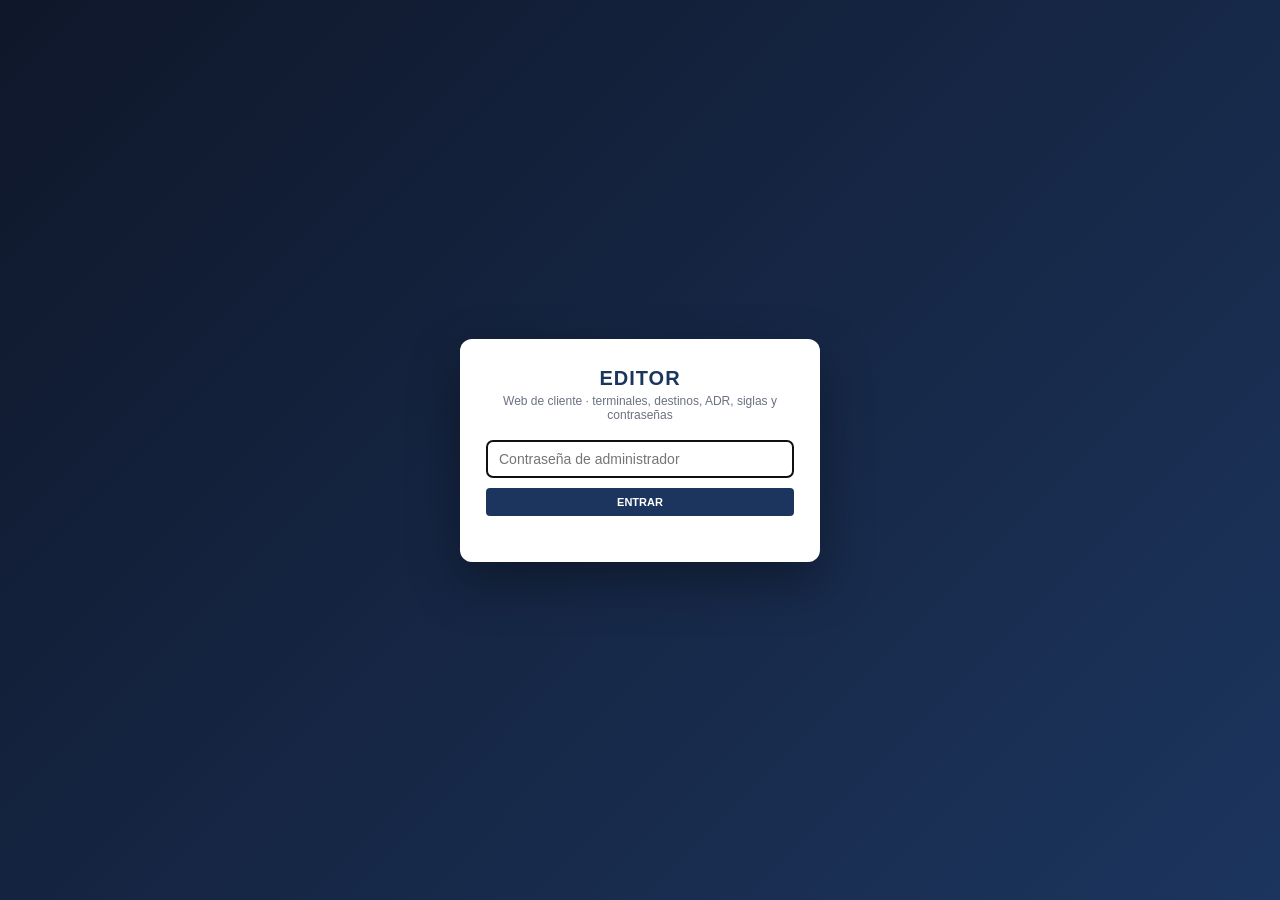
<file: registros masivos/editor.html>
<!DOCTYPE html>
<html lang="es">
<head>
    <meta charset="UTF-8">
    <meta name="viewport" content="width=device-width, initial-scale=1.0">
    <title>EDITOR · Web de cliente</title>
    <!--
        EDITOR DE LA WEB DE CLIENTE (29/09/2026)
        Gestiona los datos de WEB_cliente/datos/: destinos, ADR (ONU y clase), siglas de
        contenedor y contraseñas de acceso con sus permisos. La web de cliente trabaja sin
        servidor: los cambios se guardan escribiendo esos archivos .js (botón GUARDAR).
    -->
    <script src="../datos/destinos_datos.js"></script>
    <script src="../datos/adr_datos.js"></script>
    <script src="../datos/siglas_datos.js"></script>
    <script src="../datos/accesos_datos.js"></script>
    <!-- 04/10/2026: terminales y estaciones (toda reserva se hace para una de ellas) -->
    <script src="../datos/terminales_datos.js"></script>
    <style>
        :root {
            --navy: #1C355E;
            --navy-2: #2a4a80;
            --red: #C00000;
            --pink: #FCE8E8;
            --bg: #f4f6f9;
            --card: #ffffff;
            --text: #1f2937;
            --muted: #6b7280;
            --border: #d1d5db;
            --ok: #27AE60;
            --warn: #E67E22;
            --row: #FCE8E8;
            --row-alt: #fff5f5;
        }
        [data-theme="dark"] {
            --navy: #93b4e8;
            --navy-2: #b9cff2;
            --bg: #0f1724;
            --card: #17223a;
            --text: #e5e7eb;
            --muted: #9ca3af;
            --border: #334155;
            --pink: #2a2033;
            --row: #1d2940;
            --row-alt: #1a2438;
        }
        * { box-sizing: border-box; }
        body {
            margin: 0; font-family: 'Segoe UI', Tahoma, Geneva, Verdana, sans-serif;
            font-size: 13px; background: var(--bg); color: var(--text);
        }
        button { font-family: inherit; }

        /* ===== Acceso ===== */
        #ed-login {
            position: fixed; inset: 0; display: flex; align-items: center; justify-content: center;
            background: linear-gradient(135deg, #0f172a 0%, #1C355E 100%); z-index: 3000; padding: 16px;
        }
        .login-card {
            background: #fff; color: #1f2937; border-radius: 12px; padding: 28px 26px; width: 100%; max-width: 360px;
            box-shadow: 0 20px 50px rgba(0,0,0,.35); text-align: center;
        }
        .login-card h1 { margin: 0 0 4px; font-size: 20px; color: #1C355E; letter-spacing: 1px; }
        .login-card p { margin: 0 0 18px; color: #6b7280; font-size: 12px; }
        .login-card input {
            width: 100%; padding: 10px 12px; border: 1px solid #d1d5db; border-radius: 6px; font-size: 14px; margin-bottom: 10px;
        }
        .login-card .ed-err { color: #C00000; font-weight: 600; min-height: 18px; font-size: 12px; }

        /* ===== Cabecera ===== */
        .ed-top {
            position: sticky; top: 0; z-index: 50; display: flex; align-items: center; gap: 12px; flex-wrap: wrap;
            padding: 10px 18px; background: linear-gradient(135deg, #0f172a 0%, #1e293b 100%); color: #fff;
        }
        .ed-top h1 { margin: 0; font-size: 16px; letter-spacing: 1px; }
        .ed-top .ed-user { font-size: 11px; color: #cbd5e1; }
        .ed-top .ed-sp { flex: 1; }
        .ed-pend {
            font-size: 11px; font-weight: 700; color: #fde68a; background: rgba(245,158,11,.18);
            border: 1px solid rgba(245,158,11,.5); padding: 3px 8px; border-radius: 12px; display: none;
        }
        .ed-pend.on { display: inline-block; }

        /* ===== Pestañas ===== */
        .ed-tabs { display: flex; gap: 4px; padding: 12px 18px 0; flex-wrap: wrap; }
        .ed-tab {
            border: 1px solid var(--border); border-bottom: none; background: var(--card); color: var(--muted);
            padding: 9px 16px; border-radius: 8px 8px 0 0; cursor: pointer; font-weight: 700; font-size: 12px; letter-spacing: .5px;
        }
        .ed-tab.act { background: var(--navy); color: #fff; border-color: var(--navy); }
        [data-theme="dark"] .ed-tab.act { color: #0f172a; }
        .ed-tab .n { font-weight: 600; opacity: .75; margin-left: 4px; }
        .ed-panel { display: none; margin: 0 18px 24px; background: var(--card); border: 1px solid var(--border); border-radius: 0 8px 8px 8px; padding: 16px; }
        .ed-panel.act { display: block; }

        /* ===== Formularios ===== */
        .ed-form {
            display: grid; grid-template-columns: repeat(auto-fit, minmax(150px, 1fr)); gap: 10px;
            background: var(--pink); border: 1px solid var(--border); border-radius: 6px; padding: 12px; margin-bottom: 14px;
        }
        .ed-form .f { display: flex; flex-direction: column; gap: 3px; }
        .ed-form .f.ancho { grid-column: span 2; }
        .ed-form label { font-size: 10px; font-weight: 700; color: var(--navy); text-transform: uppercase; letter-spacing: .5px; }
        .ed-form .req { color: var(--red); }
        .ed-form input, .ed-form select, .ed-search {
            padding: 7px 8px; border: 1px solid var(--border); border-radius: 4px; font-size: 12px;
            background: var(--card); color: var(--text); width: 100%;
        }
        .ed-form input[readonly] { background: transparent; opacity: .8; }
        .ed-form .chk { flex-direction: row; align-items: center; gap: 6px; padding-top: 16px; }
        .ed-form .chk input { width: auto; }
        .ed-form .chk label { font-size: 11px; }
        .ed-form .acciones { display: flex; gap: 8px; align-items: flex-end; grid-column: 1 / -1; flex-wrap: wrap; }
        .ed-form .modo { font-size: 11px; font-weight: 700; color: var(--warn); margin-left: auto; align-self: center; }
        .ed-hint { font-size: 11px; color: var(--muted); grid-column: 1 / -1; margin-top: -4px; }
        .campo-error { border-color: var(--red) !important; box-shadow: 0 0 0 1px var(--red); }

        .btn {
            border: none; border-radius: 4px; padding: 8px 14px; font-size: 11px; font-weight: 700; cursor: pointer;
            text-transform: uppercase; color: #fff; background: var(--navy);
        }
        [data-theme="dark"] .btn { color: #0f172a; }
        .btn:hover { filter: brightness(1.1); }
        .btn.sec { background: transparent; color: var(--red); border: 1px solid var(--red); }
        .btn.ok { background: #217346; color: #fff; }
        .btn.naranja { background: #E67E22; color: #fff; }
        .btn.gris { background: #555; color: #fff; }
        .btn:disabled { opacity: .45; cursor: not-allowed; }
        .btn-ico { background: none; border: none; cursor: pointer; font-size: 14px; padding: 2px 4px; }

        /* ===== Listados ===== */
        .ed-bar { display: flex; gap: 10px; align-items: center; margin-bottom: 8px; flex-wrap: wrap; }
        .ed-bar .ed-search { max-width: 320px; }
        .ed-bar .cnt { font-size: 11px; color: var(--muted); font-weight: 600; }
        .ed-tabla-wrap { overflow-x: auto; border: 1px solid var(--border); border-radius: 6px; max-height: 60vh; overflow-y: auto; }
        table { width: 100%; border-collapse: collapse; }
        th {
            position: sticky; top: 0; background: var(--navy); color: #fff; text-align: left; font-size: 10px; font-weight: 600;
            text-transform: uppercase; padding: 8px 8px; white-space: nowrap;
        }
        [data-theme="dark"] th { color: #0f172a; }
        td { padding: 6px 8px; border-bottom: 1px solid var(--border); background: var(--row); vertical-align: middle; }
        tr:nth-child(even) td { background: var(--row-alt); }
        tr.editando td { outline: 2px solid var(--warn); outline-offset: -2px; }
        td.acc { white-space: nowrap; width: 1%; }
        .tag { display: inline-block; font-size: 10px; font-weight: 700; padding: 2px 6px; border-radius: 10px; color: #fff; margin: 1px 2px 1px 0; }
        .tag.e { background: #27AE60; } .tag.s { background: #C0392B; } .tag.l { background: #E67E22; }
        .tag.ed { background: #1C355E; } .tag.yo { background: #6b7280; }
        .ed-grupo td { background: transparent !important; font-weight: 700; color: var(--navy); font-size: 11px; padding-top: 12px; }
        .vacio { padding: 16px; text-align: center; color: var(--muted); }

        /* ===== Modales y toasts ===== */
        .ed-modal { position: fixed; inset: 0; background: rgba(0,0,0,.5); display: none; align-items: center; justify-content: center; z-index: 4000; padding: 16px; }
        .ed-modal.on { display: flex; }
        .ed-modal .caja { background: var(--card); color: var(--text); border-radius: 10px; padding: 20px; max-width: 520px; width: 100%; box-shadow: 0 20px 50px rgba(0,0,0,.35); }
        .ed-modal h3 { margin: 0 0 10px; color: var(--navy); font-size: 15px; }
        .ed-modal .msg { white-space: pre-line; line-height: 1.5; margin-bottom: 16px; }
        .ed-modal .pie { display: flex; gap: 8px; justify-content: flex-end; flex-wrap: wrap; }
        .ed-modal ul { margin: 8px 0 14px; padding-left: 18px; }
        .ed-modal li { margin: 4px 0; }
        #ed-toasts { position: fixed; top: 16px; right: 16px; z-index: 9999; display: flex; flex-direction: column; gap: 8px; max-width: 380px; }
        .ed-toast {
            display: flex; gap: 10px; align-items: flex-start; padding: 10px 12px; border-radius: 6px; color: #fff; font-weight: 600;
            font-size: 12px; box-shadow: 0 4px 12px rgba(0,0,0,.25); animation: edIn .25s ease-out; transition: opacity .3s, transform .3s;
        }
        .ed-toast.error { background: #C00000; } .ed-toast.success { background: #27AE60; } .ed-toast.info { background: #1C355E; }
        .ed-toast.fuera { opacity: 0; transform: translateX(40px); }
        .ed-toast button { margin-left: auto; background: none; border: none; color: #fff; font-size: 16px; cursor: pointer; line-height: 1; }
        @keyframes edIn { from { opacity: 0; transform: translateX(40px); } to { opacity: 1; transform: none; } }
        @media (max-width: 720px) {
            .ed-form .f.ancho { grid-column: auto; }
            .ed-panel { margin: 0 8px 16px; padding: 10px; }
            .ed-tabs { padding: 10px 8px 0; }
        }
    </style>
</head>
<body>

    <!-- ===== Acceso: solo contraseñas con permiso de EDITOR ===== -->
    <div id="ed-login">
        <form class="login-card" onsubmit="event.preventDefault(); edEntrar();">
            <h1>EDITOR</h1>
            <p>Web de cliente · terminales, destinos, ADR, siglas y contraseñas</p>
            <input type="password" id="ed-pass" placeholder="Contraseña de administrador" autocomplete="off" autofocus>
            <button type="submit" class="btn" style="width:100%;">ENTRAR</button>
            <div class="ed-err" id="ed-login-err"></div>
        </form>
    </div>

    <!-- ===== Cabecera ===== -->
    <div class="ed-top">
        <h1>🛠️ EDITOR · WEB DE CLIENTE</h1>
        <span class="ed-user" id="ed-user"></span>
        <span class="ed-sp"></span>
        <span class="ed-pend" id="ed-pend">● Cambios sin guardar</span>
        <button type="button" class="btn ok" id="ed-btn-guardar" onclick="edGuardar()" title="Escribe los archivos de WEB_cliente/datos">💾 GUARDAR</button>
        <button type="button" class="btn gris" onclick="edTema()" title="Tema claro / oscuro" id="ed-btn-tema">🌙</button>
        <button type="button" class="btn naranja" onclick="edSalir()">SALIR</button>
    </div>

    <div class="ed-tabs">
        <button type="button" class="ed-tab act" data-tab="dest" onclick="edTab('dest')">📍 DESTINOS<span class="n" id="n-dest"></span></button>
        <button type="button" class="ed-tab" data-tab="adr" onclick="edTab('adr')">☢️ ADR (ONU · CLASE)<span class="n" id="n-adr"></span></button>
        <button type="button" class="ed-tab" data-tab="sig" onclick="edTab('sig')">🔠 SIGLAS<span class="n" id="n-sig"></span></button>
        <button type="button" class="ed-tab" data-tab="acc" onclick="edTab('acc')">🔑 CONTRASEÑAS<span class="n" id="n-acc"></span></button>
        <button type="button" class="ed-tab" data-tab="ter" onclick="edTab('ter')">🏢 TERMINALES / ESTACIONES<span class="n" id="n-ter"></span></button>
    </div>

    <!-- ===== TERMINALES / ESTACIONES (04/10/2026) ===== -->
    <div class="ed-panel" id="p-ter">
        <div class="ed-form">
            <div class="f ancho">
                <label for="ter-nombre">Nombre <span class="req">*</span></label>
                <input type="text" id="ter-nombre" maxlength="40" placeholder="EJ: TERMINAL CONSTANTI">
            </div>
            <div class="f">
                <label for="ter-tipo">Tipo <span class="req">*</span></label>
                <select id="ter-tipo">
                    <option value="terminal">TERMINAL</option>
                    <option value="estacion">ESTACIÓN</option>
                </select>
            </div>
            <div class="f">
                <label for="ter-id">Identificador</label>
                <input type="text" id="ter-id" readonly placeholder="automático">
            </div>
            <div class="f chk">
                <input type="checkbox" id="ter-activa" checked><label for="ter-activa">✅ Activa (se ofrece al acceder)</label>
            </div>
            <div class="ed-hint">Al acceder a la web se pregunta para qué terminal o estación se harán las reservas; esa es la que viaja en el QR (con su identificador) y en el reporte impreso (con su nombre). El identificador se crea a partir del nombre y no cambia al renombrar. Las cuatro iniciales son las de UTI-STOCK, con su mismo identificador.</div>
            <div class="acciones">
                <button type="button" class="btn" onclick="edTerGuardar()" id="ter-btn">➕ AÑADIR</button>
                <button type="button" class="btn sec" onclick="edTerLimpiar()">LIMPIAR</button>
                <span class="modo" id="ter-modo"></span>
            </div>
        </div>
        <div class="ed-bar">
            <input type="search" class="ed-search" id="ter-buscar" placeholder="🔍 Buscar terminal o estación…" oninput="edTerRender()">
            <span class="cnt" id="ter-cnt"></span>
        </div>
        <div class="ed-tabla-wrap"><table>
            <thead><tr><th>Nombre</th><th>Tipo</th><th>Identificador</th><th>Estado</th><th></th></tr></thead>
            <tbody id="ter-body"></tbody>
        </table></div>
    </div>

    <!-- ===== DESTINOS ===== -->
    <div class="ed-panel act" id="p-dest">
        <div class="ed-form">
            <div class="f ancho">
                <label for="dest-nombre">Destino <span class="req">*</span></label>
                <input type="text" id="dest-nombre" maxlength="40" placeholder="EJ: MADRID-ABROÑIGAL" title="Tal cual figura en el catálogo de destinos del sistema: es lo que viaja en el QR">
            </div>
            <div class="f">
                <label for="dest-grupo">Grupo <span class="req">*</span></label>
                <select id="dest-grupo" onchange="edDestGrupoChange()"></select>
            </div>
            <div class="f" id="dest-grupo-nuevo-f" style="display:none;">
                <label for="dest-grupo-nuevo">Nombre del grupo nuevo <span class="req">*</span></label>
                <input type="text" id="dest-grupo-nuevo" maxlength="30" placeholder="EJ: 🚚 CARRETERA">
            </div>
            <div class="ed-hint">El nombre debe escribirse EXACTAMENTE como en el catálogo de destinos del sistema: es el valor que viaja en el QR y el que compara el escáner.</div>
            <div class="acciones">
                <button type="button" class="btn" onclick="edDestGuardar()" id="dest-btn">➕ AÑADIR</button>
                <button type="button" class="btn sec" onclick="edDestLimpiar()">LIMPIAR</button>
                <span class="modo" id="dest-modo"></span>
            </div>
        </div>
        <div class="ed-bar">
            <input type="search" class="ed-search" id="dest-buscar" placeholder="🔍 Buscar destino o grupo…" oninput="edDestRender()">
            <span class="cnt" id="dest-cnt"></span>
        </div>
        <div class="ed-tabla-wrap"><table>
            <thead><tr><th>Destino</th><th>Usado en siglas</th><th></th></tr></thead>
            <tbody id="dest-body"></tbody>
        </table></div>
    </div>

    <!-- ===== ADR ===== -->
    <div class="ed-panel" id="p-adr">
        <div class="ed-form">
            <div class="f">
                <label for="adr-onu">ONU <span class="req">*</span></label>
                <input type="text" id="adr-onu" maxlength="4" inputmode="numeric" placeholder="0000">
            </div>
            <div class="f">
                <label for="adr-clase">Clase <span class="req">*</span></label>
                <input type="text" id="adr-clase" maxlength="4" placeholder="3 · 2.1 · 1.1D">
            </div>
            <div class="f ancho">
                <label for="adr-desc">Descripción</label>
                <input type="text" id="adr-desc" maxlength="120" placeholder="NOMBRE DE LA MERCANCÍA">
            </div>
            <div class="f chk">
                <input type="checkbox" id="adr-amb"><label for="adr-amb">🐟 Peligroso para el medio ambiente</label>
            </div>
            <div class="ed-hint">ONU: 4 dígitos. Clase: hasta 4 caracteres (números y signos; las de explosivos llevan letra, p. ej. 1.1D).</div>
            <div class="acciones">
                <button type="button" class="btn" onclick="edAdrGuardar()" id="adr-btn">➕ AÑADIR</button>
                <button type="button" class="btn sec" onclick="edAdrLimpiar()">LIMPIAR</button>
                <span class="modo" id="adr-modo"></span>
            </div>
        </div>
        <div class="ed-bar">
            <input type="search" class="ed-search" id="adr-buscar" placeholder="🔍 Buscar ONU, clase o descripción…" oninput="edAdrRender()">
            <span class="cnt" id="adr-cnt"></span>
        </div>
        <div class="ed-tabla-wrap"><table>
            <thead><tr><th>ONU</th><th>Clase</th><th>Descripción</th><th>M. amb.</th><th></th></tr></thead>
            <tbody id="adr-body"></tbody>
        </table></div>
    </div>

    <!-- ===== SIGLAS ===== -->
    <div class="ed-panel" id="p-sig">
        <div class="ed-form">
            <div class="f">
                <label for="sig-siglas">Siglas <span class="req">*</span></label>
                <input type="text" id="sig-siglas" maxlength="7" placeholder="TRFA" title="4 letras y hasta 3 números (TRFA, RICU30…)">
            </div>
            <div class="f">
                <label for="sig-pies">Nº Pies</label>
                <select id="sig-pies"></select>
            </div>
            <div class="f">
                <label for="sig-tara">Tara (kg)</label>
                <input type="text" id="sig-tara" maxlength="4" inputmode="numeric" placeholder="0-9999">
            </div>
            <div class="f">
                <label for="sig-peso">Peso (kg)</label>
                <input type="text" id="sig-peso" maxlength="5" inputmode="numeric" placeholder="0 = vacío">
            </div>
            <div class="f ancho">
                <label for="sig-destino">Destino</label>
                <select id="sig-destino"></select>
            </div>
            <div class="f">
                <label for="sig-onu">ONU</label>
                <input type="text" id="sig-onu" maxlength="4" inputmode="numeric" list="sig-onu-list" placeholder="ONU">
                <datalist id="sig-onu-list"></datalist>
            </div>
            <div class="f">
                <label for="sig-clase">Clase</label>
                <input type="text" id="sig-clase" readonly placeholder="automática">
            </div>
            <div class="ed-hint">Al escribir la referencia de un contenedor que empiece por estas siglas, GENERAR ENTRADA y LISTA RESERVAS rellenan solos los parámetros que tengan valor. Si coinciden varias, gana la más larga (RICU30 antes que RICU).</div>
            <div class="acciones">
                <button type="button" class="btn" onclick="edSigGuardar()" id="sig-btn">➕ AÑADIR</button>
                <button type="button" class="btn sec" onclick="edSigLimpiar()">LIMPIAR</button>
                <span class="modo" id="sig-modo"></span>
            </div>
        </div>
        <div class="ed-bar">
            <input type="search" class="ed-search" id="sig-buscar" placeholder="🔍 Buscar siglas, destino u ONU…" oninput="edSigRender()">
            <span class="cnt" id="sig-cnt"></span>
        </div>
        <div class="ed-tabla-wrap"><table>
            <thead><tr><th>Siglas</th><th>Pies</th><th>Tara</th><th>Peso</th><th>Destino</th><th>ONU · Clase</th><th></th></tr></thead>
            <tbody id="sig-body"></tbody>
        </table></div>
    </div>

    <!-- ===== CONTRASEÑAS ===== -->
    <div class="ed-panel" id="p-acc">
        <div class="ed-form">
            <div class="f">
                <label for="acc-nombre">Nombre <span class="req">*</span></label>
                <input type="text" id="acc-nombre" maxlength="24" placeholder="EJ: TRANSPORTES SUR">
            </div>
            <div class="f">
                <label for="acc-pass">Contraseña <span class="req" id="acc-pass-req">*</span></label>
                <input type="password" id="acc-pass" maxlength="32" autocomplete="new-password" placeholder="mín. 6 caracteres">
            </div>
            <div class="f">
                <label for="acc-pass2">Repetir contraseña</label>
                <input type="password" id="acc-pass2" maxlength="32" autocomplete="new-password">
            </div>
            <div class="f ancho">
                <label for="acc-perm">Acceso a la web <span class="req">*</span></label>
                <select id="acc-perm">
                    <option value="todos">TODOS · entrada, salida y lista de reservas</option>
                    <option value="entrada_salida">GENERAR ENTRADA y SALIDA</option>
                    <option value="entrada">Solo GENERAR ENTRADA</option>
                    <option value="salida">Solo GENERAR SALIDA</option>
                    <option value="lista">Solo LISTA RESERVAS</option>
                    <option value="ninguno">Ninguno (solo EDITOR)</option>
                </select>
            </div>
            <div class="f chk">
                <input type="checkbox" id="acc-editor"><label for="acc-editor">🛠️ Administrador del EDITOR</label>
            </div>
            <div class="ed-hint" id="acc-hint">Las contraseñas no distinguen mayúsculas y nunca se guardan: solo su huella SHA-256. Al editar, deje la contraseña en blanco para no cambiarla.</div>
            <div class="acciones">
                <button type="button" class="btn" onclick="edAccGuardar()" id="acc-btn">➕ AÑADIR</button>
                <button type="button" class="btn sec" onclick="edAccLimpiar()">LIMPIAR</button>
                <span class="modo" id="acc-modo"></span>
            </div>
        </div>
        <div class="ed-bar">
            <input type="search" class="ed-search" id="acc-buscar" placeholder="🔍 Buscar por nombre…" oninput="edAccRender()">
            <span class="cnt" id="acc-cnt"></span>
        </div>
        <div class="ed-tabla-wrap"><table>
            <thead><tr><th>Nombre</th><th>Acceso a la web</th><th>Editor</th><th></th></tr></thead>
            <tbody id="acc-body"></tbody>
        </table></div>
    </div>

    <!-- ===== Modal de confirmación / aviso ===== -->
    <div class="ed-modal" id="ed-modal">
        <div class="caja">
            <h3 id="ed-modal-tit"></h3>
            <div class="msg" id="ed-modal-msg"></div>
            <div id="ed-modal-extra"></div>
            <div class="pie" id="ed-modal-pie"></div>
        </div>
    </div>

    <div id="ed-toasts"></div>

    <script>
    // =====================================================================
    //  EDITOR · WEB DE CLIENTE
    // =====================================================================
    const ED_PIES = ['20', '22', '24', '26', '30', '40', '45'];
    const ED_PREFIJO_DEF = 'UTI-CLIENTE|';
    const ED_PERMISOS = {
        todos:          { entrada: true,  salida: true,  lista: true  },
        entrada_salida: { entrada: true,  salida: true,  lista: false },
        entrada:        { entrada: true,  salida: false, lista: false },
        salida:         { entrada: false, salida: true,  lista: false },
        lista:          { entrada: false, salida: false, lista: true  },
        ninguno:        { entrada: false, salida: false, lista: false }
    };

    // Copia de trabajo de los datos (no se toca el original hasta GUARDAR)
    const clonar = v => JSON.parse(JSON.stringify(v));
    const ED = {
        destinos: clonar(Array.isArray(window.UTI_DESTINOS_GRUPOS) ? window.UTI_DESTINOS_GRUPOS : []),
        adr:      clonar(Array.isArray(window.UTI_ADR_DATOS) ? window.UTI_ADR_DATOS : []),
        siglas:   clonar(Array.isArray(window.UTI_SIGLAS_DATOS) ? window.UTI_SIGLAS_DATOS : []),
        accesos:  clonar(window.UTI_ACCESOS_DATOS && Array.isArray(window.UTI_ACCESOS_DATOS.lista)
                    ? window.UTI_ACCESOS_DATOS : { prefijo: ED_PREFIJO_DEF, lista: [] }),
        // 04/10/2026: terminales y estaciones
        terminales: clonar(Array.isArray(window.UTI_TERMINALES_DATOS) ? window.UTI_TERMINALES_DATOS : []),
        sucio: false
    };
    let edSesion = null;          // id de la contraseña con la que se ha entrado
    const edEdit = { dest: null, adr: null, sig: null, acc: null, ter: null };   // qué se está editando

    // ---------- utilidades ----------
    function edEsc(v) {
        return String(v == null ? '' : v).replace(/&/g, '&amp;').replace(/</g, '&lt;')
            .replace(/>/g, '&gt;').replace(/"/g, '&quot;').replace(/'/g, '&#39;');
    }
    const $ = id => document.getElementById(id);
    const norm = s => String(s == null ? '' : s).trim().toUpperCase();
    const sinAcentos = s => String(s).normalize('NFD').replace(/[̀-ͯ]/g, '');
    // Búsqueda parcial, sin mayúsculas ni acentos (Regla 3)
    const coincide = (texto, q) => !q || sinAcentos(texto).toLowerCase().includes(sinAcentos(q).toLowerCase());

    function edToast(msg, tipo = 'info') {
        const t = document.createElement('div');
        t.className = `ed-toast ${tipo}`;
        t.innerHTML = `<span>${tipo === 'error' ? '⚠️' : tipo === 'success' ? '✅' : 'ℹ️'}</span><span>${edEsc(msg)}</span><button type="button" title="Cerrar">×</button>`;
        const cerrar = () => { t.classList.add('fuera'); setTimeout(() => t.remove(), 300); };
        t.querySelector('button').onclick = cerrar;
        $('ed-toasts').appendChild(t);
        setTimeout(cerrar, 4000);
    }

    // Ventana de confirmación propia (sin confirm() del navegador). Devuelve promesa.
    function edConfirmar(titulo, msg, textoOk = 'ACEPTAR', peligro = false) {
        return new Promise(res => {
            $('ed-modal-tit').textContent = titulo;
            $('ed-modal-msg').textContent = msg;
            $('ed-modal-extra').innerHTML = '';
            $('ed-modal-pie').innerHTML = '';
            const cancelar = Object.assign(document.createElement('button'), { type: 'button', className: 'btn gris', textContent: 'CANCELAR' });
            const ok = Object.assign(document.createElement('button'), { type: 'button', className: 'btn ' + (peligro ? 'sec' : 'ok'), textContent: textoOk });
            const fin = v => { $('ed-modal').classList.remove('on'); document.removeEventListener('keydown', tecla); res(v); };
            const tecla = e => { if (e.key === 'Escape') fin(false); };
            cancelar.onclick = () => fin(false);
            ok.onclick = () => fin(true);
            $('ed-modal-pie').append(cancelar, ok);
            $('ed-modal').classList.add('on');
            document.addEventListener('keydown', tecla);
            ok.focus();
        });
    }

    function edMarcar(campos) {
        document.querySelectorAll('.campo-error').forEach(el => el.classList.remove('campo-error'));
        campos.forEach(id => $(id) && $(id).classList.add('campo-error'));
    }

    function edSucio() {
        ED.sucio = true;
        $('ed-pend').classList.add('on');
        edContadores();
    }

    function edContadores() {
        $('n-dest').textContent = `(${ED.destinos.reduce((n, g) => n + g.items.length, 0)})`;
        $('n-adr').textContent = `(${ED.adr.length})`;
        $('n-sig').textContent = `(${ED.siglas.length})`;
        $('n-acc').textContent = `(${ED.accesos.lista.length})`;
        $('n-ter').textContent = `(${ED.terminales.length})`;
    }

    // ---------- SHA-256 (JavaScript puro; mismo cálculo que index.html) ----------
    function sha256Hex(texto) {
        const K = [
            0x428a2f98, 0x71374491, 0xb5c0fbcf, 0xe9b5dba5, 0x3956c25b, 0x59f111f1, 0x923f82a4, 0xab1c5ed5,
            0xd807aa98, 0x12835b01, 0x243185be, 0x550c7dc3, 0x72be5d74, 0x80deb1fe, 0x9bdc06a7, 0xc19bf174,
            0xe49b69c1, 0xefbe4786, 0x0fc19dc6, 0x240ca1cc, 0x2de92c6f, 0x4a7484aa, 0x5cb0a9dc, 0x76f988da,
            0x983e5152, 0xa831c66d, 0xb00327c8, 0xbf597fc7, 0xc6e00bf3, 0xd5a79147, 0x06ca6351, 0x14292967,
            0x27b70a85, 0x2e1b2138, 0x4d2c6dfc, 0x53380d13, 0x650a7354, 0x766a0abb, 0x81c2c92e, 0x92722c85,
            0xa2bfe8a1, 0xa81a664b, 0xc24b8b70, 0xc76c51a3, 0xd192e819, 0xd6990624, 0xf40e3585, 0x106aa070,
            0x19a4c116, 0x1e376c08, 0x2748774c, 0x34b0bcb5, 0x391c0cb3, 0x4ed8aa4a, 0x5b9cca4f, 0x682e6ff3,
            0x748f82ee, 0x78a5636f, 0x84c87814, 0x8cc70208, 0x90befffa, 0xa4506ceb, 0xbef9a3f7, 0xc67178f2
        ];
        const H = [0x6a09e667, 0xbb67ae85, 0x3c6ef372, 0xa54ff53a, 0x510e527f, 0x9b05688c, 0x1f83d9ab, 0x5be0cd19];
        const bytes = Array.from(new TextEncoder().encode(texto));
        const bits = bytes.length * 8;
        bytes.push(0x80);
        while (bytes.length % 64 !== 56) bytes.push(0);
        for (let i = 7; i >= 0; i--) bytes.push(i >= 4 ? 0 : (bits >>> (i * 8)) & 0xff);
        const rotr = (x, n) => (x >>> n) | (x << (32 - n));
        const W = new Array(64);
        for (let off = 0; off < bytes.length; off += 64) {
            for (let t = 0; t < 16; t++) {
                const j = off + t * 4;
                W[t] = ((bytes[j] << 24) | (bytes[j + 1] << 16) | (bytes[j + 2] << 8) | bytes[j + 3]) >>> 0;
            }
            for (let t = 16; t < 64; t++) {
                const s0 = rotr(W[t - 15], 7) ^ rotr(W[t - 15], 18) ^ (W[t - 15] >>> 3);
                const s1 = rotr(W[t - 2], 17) ^ rotr(W[t - 2], 19) ^ (W[t - 2] >>> 10);
                W[t] = (W[t - 16] + s0 + W[t - 7] + s1) >>> 0;
            }
            let [a, b, c, d, e, f, g, h] = H;
            for (let t = 0; t < 64; t++) {
                const S1 = rotr(e, 6) ^ rotr(e, 11) ^ rotr(e, 25);
                const ch = (e & f) ^ (~e & g);
                const t1 = (h + S1 + ch + K[t] + W[t]) >>> 0;
                const S0 = rotr(a, 2) ^ rotr(a, 13) ^ rotr(a, 22);
                const maj = (a & b) ^ (a & c) ^ (b & c);
                const t2 = (S0 + maj) >>> 0;
                h = g; g = f; f = e; e = (d + t1) >>> 0;
                d = c; c = b; b = a; a = (t1 + t2) >>> 0;
            }
            H[0] = (H[0] + a) >>> 0; H[1] = (H[1] + b) >>> 0; H[2] = (H[2] + c) >>> 0; H[3] = (H[3] + d) >>> 0;
            H[4] = (H[4] + e) >>> 0; H[5] = (H[5] + f) >>> 0; H[6] = (H[6] + g) >>> 0; H[7] = (H[7] + h) >>> 0;
        }
        return H.map(x => x.toString(16).padStart(8, '0')).join('');
    }
    const edHash = pass => sha256Hex((ED.accesos.prefijo || ED_PREFIJO_DEF) + norm(pass));

    // ---------- Acceso al EDITOR ----------
    function edEntrar() {
        const err = $('ed-login-err');
        const pass = $('ed-pass').value;
        if (!window.UTI_ACCESOS_DATOS || !Array.isArray(window.UTI_ACCESOS_DATOS.lista)) {
            err.textContent = 'Falta el archivo datos/accesos_datos.js';
            return;
        }
        const h = edHash(pass);
        const acc = ED.accesos.lista.find(a => a.hash === h);
        if (!acc) { err.textContent = 'Contraseña incorrecta.'; $('ed-pass').value = ''; return; }
        if (!acc.permisos || !acc.permisos.editor) { err.textContent = 'Esta contraseña no tiene acceso al EDITOR.'; $('ed-pass').value = ''; return; }
        edSesion = acc.id;
        $('ed-user').textContent = `Sesión: ${acc.nombre}`;
        $('ed-login').style.display = 'none';
        $('ed-pass').value = '';
        if (acc.hash === sha256Hex(ED_PREFIJO_DEF + 'EDITOR-2026')) {
            edToast('Está usando la contraseña inicial EDITOR-2026: cámbiela en la pestaña CONTRASEÑAS.', 'error');
        }
    }

    async function edSalir() {
        if (ED.sucio && !await edConfirmar('Cambios sin guardar', 'Hay cambios sin guardar. Si sale ahora se perderán.\n¿Salir de todos modos?', 'SALIR', true)) return;
        ED.sucio = false;
        location.reload();
    }

    // ---------- Pestañas y tema ----------
    function edTab(t) {
        document.querySelectorAll('.ed-tab').forEach(b => b.classList.toggle('act', b.dataset.tab === t));
        document.querySelectorAll('.ed-panel').forEach(p => p.classList.toggle('act', p.id === 'p-' + t));
        try { localStorage.setItem('uti_editor_tab', t); } catch (e) {}
    }
    function edTema(forzar) {
        const oscuro = forzar !== undefined ? forzar : document.documentElement.getAttribute('data-theme') !== 'dark';
        document.documentElement.setAttribute('data-theme', oscuro ? 'dark' : 'light');
        $('ed-btn-tema').textContent = oscuro ? '☀️' : '🌙';
        if (forzar === undefined) { try { localStorage.setItem('uti_editor_theme', oscuro ? 'dark' : 'light'); } catch (e) {} }
    }

    // =====================================================================
    //  DESTINOS
    // =====================================================================
    const edTodosDestinos = () => ED.destinos.flatMap(g => g.items);
    const edSiglasCon = (campo, valor) => ED.siglas.filter(s => s[campo] && norm(s[campo]) === norm(valor));

    function edDestGrupos() {
        const sel = $('dest-grupo');
        const actual = sel.value;
        sel.innerHTML = ED.destinos.map((g, i) => `<option value="${i}">${edEsc(g.label)}</option>`).join('') +
            '<option value="__nuevo">➕ NUEVO GRUPO…</option>';
        if (actual && sel.querySelector(`option[value="${CSS.escape(actual)}"]`)) sel.value = actual;
        edDestGrupoChange();
    }
    function edDestGrupoChange() {
        $('dest-grupo-nuevo-f').style.display = $('dest-grupo').value === '__nuevo' ? '' : 'none';
    }

    function edDestRender() {
        const q = $('dest-buscar').value.trim();
        let html = '', n = 0;
        ED.destinos.forEach((g, gi) => {
            const items = g.items.map((d, di) => ({ d, di })).filter(x => coincide(x.d, q) || coincide(g.label, q));
            if (!items.length) return;
            html += `<tr class="ed-grupo"><td colspan="3">${edEsc(g.label)} · ${g.items.length}</td></tr>`;
            items.forEach(({ d, di }) => {
                n++;
                const usos = edSiglasCon('destino', d).length;
                const ed = edEdit.dest && edEdit.dest.g === gi && edEdit.dest.i === di;
                html += `<tr class="${ed ? 'editando' : ''}"><td><strong>${edEsc(d)}</strong></td>
                    <td>${usos ? usos + ' sigla(s)' : '—'}</td>
                    <td class="acc"><button type="button" class="btn-ico" title="Editar" onclick="edDestEditar(${gi},${di})">✏️</button><button type="button" class="btn-ico" title="Eliminar" onclick="edDestEliminar(${gi},${di})">🗑️</button></td></tr>`;
            });
        });
        $('dest-body').innerHTML = html || '<tr><td colspan="3" class="vacio">Sin resultados</td></tr>';
        $('dest-cnt').textContent = `${n} de ${edTodosDestinos().length}`;
    }

    function edDestLimpiar() {
        edEdit.dest = null;
        $('dest-nombre').value = '';
        $('dest-grupo-nuevo').value = '';
        $('dest-btn').textContent = '➕ AÑADIR';
        $('dest-modo').textContent = '';
        edMarcar([]);
        edDestGrupos();
        edDestRender();
    }

    function edDestEditar(gi, di) {
        edEdit.dest = { g: gi, i: di, valor: ED.destinos[gi].items[di] };
        $('dest-nombre').value = edEdit.dest.valor;
        edDestGrupos();
        $('dest-grupo').value = String(gi);
        edDestGrupoChange();
        $('dest-btn').textContent = '💾 GUARDAR CAMBIOS';
        $('dest-modo').textContent = `Editando: ${edEdit.dest.valor}`;
        edDestRender();
        $('dest-nombre').focus();
    }

    function edDestGuardar() {
        const nombre = norm($('dest-nombre').value).replace(/\s+/g, ' ');
        const gSel = $('dest-grupo').value;
        const errores = [];
        if (!nombre) errores.push('dest-nombre');
        if (nombre && !/^[\p{L}\p{N} .\-\/()+&]+$/u.test(nombre)) { edMarcar(['dest-nombre']); edToast('El destino solo admite letras, números, espacios y . - / ( ) + &', 'error'); return; }
        const nuevoGrupo = gSel === '__nuevo' ? norm($('dest-grupo-nuevo').value) : '';
        if (gSel === '__nuevo' && !nuevoGrupo) errores.push('dest-grupo-nuevo');
        if (errores.length) { edMarcar(errores); edToast('Rellene los campos marcados.', 'error'); return; }

        // Sin repetidos (en ningún grupo)
        const repetido = ED.destinos.some((g, gi) => g.items.some((d, di) =>
            norm(d) === nombre && !(edEdit.dest && edEdit.dest.g === gi && edEdit.dest.i === di)));
        if (repetido) { edMarcar(['dest-nombre']); edToast(`El destino ${nombre} ya existe.`, 'error'); return; }
        if (nuevoGrupo && ED.destinos.some(g => norm(g.label) === nuevoGrupo)) {
            edMarcar(['dest-grupo-nuevo']); edToast('Ya existe un grupo con ese nombre.', 'error'); return;
        }

        let gi;
        if (nuevoGrupo) { ED.destinos.push({ label: nuevoGrupo, items: [] }); gi = ED.destinos.length - 1; }
        else gi = parseInt(gSel, 10);

        if (edEdit.dest) {
            const viejo = edEdit.dest.valor;
            ED.destinos[edEdit.dest.g].items.splice(edEdit.dest.i, 1);
            if (edEdit.dest.g === gi) ED.destinos[gi].items.splice(edEdit.dest.i, 0, nombre);
            else ED.destinos[gi].items.push(nombre);
            // Renombrar arrastra las siglas que lo usaban
            let arr = 0;
            if (viejo !== nombre) ED.siglas.forEach(s => { if (s.destino && norm(s.destino) === norm(viejo)) { s.destino = nombre; arr++; } });
            edQuitarGruposVacios();
            edToast(`Destino actualizado${arr ? ` (${arr} sigla(s) actualizadas)` : ''}.`, 'success');
        } else {
            ED.destinos[gi].items.push(nombre);
            edToast(`Destino ${nombre} añadido.`, 'success');
        }
        edSucio();
        edDestLimpiar();
        edSigSelects();
        edSigRender();
    }

    function edQuitarGruposVacios() {
        ED.destinos = ED.destinos.filter(g => g.items.length);
    }

    async function edDestEliminar(gi, di) {
        const d = ED.destinos[gi].items[di];
        const usos = edSiglasCon('destino', d);
        let msg = `Se eliminará el destino ${d}.`;
        if (usos.length) msg += `\n\nLo usan ${usos.length} sigla(s) (${usos.map(s => s.siglas).join(', ')}): se les quitará el destino.`;
        if (!await edConfirmar('Eliminar destino', msg, 'ELIMINAR', true)) return;
        ED.destinos[gi].items.splice(di, 1);
        usos.forEach(s => { delete s.destino; });
        edQuitarGruposVacios();
        edSucio();
        edDestLimpiar();
        edSigSelects();
        edSigRender();
        edToast(`Destino ${d} eliminado.`, 'success');
    }

    // =====================================================================
    //  ADR
    // =====================================================================
    const edAdrClaseOk = c => /^[0-9][0-9A-Z.\/+\-]{0,3}$/.test(c);

    function edAdrRender() {
        const q = $('adr-buscar').value.trim();
        const lista = ED.adr.map((a, i) => ({ a, i }))
            .filter(({ a }) => coincide(a.onu, q) || coincide(a.clase, q) || coincide(a.descripcion || '', q))
            .sort((x, y) => String(x.a.onu).localeCompare(String(y.a.onu)));
        $('adr-body').innerHTML = lista.map(({ a, i }) => `<tr class="${edEdit.adr === i ? 'editando' : ''}">
            <td><strong>${edEsc(a.onu)}</strong></td><td>${edEsc(a.clase)}</td><td>${edEsc(a.descripcion || '')}</td>
            <td>${a.medio_ambiente ? '🐟' : ''}</td>
            <td class="acc"><button type="button" class="btn-ico" title="Editar" onclick="edAdrEditar(${i})">✏️</button><button type="button" class="btn-ico" title="Eliminar" onclick="edAdrEliminar(${i})">🗑️</button></td></tr>`).join('')
            || '<tr><td colspan="5" class="vacio">Sin resultados</td></tr>';
        $('adr-cnt').textContent = `${lista.length} de ${ED.adr.length}`;
    }

    function edAdrLimpiar() {
        edEdit.adr = null;
        ['adr-onu', 'adr-clase', 'adr-desc'].forEach(id => $(id).value = '');
        $('adr-amb').checked = false;
        $('adr-btn').textContent = '➕ AÑADIR';
        $('adr-modo').textContent = '';
        edMarcar([]);
        edAdrRender();
    }

    function edAdrEditar(i) {
        const a = ED.adr[i];
        edEdit.adr = i;
        $('adr-onu').value = a.onu; $('adr-clase').value = a.clase;
        $('adr-desc').value = a.descripcion || ''; $('adr-amb').checked = !!a.medio_ambiente;
        $('adr-btn').textContent = '💾 GUARDAR CAMBIOS';
        $('adr-modo').textContent = `Editando: ONU ${a.onu}`;
        edAdrRender();
        $('adr-onu').focus();
    }

    function edAdrGuardar() {
        const onu = $('adr-onu').value.trim();
        const clase = norm($('adr-clase').value);
        const desc = norm($('adr-desc').value).replace(/\s+/g, ' ');
        const err = [];
        if (!/^\d{4}$/.test(onu)) err.push('adr-onu');
        if (!edAdrClaseOk(clase)) err.push('adr-clase');
        if (err.length) { edMarcar(err); edToast('ONU: 4 dígitos. Clase: empieza por número, máx. 4 caracteres.', 'error'); return; }
        if (ED.adr.some((a, i) => a.onu === onu && i !== edEdit.adr)) { edMarcar(['adr-onu']); edToast(`El ONU ${onu} ya existe.`, 'error'); return; }

        const reg = { onu, clase, descripcion: desc, medio_ambiente: $('adr-amb').checked };
        if (edEdit.adr !== null) {
            const viejo = ED.adr[edEdit.adr];
            ED.adr[edEdit.adr] = reg;
            // Las siglas que usaban ese ONU se actualizan (número y clase)
            let arr = 0;
            ED.siglas.forEach(s => { if (s.onu === viejo.onu) { s.onu = onu; s.clase = clase; arr++; } });
            edToast(`ONU ${onu} actualizado${arr ? ` (${arr} sigla(s) actualizadas)` : ''}.`, 'success');
        } else {
            ED.adr.push(reg);
            edToast(`ONU ${onu} añadido.`, 'success');
        }
        edSucio();
        edAdrLimpiar();
        edSigSelects();
        edSigRender();
    }

    async function edAdrEliminar(i) {
        const a = ED.adr[i];
        const usos = ED.siglas.filter(s => s.onu === a.onu);
        let msg = `Se eliminará el ONU ${a.onu} (clase ${a.clase}).`;
        if (usos.length) msg += `\n\nLo usan ${usos.length} sigla(s) (${usos.map(s => s.siglas).join(', ')}): se les quitará el ONU.`;
        if (!await edConfirmar('Eliminar ADR', msg, 'ELIMINAR', true)) return;
        ED.adr.splice(i, 1);
        usos.forEach(s => { delete s.onu; delete s.clase; });
        edSucio();
        edAdrLimpiar();
        edSigSelects();
        edSigRender();
        edToast(`ONU ${a.onu} eliminado.`, 'success');
    }

    // =====================================================================
    //  SIGLAS
    // =====================================================================
    function edSigSelects() {
        const pies = $('sig-pies'), vp = pies.value;
        pies.innerHTML = '<option value="">—</option>' + ED_PIES.map(p => `<option value="${p}">${p}</option>`).join('');
        pies.value = vp;
        const dest = $('sig-destino'), vd = dest.value;
        dest.innerHTML = '<option value="">—</option>' + ED.destinos.map(g =>
            `<optgroup label="${edEsc(g.label)}">${g.items.map(d => `<option value="${edEsc(d)}">${edEsc(d)}</option>`).join('')}</optgroup>`).join('');
        dest.value = edTodosDestinos().includes(vd) ? vd : '';
        $('sig-onu-list').innerHTML = ED.adr.map(a => `<option value="${edEsc(a.onu)}">${edEsc(a.clase)} · ${edEsc(a.descripcion || '')}</option>`).join('');
    }

    function edSigRender() {
        const q = $('sig-buscar').value.trim();
        const lista = ED.siglas.map((s, i) => ({ s, i }))
            .filter(({ s }) => coincide(s.siglas, q) || coincide(s.destino || '', q) || coincide(s.onu || '', q))
            .sort((x, y) => x.s.siglas.localeCompare(y.s.siglas));
        const destinos = edTodosDestinos();
        $('sig-body').innerHTML = lista.map(({ s, i }) => {
            const destMal = s.destino && !destinos.includes(s.destino);
            return `<tr class="${edEdit.sig === i ? 'editando' : ''}">
            <td><strong>${edEsc(s.siglas)}</strong></td><td>${edEsc(s.pies || '—')}</td><td>${edEsc(s.tara || '—')}</td>
            <td>${s.peso === undefined || s.peso === '' ? '—' : edEsc(s.peso)}</td>
            <td>${s.destino ? edEsc(s.destino) + (destMal ? ' ⚠️' : '') : '—'}</td>
            <td>${s.onu ? edEsc(s.onu) + ' · ' + edEsc(s.clase || '') : '—'}</td>
            <td class="acc"><button type="button" class="btn-ico" title="Editar" onclick="edSigEditar(${i})">✏️</button><button type="button" class="btn-ico" title="Eliminar" onclick="edSigEliminar(${i})">🗑️</button></td></tr>`;
        }).join('') || '<tr><td colspan="7" class="vacio">Sin resultados</td></tr>';
        $('sig-cnt').textContent = `${lista.length} de ${ED.siglas.length}`;
    }

    function edSigLimpiar() {
        edEdit.sig = null;
        ['sig-siglas', 'sig-tara', 'sig-peso', 'sig-onu', 'sig-clase'].forEach(id => $(id).value = '');
        edSigSelects();
        $('sig-pies').value = ''; $('sig-destino').value = '';
        $('sig-btn').textContent = '➕ AÑADIR';
        $('sig-modo').textContent = '';
        edMarcar([]);
        edSigRender();
    }

    function edSigEditar(i) {
        const s = ED.siglas[i];
        edEdit.sig = i;
        edSigSelects();
        $('sig-siglas').value = s.siglas; $('sig-pies').value = s.pies || ''; $('sig-tara').value = s.tara || '';
        $('sig-peso').value = s.peso === undefined ? '' : s.peso; $('sig-destino').value = s.destino || '';
        $('sig-onu').value = s.onu || ''; $('sig-clase').value = s.clase || '';
        $('sig-btn').textContent = '💾 GUARDAR CAMBIOS';
        $('sig-modo').textContent = `Editando: ${s.siglas}`;
        edSigRender();
        $('sig-siglas').focus();
    }

    function edSigGuardar() {
        const siglas = norm($('sig-siglas').value);
        const pies = $('sig-pies').value, tara = $('sig-tara').value.trim(), peso = $('sig-peso').value.trim();
        const destino = $('sig-destino').value, onu = $('sig-onu').value.trim();
        const err = [];
        if (!/^[A-Z]{4}[0-9]{0,3}$/.test(siglas)) err.push('sig-siglas');
        if (tara && !(/^\d{1,4}$/.test(tara))) err.push('sig-tara');
        if (peso && !(/^\d{1,5}$/.test(peso) && +peso <= 45000)) err.push('sig-peso');
        const adr = onu ? ED.adr.find(a => a.onu === onu) : null;
        if (onu && !adr) err.push('sig-onu');
        if (err.length) {
            edMarcar(err);
            edToast('Siglas: 4 letras y hasta 3 números. Tara: 0-9999. Peso: 0-45000. ONU: del catálogo ADR.', 'error');
            return;
        }
        if (!pies && !tara && !peso && !destino && !onu) {
            edMarcar(['sig-pies', 'sig-tara', 'sig-peso', 'sig-destino', 'sig-onu']);
            edToast('Asigne al menos un parámetro a las siglas.', 'error'); return;
        }
        if (ED.siglas.some((s, i) => s.siglas === siglas && i !== edEdit.sig)) { edMarcar(['sig-siglas']); edToast(`Las siglas ${siglas} ya existen.`, 'error'); return; }

        // Solo se guardan los parámetros asignados
        const reg = { siglas };
        if (pies) reg.pies = pies;
        if (tara) reg.tara = String(+tara);
        if (peso) reg.peso = String(+peso);
        if (destino) reg.destino = destino;
        if (adr) { reg.onu = adr.onu; reg.clase = adr.clase; }

        if (edEdit.sig !== null) { ED.siglas[edEdit.sig] = reg; edToast(`Siglas ${siglas} actualizadas.`, 'success'); }
        else { ED.siglas.push(reg); edToast(`Siglas ${siglas} añadidas.`, 'success'); }
        edSucio();
        edSigLimpiar();
        edDestRender();
    }

    async function edSigEliminar(i) {
        const s = ED.siglas[i];
        if (!await edConfirmar('Eliminar siglas', `Se eliminarán las siglas ${s.siglas}.`, 'ELIMINAR', true)) return;
        ED.siglas.splice(i, 1);
        edSucio();
        edSigLimpiar();
        edDestRender();
        edToast(`Siglas ${s.siglas} eliminadas.`, 'success');
    }

    // =====================================================================
    //  CONTRASEÑAS
    // =====================================================================
    function edPermClave(p) {
        return Object.keys(ED_PERMISOS).find(k => ['entrada', 'salida', 'lista'].every(c => !!p[c] === ED_PERMISOS[k][c])) || 'todos';
    }
    function edPermHtml(p) {
        const t = [];
        if (p.entrada && p.salida && p.lista) t.push('<span class="tag l">TODOS</span>');
        else {
            if (p.entrada) t.push('<span class="tag e">ENTRADA</span>');
            if (p.salida) t.push('<span class="tag s">SALIDA</span>');
            if (p.lista) t.push('<span class="tag l">LISTA RESERVAS</span>');
        }
        return t.join('') || '<span style="color:var(--muted)">Ninguno</span>';
    }
    const edEditores = () => ED.accesos.lista.filter(a => a.permisos && a.permisos.editor);

    function edAccRender() {
        const q = $('acc-buscar').value.trim();
        const lista = ED.accesos.lista.map((a, i) => ({ a, i })).filter(({ a }) => coincide(a.nombre, q));
        $('acc-body').innerHTML = lista.map(({ a, i }) => `<tr class="${edEdit.acc === i ? 'editando' : ''}">
            <td><strong>${edEsc(a.nombre)}</strong>${a.id === edSesion ? ' <span class="tag yo">SESIÓN ACTUAL</span>' : ''}</td>
            <td>${edPermHtml(a.permisos || {})}</td>
            <td>${a.permisos && a.permisos.editor ? '<span class="tag ed">EDITOR</span>' : '—'}</td>
            <td class="acc"><button type="button" class="btn-ico" title="Editar" onclick="edAccEditar(${i})">✏️</button><button type="button" class="btn-ico" title="Eliminar" onclick="edAccEliminar(${i})">🗑️</button></td></tr>`).join('')
            || '<tr><td colspan="4" class="vacio">Sin resultados</td></tr>';
        $('acc-cnt').textContent = `${lista.length} de ${ED.accesos.lista.length}`;
    }

    function edAccLimpiar() {
        edEdit.acc = null;
        ['acc-nombre', 'acc-pass', 'acc-pass2'].forEach(id => $(id).value = '');
        $('acc-perm').value = 'todos'; $('acc-editor').checked = false;
        $('acc-pass-req').style.display = '';
        $('acc-btn').textContent = '➕ AÑADIR';
        $('acc-modo').textContent = '';
        edMarcar([]);
        edAccRender();
    }

    function edAccEditar(i) {
        const a = ED.accesos.lista[i];
        edEdit.acc = i;
        $('acc-nombre').value = a.nombre;
        $('acc-pass').value = ''; $('acc-pass2').value = '';
        $('acc-perm').value = edPermClave(a.permisos || {});
        $('acc-editor').checked = !!(a.permisos && a.permisos.editor);
        $('acc-pass-req').style.display = 'none';
        $('acc-btn').textContent = '💾 GUARDAR CAMBIOS';
        $('acc-modo').textContent = `Editando: ${a.nombre} (contraseña en blanco = no se cambia)`;
        edAccRender();
        $('acc-nombre').focus();
    }

    function edAccGuardar() {
        const nombre = norm($('acc-nombre').value).replace(/\s+/g, ' ');
        const p1 = $('acc-pass').value, p2 = $('acc-pass2').value;
        const clave = $('acc-perm').value, esEditor = $('acc-editor').checked;
        const editando = edEdit.acc !== null;
        const err = [];
        if (!nombre) err.push('acc-nombre');
        if (!editando || p1) {
            if (p1.trim().length < 6) err.push('acc-pass');
            else if (p1 !== p2) err.push('acc-pass2');
        }
        if (err.length) {
            edMarcar(err);
            edToast(err.includes('acc-pass2') ? 'Las contraseñas no coinciden.' : 'Nombre obligatorio y contraseña de al menos 6 caracteres.', 'error');
            return;
        }
        if (clave === 'ninguno' && !esEditor) { edMarcar(['acc-perm']); edToast('Sin acceso a la web, la contraseña debe ser al menos de EDITOR.', 'error'); return; }
        if (ED.accesos.lista.some((a, i) => norm(a.nombre) === nombre && i !== edEdit.acc)) { edMarcar(['acc-nombre']); edToast('Ya existe una contraseña con ese nombre.', 'error'); return; }
        const hash = p1 ? edHash(p1) : null;
        if (hash && ED.accesos.lista.some((a, i) => a.hash === hash && i !== edEdit.acc)) {
            edMarcar(['acc-pass']); edToast('Esa contraseña ya la usa otra entrada: elija otra.', 'error'); return;
        }
        const permisos = Object.assign({}, ED_PERMISOS[clave], { editor: esEditor });

        if (editando) {
            const a = ED.accesos.lista[edEdit.acc];
            // Nunca quedarse sin ningún administrador del EDITOR
            if (a.permisos.editor && !esEditor && edEditores().length === 1) {
                edMarcar(['acc-editor']); edToast('Es la única contraseña de EDITOR: no se le puede quitar el permiso.', 'error'); return;
            }
            a.nombre = nombre;
            a.permisos = permisos;
            if (hash) a.hash = hash;
            if (a.id === edSesion) $('ed-user').textContent = `Sesión: ${nombre}`;
            edToast(`Contraseña ${nombre} actualizada${hash ? ' (con contraseña nueva)' : ''}.`, 'success');
        } else {
            ED.accesos.lista.push({ id: 'acc-' + Date.now().toString(36) + Math.random().toString(36).slice(2, 6), nombre, hash, permisos });
            edToast(`Contraseña ${nombre} creada.`, 'success');
        }
        edSucio();
        edAccLimpiar();
    }

    async function edAccEliminar(i) {
        const a = ED.accesos.lista[i];
        if (a.permisos && a.permisos.editor && edEditores().length === 1) {
            edToast('Es la única contraseña de EDITOR: no se puede eliminar.', 'error'); return;
        }
        let msg = `Se eliminará la contraseña ${a.nombre}: quien la use dejará de poder entrar.`;
        if (a.id === edSesion) msg += '\n\nEs la contraseña con la que ha entrado en esta sesión.';
        if (!await edConfirmar('Eliminar contraseña', msg, 'ELIMINAR', true)) return;
        ED.accesos.lista.splice(i, 1);
        edSucio();
        edAccLimpiar();
        edToast(`Contraseña ${a.nombre} eliminada.`, 'success');
    }

    // =====================================================================
    //  TERMINALES / ESTACIONES (04/10/2026)
    //  Toda reserva se hace para una de ellas: index.html la pregunta al acceder.
    //  El id viaja en el QR, así que se crea una vez (a partir del nombre, como
    //  los de UTI-STOCK: «terminal_constanti») y no cambia al renombrar.
    // =====================================================================
    const ED_TER_TIPOS = { terminal: 'TERMINAL', estacion: 'ESTACIÓN' };
    const edTerActivas = () => ED.terminales.filter(t => t.activa);

    function edTerIdNuevo(nombre) {
        const base = String(nombre).toLowerCase().replace(/\s+/g, '_').replace(/[^\p{L}\p{N}_\-.]/gu, '') || 'terminal';
        let id = base, n = 2;
        while (ED.terminales.some(t => t.id === id)) id = `${base}_${n++}`;
        return id;
    }

    function edTerRender() {
        const q = $('ter-buscar').value.trim();
        const lista = ED.terminales.map((t, i) => ({ t, i }))
            .filter(({ t }) => coincide(t.nombre, q) || coincide(t.id, q) || coincide(ED_TER_TIPOS[t.tipo] || '', q));
        $('ter-body').innerHTML = lista.map(({ t, i }) => `<tr class="${edEdit.ter === i ? 'editando' : ''}">
            <td><strong>${edEsc(t.nombre)}</strong></td>
            <td><span class="tag ${t.tipo === 'estacion' ? 'l' : 'ed'}">${edEsc(ED_TER_TIPOS[t.tipo] || t.tipo)}</span></td>
            <td style="font-family:monospace;font-size:11px;">${edEsc(t.id)}</td>
            <td>${t.activa ? '<span class="tag e">ACTIVA</span>' : '<span class="tag yo">INACTIVA</span>'}</td>
            <td class="acc"><button type="button" class="btn-ico" title="Editar" onclick="edTerEditar(${i})">✏️</button><button type="button" class="btn-ico" title="Eliminar" onclick="edTerEliminar(${i})">🗑️</button></td></tr>`).join('')
            || '<tr><td colspan="5" class="vacio">Sin resultados</td></tr>';
        $('ter-cnt').textContent = `${lista.length} de ${ED.terminales.length} · ${edTerActivas().length} activa(s)`;
    }

    function edTerLimpiar() {
        edEdit.ter = null;
        $('ter-nombre').value = ''; $('ter-id').value = '';
        $('ter-tipo').value = 'terminal'; $('ter-activa').checked = true;
        $('ter-btn').textContent = '➕ AÑADIR';
        $('ter-modo').textContent = '';
        edMarcar([]);
        edTerRender();
    }

    function edTerEditar(i) {
        const t = ED.terminales[i];
        edEdit.ter = i;
        $('ter-nombre').value = t.nombre; $('ter-id').value = t.id;
        $('ter-tipo').value = t.tipo === 'estacion' ? 'estacion' : 'terminal';
        $('ter-activa').checked = !!t.activa;
        $('ter-btn').textContent = '💾 GUARDAR CAMBIOS';
        $('ter-modo').textContent = `Editando: ${t.nombre}`;
        edTerRender();
        $('ter-nombre').focus();
    }

    function edTerGuardar() {
        const nombre = norm($('ter-nombre').value).replace(/\s+/g, ' ');
        const tipo = $('ter-tipo').value === 'estacion' ? 'estacion' : 'terminal';
        const activa = $('ter-activa').checked;
        if (!nombre) { edMarcar(['ter-nombre']); edToast('El nombre es obligatorio.', 'error'); return; }
        if (!/^[\p{L}\p{N} .\-\/()&]+$/u.test(nombre)) { edMarcar(['ter-nombre']); edToast('El nombre solo admite letras, números, espacios y . - / ( ) &', 'error'); return; }
        if (ED.terminales.some((t, i) => norm(t.nombre) === nombre && i !== edEdit.ter)) {
            edMarcar(['ter-nombre']); edToast(`Ya existe ${nombre}.`, 'error'); return;
        }
        if (edEdit.ter !== null) {
            const t = ED.terminales[edEdit.ter];
            // Siempre debe quedar al menos una activa: sin ella no se puede acceder a la web
            if (t.activa && !activa && edTerActivas().length === 1) {
                edMarcar(['ter-activa']); edToast('Es la única activa: sin ninguna no se podrían hacer reservas.', 'error'); return;
            }
            t.nombre = nombre; t.tipo = tipo; t.activa = activa;   // el id no cambia
            edToast(`${nombre} actualizada.`, 'success');
        } else {
            ED.terminales.push({ id: edTerIdNuevo(nombre), nombre, tipo, activa });
            edToast(`${nombre} añadida.`, 'success');
        }
        edSucio();
        edTerLimpiar();
    }

    async function edTerEliminar(i) {
        const t = ED.terminales[i];
        if (t.activa && edTerActivas().length === 1) {
            edToast('Es la única activa: sin ninguna no se podrían hacer reservas.', 'error'); return;
        }
        if (!await edConfirmar('Eliminar terminal / estación',
            `Se eliminará ${t.nombre} (${t.id}).\nDejará de ofrecerse al acceder a la web. Los QR ya generados la conservan.`, 'ELIMINAR', true)) return;
        ED.terminales.splice(i, 1);
        edSucio();
        edTerLimpiar();
        edToast(`${t.nombre} eliminada.`, 'success');
    }

    // =====================================================================
    //  GUARDAR: escribe los archivos de WEB_cliente/datos
    // =====================================================================
    function edFechaHora() {
        const n = new Date(), p = x => String(x).padStart(2, '0');
        return `${p(n.getDate())}/${p(n.getMonth() + 1)}/${n.getFullYear()} ${p(n.getHours())}:${p(n.getMinutes())}`;
    }

    // Contenido de cada archivo (mismo formato que los originales: una entrada por línea)
    function edArchivos() {
        const f = edFechaHora();
        const lineas = arr => arr.map(x => '    ' + JSON.stringify(x)).join(',\n');
        const destinos = ED.destinos.filter(g => g.items.length).map(g => ({ label: g.label, items: g.items.slice() }));
        const adr = ED.adr.slice().sort((a, b) => String(a.onu).localeCompare(String(b.onu)))
            .map(a => ({ onu: a.onu, clase: a.clase, descripcion: a.descripcion || '', medio_ambiente: !!a.medio_ambiente }));
        const siglas = ED.siglas.slice().sort((a, b) => a.siglas.localeCompare(b.siglas));
        const accesos = { prefijo: ED.accesos.prefijo || ED_PREFIJO_DEF, lista: ED.accesos.lista };
        return {
            'destinos_datos.js':
`/*
 * DESTINOS · WEB DE CLIENTE
 * Lo usan index.html (GENERAR ENTRADA) y creador de reservas_base.html (LISTA RESERVAS).
 * El valor debe escribirse EXACTAMENTE como en el catálogo de destinos del sistema:
 * es el que viaja en el QR y el que compara el MOSTRADOR - SCANNER.
 * Generado por el EDITOR (registros masivos/editor.html) el ${f}.
 */
window.UTI_DESTINOS_GRUPOS = [
${lineas(destinos)}
];
`,
            'adr_datos.js':
`/*
 * CATÁLOGO ADR (ONU → CLASE) · WEB DE CLIENTE
 * Lo usan index.html (GENERAR ENTRADA) y creador de reservas_base.html (LISTA RESERVAS).
 * Generado por el EDITOR (registros masivos/editor.html) el ${f} (${adr.length} entradas).
 */
window.UTI_ADR_DATOS = [
${lineas(adr)}
];
`,
            'siglas_datos.js':
`/*
 * SIGLAS DE CONTENEDOR · WEB DE CLIENTE
 * Al escribir la referencia, si empieza por unas siglas se rellenan los parámetros que
 * tengan valor (pies, tara, peso, destino, ONU/clase). Si coinciden varias, gana la más larga.
 * Generado por el EDITOR (registros masivos/editor.html) el ${f}.
 */
window.UTI_SIGLAS_DATOS = [
${lineas(siglas)}
];
`,
            'accesos_datos.js':
`/*
 * CONTRASEÑAS DE ACCESO · WEB DE CLIENTE
 * NO contiene contraseñas: solo su huella SHA-256 de prefijo + CONTRASEÑA EN MAYÚSCULAS.
 * permisos: entrada (GENERAR ENTRADA) · salida (GENERAR SALIDA) · lista (LISTA RESERVAS)
 *           · editor (registros masivos/editor.html)
 * Generado por el EDITOR (registros masivos/editor.html) el ${f}.
 */
window.UTI_ACCESOS_DATOS = {
    "prefijo": ${JSON.stringify(accesos.prefijo)},
    "lista": [
${accesos.lista.map(a => '        ' + JSON.stringify({ id: a.id, nombre: a.nombre, hash: a.hash, permisos: {
    entrada: !!a.permisos.entrada, salida: !!a.permisos.salida, lista: !!a.permisos.lista, editor: !!a.permisos.editor } })).join(',\n')}
    ]
};
`,
            // 04/10/2026
            'terminales_datos.js':
`/*
 * TERMINALES / ESTACIONES · WEB DE CLIENTE
 * Toda reserva (entrada y salida) se hace para la terminal o estación elegida al acceder:
 * viaja en el QR (clave «terminal», con el id) y en el reporte impreso (con el nombre).
 * El id es el mismo que en UTI-STOCK y no cambia al renombrar. tipo: terminal | estacion.
 * Lo usan index.html y registros masivos/REGISTRO MASIVO.html.
 * Generado por el EDITOR (registros masivos/editor.html) el ${f}.
 */
window.UTI_TERMINALES_DATOS = [
${lineas(ED.terminales.map(t => ({ id: t.id, nombre: t.nombre, tipo: t.tipo === 'estacion' ? 'estacion' : 'terminal', activa: !!t.activa })))}
];
`
        };
    }

    let edCarpeta = null;   // carpeta datos elegida en esta sesión (File System Access)

    async function edGuardar() {
        if (!edEditores().length) { edToast('Debe quedar al menos una contraseña de EDITOR.', 'error'); return; }
        if (!edTerActivas().length) { edToast('Debe quedar al menos una terminal o estación activa.', 'error'); edTab('ter'); return; }
        const archivos = edArchivos();

        if (window.showDirectoryPicker) {
            try {
                if (!edCarpeta) {
                    edToast('Elija la carpeta WEB_cliente/datos', 'info');
                    edCarpeta = await window.showDirectoryPicker({ id: 'uti-web-cliente-datos', mode: 'readwrite' });
                    // Comprobar que es la carpeta correcta
                    let esDatos = true;
                    try { await edCarpeta.getFileHandle('adr_datos.js'); } catch (e) { esDatos = false; }
                    if (!esDatos && !await edConfirmar('¿Carpeta correcta?',
                        `La carpeta «${edCarpeta.name}» no contiene adr_datos.js.\nLos datos deben guardarse en WEB_cliente/datos.\n¿Guardar aquí de todos modos?`, 'GUARDAR AQUÍ', true)) {
                        edCarpeta = null; return;
                    }
                }
                for (const [nombre, contenido] of Object.entries(archivos)) {
                    const fh = await edCarpeta.getFileHandle(nombre, { create: true });
                    const w = await fh.createWritable();
                    await w.write(contenido);
                    await w.close();
                }
                ED.sucio = false;
                $('ed-pend').classList.remove('on');
                edToast(`Guardado en «${edCarpeta.name}». Recargue la web de cliente para ver los cambios.`, 'success');
                return;
            } catch (e) {
                if (e && e.name === 'AbortError') { edCarpeta = null; return; }
                console.error('Guardar en carpeta:', e);
                edCarpeta = null;
                edToast('No se pudo escribir en la carpeta: se ofrecen los archivos para descargar.', 'error');
            }
        }
        edDescargas(archivos);
    }

    // Alternativa: descargar los archivos para copiarlos a WEB_cliente/datos
    function edDescargas(archivos) {
        $('ed-modal-tit').textContent = '💾 Guardar los datos';
        $('ed-modal-msg').textContent = 'Este navegador no permite escribir en la carpeta directamente.\nDescargue los archivos y cópielos en WEB_cliente/datos, sustituyendo los que hay:';
        $('ed-modal-extra').innerHTML = '<ul>' + Object.keys(archivos).map(n =>
            `<li><button type="button" class="btn ok" data-f="${edEsc(n)}">⬇️ ${edEsc(n)}</button></li>`).join('') + '</ul>';
        $('ed-modal-extra').querySelectorAll('button').forEach(b => {
            b.onclick = () => {
                const blob = new Blob([archivos[b.dataset.f]], { type: 'text/javascript;charset=utf-8' });
                const url = URL.createObjectURL(blob);
                const a = Object.assign(document.createElement('a'), { href: url, download: b.dataset.f });
                document.body.appendChild(a); a.click(); a.remove();
                setTimeout(() => URL.revokeObjectURL(url), 1000);
                b.textContent = '✅ ' + b.dataset.f;
            };
        });
        $('ed-modal-pie').innerHTML = '';
        const listo = Object.assign(document.createElement('button'), { type: 'button', className: 'btn', textContent: 'HECHO' });
        listo.onclick = () => {
            $('ed-modal').classList.remove('on');
            ED.sucio = false;
            $('ed-pend').classList.remove('on');
        };
        $('ed-modal-pie').appendChild(listo);
        $('ed-modal').classList.add('on');
    }

    // ---------- Arranque ----------
    window.addEventListener('beforeunload', e => { if (ED.sucio) { e.preventDefault(); e.returnValue = ''; } });

    document.addEventListener('DOMContentLoaded', () => {
        // Tema (claro por defecto, Regla 5)
        let tema = 'light';
        try { tema = localStorage.getItem('uti_editor_theme') || 'light'; } catch (e) {}
        edTema(tema === 'dark');
        try { const t = localStorage.getItem('uti_editor_tab'); if (t && $('p-' + t)) edTab(t); } catch (e) {}

        // Filtros de escritura en vivo
        const filtro = (id, fn) => $(id).addEventListener('input', function () {
            const pos = this.selectionStart, antes = this.value, v = fn(antes);
            if (v !== antes) { this.value = v; try { this.setSelectionRange(pos - (antes.length - v.length), pos - (antes.length - v.length)); } catch (e) {} }
        });
        filtro('adr-onu', v => v.replace(/\D/g, '').slice(0, 4));
        filtro('adr-clase', v => v.toUpperCase().replace(/[^0-9A-Z.\/+\-]/g, '').slice(0, 4));
        filtro('adr-desc', v => v.toUpperCase());
        filtro('dest-nombre', v => v.toUpperCase());
        filtro('dest-grupo-nuevo', v => v.toUpperCase());
        filtro('sig-siglas', v => { const s = v.toUpperCase().replace(/[^A-Z0-9]/g, ''); return (s.slice(0, 4).replace(/[^A-Z]/g, '') + s.slice(4).replace(/\D/g, '')).slice(0, 7); });
        filtro('sig-tara', v => v.replace(/\D/g, '').slice(0, 4));
        filtro('sig-peso', v => v.replace(/\D/g, '').slice(0, 5));
        filtro('sig-onu', v => v.replace(/\D/g, '').slice(0, 4));
        filtro('acc-nombre', v => v.toUpperCase().replace(/[^\p{L}\p{N} .\-]/gu, ''));
        filtro('ter-nombre', v => v.toUpperCase());
        $('sig-onu').addEventListener('input', () => {
            const a = ED.adr.find(x => x.onu === $('sig-onu').value.trim());
            $('sig-clase').value = a ? a.clase : '';
        });
        document.addEventListener('input', e => { if (e.target.classList && e.target.classList.contains('campo-error')) e.target.classList.remove('campo-error'); }, true);
        document.addEventListener('change', e => { if (e.target.classList && e.target.classList.contains('campo-error')) e.target.classList.remove('campo-error'); }, true);

        edDestGrupos();
        edDestRender();
        edAdrRender();
        edSigSelects();
        edSigRender();
        edAccRender();
        edTerRender();
        edContadores();

        const falta = [];
        if (!Array.isArray(window.UTI_TERMINALES_DATOS)) falta.push('terminales_datos.js');
        if (!Array.isArray(window.UTI_DESTINOS_GRUPOS)) falta.push('destinos_datos.js');
        if (!Array.isArray(window.UTI_ADR_DATOS)) falta.push('adr_datos.js');
        if (!Array.isArray(window.UTI_SIGLAS_DATOS)) falta.push('siglas_datos.js');
        if (!window.UTI_ACCESOS_DATOS) falta.push('accesos_datos.js');
        if (falta.length) $('ed-login-err').textContent = 'Faltan archivos en WEB_cliente/datos: ' + falta.join(', ');
    });
    </script>

    <!-- UTI-SECURITY-CONTEXTMENU -->
    <script>
    (function() {
        // Bloqueo absoluto del botón derecho - se ejecuta en fase de captura
        // para predominar sobre cualquier otro manejador de la página. (Regla 6)
        document.addEventListener('contextmenu', function(e) {
            e.preventDefault();
            e.stopImmediatePropagation();
            return false;
        }, true);
        // Bloqueo adicional en fase de burbuja por compatibilidad
        document.addEventListener('contextmenu', function(e) {
            e.preventDefault();
            return false;
        });
    })();
    </script>
    <!-- /UTI-SECURITY-CONTEXTMENU -->
</body>
</html>
</file>
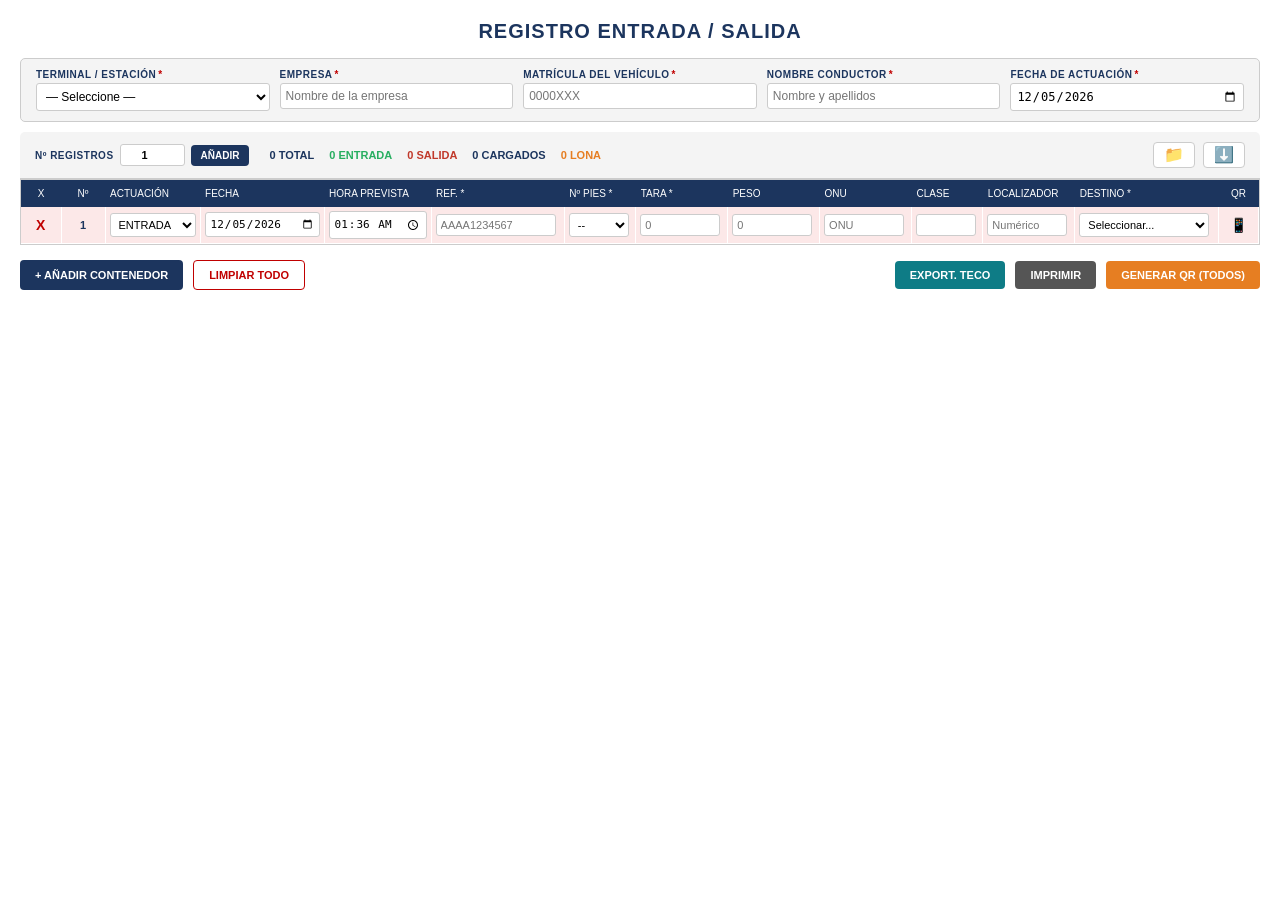
<file: registros masivos/REGISTRO MASIVO.html>
<!DOCTYPE html>
<html lang="es">
<head>
    <meta charset="UTF-8">
    <meta name="viewport" content="width=device-width, initial-scale=1.0">
    <title>Formulario de Reservas de Contenedores</title>
    <!-- Librerías locales (QR y Excel). 29/09/2026: antes por CDN; el sistema debe funcionar sin internet.
         qrcode.min.js es qrcode-generator, la misma que usa el reporte de GENERAR ENTRADA/SALIDA -->
    <script src="../libs/qrcode.min.js"></script>
    <script src="../libs/xlsx.full.min.js"></script>
    <!-- 29/09/2026: ADR y destinos dentro de WEB_cliente (la web trabaja sin servidor) -->
    <script src="../datos/adr_datos.js"></script>
    <script src="../datos/destinos_datos.js"></script>
    <script src="../datos/siglas_datos.js"></script>
    <!-- 04/10/2026: terminales y estaciones (toda reserva se hace para una de ellas) -->
    <script src="../datos/terminales_datos.js"></script>

    <style>
        :root {
            --navy-blue: #1C355E;
            --red-accent: #C00000;
            --pink-bg: #FCE8E8;
            --light-gray: #F4F4F4;
        }

        body {
            font-family: 'Segoe UI', Tahoma, Geneva, Verdana, sans-serif;
            margin: 0;
            padding: 20px;
            background-color: #ffffff;
            font-size: 12px;
        }

        /* Título principal */
        .main-title {
            text-align: center;
            color: var(--navy-blue);
            font-size: 20px;
            font-weight: bold;
            margin-top: 0;
            margin-bottom: 15px;
            text-transform: uppercase;
            letter-spacing: 1px;
        }

        /* ===== Cabecera de datos (EMPRESA / MATRÍCULA / CONDUCTOR / FECHA) ===== */
        .header-fields {
            display: grid;
            grid-template-columns: repeat(auto-fit, minmax(190px, 1fr));
            gap: 10px;
            background-color: var(--light-gray);
            border: 1px solid #ccc;
            border-radius: 5px;
            padding: 10px 15px;
            margin-bottom: 10px;
        }

        .header-fields .field {
            display: flex;
            flex-direction: column;
            gap: 3px;
        }

        .header-fields label {
            font-size: 10px;
            font-weight: bold;
            color: var(--navy-blue);
            text-transform: uppercase;
            letter-spacing: .5px;
        }

        .header-fields input {
            padding: 5px;
            border: 1px solid #ccc;
            border-radius: 3px;
            font-size: 12px;
            background: #fff;
        }

        .header-fields input:focus {
            outline: none;
            border-color: var(--navy-blue);
        }

        /* ===== Cabecera SOLO para impresión ===== */
        .print-header {
            display: none;
            border: 1px solid #000;
            padding: 8px 10px;
            margin-bottom: 12px;
        }

        .print-header .ph-grid {
            display: grid;
            grid-template-columns: 1fr 1fr;
            gap: 4px 18px;
            font-size: 11px;
        }

        .print-header .ph-grid span {
            display: block;
        }

        /* Barra superior de totales */
        .top-bar {
            background-color: var(--light-gray);
            padding: 10px 15px;
            border-radius: 5px 5px 0 0;
            display: flex;
            flex-wrap: wrap;
            justify-content: space-between;
            align-items: center;
            gap: 10px;
            font-weight: bold;
            color: var(--navy-blue);
            border-bottom: 2px solid #ccc;
        }

        /* Grupo izquierdo: Nº registros + Totales */
        .top-bar .left-group {
            display: flex;
            align-items: center;
            gap: 20px;
            flex-wrap: wrap;
        }

        .top-bar .totals {
            display: flex;
            gap: 15px;
            flex-wrap: wrap;
        }

        .top-bar .totals span {
            font-size: 11px;
        }

        /* Control para añadir N registros */
        .records-ctrl {
            display: flex;
            align-items: center;
            gap: 6px;
            font-size: 10px;
            text-transform: uppercase;
            letter-spacing: .5px;
        }

        .records-ctrl input {
            width: 65px;
            padding: 4px;
            border: 1px solid #ccc;
            border-radius: 3px;
            font-size: 11px;
            text-align: center;
            font-weight: bold;
        }

        .records-ctrl button {
            background-color: var(--navy-blue);
            color: #fff;
            border: none;
            border-radius: 4px;
            padding: 5px 10px;
            font-size: 10px;
            font-weight: bold;
            text-transform: uppercase;
            cursor: pointer;
        }

        .records-ctrl button:hover {
            background-color: #2a4a80;
        }

        /* Botones de la barra superior (iconos) */
        .top-bar .icon-btns {
            display: flex;
            gap: 8px;
        }

        .top-bar .icon-btn {
            background: #fff;
            border: 1px solid #ccc;
            border-radius: 4px;
            padding: 4px 10px;
            font-size: 16px;
            line-height: 1;
            cursor: pointer;
            transition: background 0.15s, border-color 0.15s, transform 0.1s;
        }

        .top-bar .icon-btn:hover {
            background: var(--pink-bg);
            border-color: var(--navy-blue);
        }

        .top-bar .icon-btn:active {
            transform: scale(0.95);
        }

        /* Contenedor de la tabla */
        .table-container {
            overflow-x: auto;
            border: 1px solid #ccc;
            border-top: none;
        }

        table {
            width: 100%;
            border-collapse: collapse;
            white-space: nowrap;
        }

        th {
            background-color: var(--navy-blue);
            color: white;
            padding: 8px 5px;
            text-align: left;
            font-size: 10px;
            font-weight: normal;
            text-transform: uppercase;
        }

        td {
            background-color: var(--pink-bg);
            padding: 4px;
            border-bottom: 1px solid #fff;
            border-right: 1px solid #fff;
        }

        /* Estilos de los inputs dentro de la tabla */
        input, select {
            width: 100%;
            box-sizing: border-box;
            padding: 4px;
            border: 1px solid #ccc;
            border-radius: 3px;
            font-size: 11px;
            background-color: #fff;
        }

        input:focus, select:focus {
            outline: none;
            border-color: var(--navy-blue);
        }

        /* Estilos específicos de columnas */
        .col-num { width: 34px; text-align: center; }
        .col-x { width: 30px; text-align: center; }
        .col-qr { width: 30px; text-align: center; }
        .row-num { font-weight: bold; color: var(--navy-blue); font-size: 11px; }
        .ref-input { width: 120px; }
        .small-input { width: 60px; }
        .medium-input { width: 80px; }
        .dest-input { width: 130px; }

        /* ===== Ocultar la columna REEXPEDICIÓN (en pantalla e impresión) ===== */
        .col-reexpedicion { display: none !important; }

        /* Botones de acción dentro de la fila */
        .btn-icon {
            background: none;
            border: none;
            cursor: pointer;
            font-weight: bold;
            font-size: 14px;
            padding: 0;
        }
        .btn-delete { color: var(--red-accent); }
        .btn-qr { color: var(--navy-blue); }

        /* Barra inferior de botones */
        .bottom-bar {
            margin-top: 15px;
            display: flex;
            flex-wrap: wrap;
            justify-content: space-between;
            align-items: center;
            gap: 10px;
        }

        .btn-group {
            display: flex;
            gap: 10px;
            flex-wrap: wrap;
        }

        button.action-btn {
            padding: 8px 15px;
            border: none;
            border-radius: 4px;
            font-weight: bold;
            cursor: pointer;
            color: white;
            text-transform: uppercase;
            font-size: 11px;
        }

        .btn-add { background-color: var(--navy-blue); }

        .btn-clear {
            background-color: white !important;
            color: var(--red-accent) !important;
            border: 1px solid var(--red-accent) !important;
            font-weight: bold;
        }

        .btn-csv { background-color: #217346; }
        .btn-xlsx { background-color: #1D6F42; }
        .btn-print { background-color: #555; }
        .btn-qr-all { background-color: #E67E22; }
        .btn-import { background-color: #4A90E2; }

        /* Modal para QR */
        .modal {
            display: none;
            position: fixed;
            top: 0; left: 0; width: 100%; height: 100%;
            background: rgba(0,0,0,0.5);
            justify-content: center;
            align-items: center;
            z-index: 1000;
        }
        .modal-content {
            background: white;
            padding: 20px;
            border-radius: 8px;
            text-align: center;
            max-height: 80vh;
            overflow-y: auto;
        }
        .qr-grid {
            display: grid;
            grid-template-columns: repeat(auto-fill, minmax(160px, 1fr));
            gap: 15px;
            margin-top: 15px;
        }
        .qr-item {
            border: 1px solid #ccc;
            padding: 10px;
            background: #fff;
            display: flex;
            flex-direction: column;
            align-items: center;
        }

        /* ===== 29/09/2026: SALIDA solo muestra Fecha, Hora prevista y Ref. ===== */
        tr.fila-salida td.solo-entrada > * { visibility: hidden; }

        /* Campo obligatorio vacío o no válido */
        /* 04/10/2026: selector TERMINAL / ESTACIÓN de la cabecera (fijado por la web principal) */
        .header-fields select {
            padding: 5px;
            border: 1px solid #ccc;
            border-radius: 3px;
            font-size: 12px;
            background: #fff;
        }
        .header-fields select:disabled {
            background: #eef2f7;
            color: var(--navy-blue);
            font-weight: bold;
            opacity: 1;
            cursor: not-allowed;
        }

        .campo-error,
        .header-fields input.campo-error,
        .header-fields select.campo-error {
            border-color: var(--red-accent) !important;
            background-color: #fff0f0 !important;
            box-shadow: 0 0 0 1px var(--red-accent);
        }
        .req { color: var(--red-accent); margin-left: 2px; }

        /* 29/09/2026: botón EXPORT. TECO y menú de formato de los iconos 📁 / ⬇️ */
        .btn-teco { background-color: #0E7C86; }
        #cr-fmt-menu {
            position: fixed; z-index: 2000; display: none;
            background: #fff; border: 1px solid #ccc; border-radius: 6px;
            box-shadow: 0 6px 18px rgba(0,0,0,.18); padding: 6px; min-width: 150px;
        }
        #cr-fmt-menu .cr-fmt-tit {
            font-size: 10px; font-weight: bold; color: var(--navy-blue);
            text-transform: uppercase; letter-spacing: .5px; padding: 4px 8px 6px;
            border-bottom: 1px solid #eee; margin-bottom: 4px;
        }
        #cr-fmt-menu button {
            display: flex; align-items: center; gap: 8px; width: 100%;
            background: none; border: none; border-radius: 4px; padding: 7px 8px;
            font-size: 12px; font-weight: bold; color: #333; cursor: pointer; text-align: left;
        }
        #cr-fmt-menu button:hover { background: var(--pink-bg); color: var(--navy-blue); }
        #cr-fmt-menu .cr-fmt-tag {
            font-size: 10px; color: #fff; border-radius: 3px; padding: 1px 6px; min-width: 34px; text-align: center;
        }
        #cr-fmt-menu .tag-csv  { background: #217346; }
        #cr-fmt-menu .tag-xlsx { background: #1D6F42; }

        /* Toasts (esquina superior derecha, cierre a los 4 s y con ×) */
        #cr-toasts {
            position: fixed; top: 16px; right: 16px; z-index: 9999;
            display: flex; flex-direction: column; gap: 8px; max-width: 380px;
        }
        .cr-toast {
            display: flex; align-items: flex-start; gap: 10px;
            padding: 10px 12px; border-radius: 6px; color: #fff;
            font-size: 12px; font-weight: 600; box-shadow: 0 4px 12px rgba(0,0,0,.25);
            animation: crToastIn .25s ease-out; transition: opacity .3s, transform .3s;
        }
        .cr-toast.error   { background: var(--red-accent); }
        .cr-toast.success { background: #27AE60; }
        .cr-toast.info    { background: var(--navy-blue); }
        .cr-toast.saliendo { opacity: 0; transform: translateX(40px); }
        .cr-toast .cr-toast-x {
            margin-left: auto; background: none; border: none; color: #fff;
            font-size: 16px; line-height: 1; cursor: pointer; padding: 0 2px;
        }
        @keyframes crToastIn { from { opacity: 0; transform: translateX(40px); } to { opacity: 1; transform: none; } }

        /* Estilos para impresión */
        @media print {
            body { background: white; padding: 0; }
            .main-title { display: block; text-align: center; margin-bottom: 15px; }
            .header-fields,
            .top-bar,
            .bottom-bar,
            .records-ctrl,
            .btn-icon { display: none !important; }

            .print-header { display: block !important; }

            .col-x, .col-qr { display: none !important; }
            .col-reexpedicion { display: none !important; } /* Ocultar también en impresión */

            table { border: 1px solid #000; }
            th, td { border: 1px solid #000; background: white !important; color: black !important; }
            th { background: #e8e8e8 !important; }
            input, select { border: none; background: transparent; appearance: none; -webkit-appearance: none; }
        }
    </style>
</head>
<body>

    <!-- Título Principal -->
    <h1 class="main-title">REGISTRO ENTRADA / SALIDA</h1>

    <!-- Inputs ocultos para importar archivos -->
    <input type="file" id="csvInput" accept=".csv" style="display:none;" onchange="handleFileImport(event)">
    <input type="file" id="xlsxInput" accept=".xlsx, .xls" style="display:none;" onchange="handleFileImport(event)">

    <!-- Cabecera de datos -->
    <div class="header-fields">
        <!-- 04/10/2026: todas las reservas de la lista son para esta terminal/estación -->
        <div class="field">
            <label for="terminal">Terminal / Estación<span class="req">*</span></label>
            <select id="terminal" title="Terminal o estación de todas las reservas de la lista"></select>
        </div>
        <div class="field">
            <label for="empresa">Empresa<span class="req">*</span></label>
            <input type="text" id="empresa" placeholder="Nombre de la empresa" maxlength="14" title="Máx. 14 caracteres: letras, números y espacios">
        </div>
        <div class="field">
            <label for="matricula">Matrícula del vehículo<span class="req">*</span></label>
            <input type="text" id="matricula" placeholder="0000XXX" maxlength="7" title="Máx. 7 caracteres: letras y números">
        </div>
        <div class="field">
            <label for="conductor">Nombre conductor<span class="req">*</span></label>
            <input type="text" id="conductor" placeholder="Nombre y apellidos" maxlength="12" title="Máx. 12 caracteres: letras, números y espacios">
        </div>
        <div class="field">
            <label for="fecha-actuacion">Fecha de actuación<span class="req">*</span></label>
            <input type="date" id="fecha-actuacion">
        </div>
    </div>

    <!-- Cabecera que se muestra SOLO al imprimir -->
    <div class="print-header" id="printHeader">
        <div class="ph-grid">
            <span><strong>TERMINAL / ESTACIÓN:</strong> <span id="ph-terminal">—</span></span>
            <span><strong>EMPRESA:</strong> <span id="ph-empresa">—</span></span>
            <span><strong>MATRÍCULA DEL VEHÍCULO:</strong> <span id="ph-matricula">—</span></span>
            <span><strong>NOMBRE CONDUCTOR:</strong> <span id="ph-conductor">—</span></span>
            <span><strong>FECHA DE ACTUACIÓN:</strong> <span id="ph-fecha">—</span></span>
            <span><strong>TOTAL REGISTROS:</strong> <span id="ph-total">0</span></span>
        </div>
    </div>

    <!-- Barra Superior -->
    <div class="top-bar">
        <!-- Grupo izquierdo: Nº registros + Totales -->
        <div class="left-group">
            <div class="records-ctrl">
                <label for="num-registros">Nº registros</label>
                <input type="number" id="num-registros" min="1" max="200" value="1">
                <button type="button" onclick="addMultipleRows()">Añadir</button>
            </div>

            <div class="totals">
                <span id="total-count">0 TOTAL</span>
                <span id="count-entrada" style="color: #27AE60;">0 ENTRADA</span>
                <span id="count-salida" style="color: #C0392B;">0 SALIDA</span>
                <span id="count-cargados" style="color: var(--navy-blue);">0 CARGADOS</span>
                <span id="count-lona" style="color: #E67E22;">0 LONA</span>
            </div>
        </div>

        <div class="icon-btns">
            <!-- 29/09/2026: cada icono abre un menú para elegir el formato (CSV o XLSX) -->
            <button type="button" class="icon-btn" onclick="crMenuFormato(this, 'exportar')" title="Exportar el listado (CSV o XLSX)">
                📁
            </button>
            <button type="button" class="icon-btn" onclick="crMenuFormato(this, 'importar')" title="Importar un listado (CSV o XLSX)">
                ⬇️
            </button>
        </div>
    </div>

    <!-- Tabla de Registros -->
    <div class="table-container">
        <table id="reservas-table">
            <thead>
                <tr>
                    <th class="col-x">X</th>
                    <th class="col-num">Nº</th>
                    <th>Actuación</th>
                    <th>Fecha</th>
                    <th>Hora Prevista</th>
                    <th title="Obligatorio">Ref. *</th>
                    <th title="Obligatorio en ENTRADA">Nº Pies *</th>
                    <th title="Obligatorio en ENTRADA">Tara *</th>
                    <th title="Opcional: en blanco o 0 = VACÍO">Peso</th>
                    <th>ONU</th>
                    <th>Clase</th>
                    <th>Localizador</th>
                    <th title="Obligatorio en ENTRADA">Destino *</th>
                    <!-- 29/09/2026: QR al final, a la derecha de DESTINO (antes tras Nº) -->
                    <th class="col-qr">QR</th>
                    <!-- Columna REEXPEDICIÓN OCULTA: para volver a mostrarla, elimina la clase col-reexpedicion -->
                    <th class="col-reexpedicion">Reexpedición</th>
                </tr>
            </thead>
            <tbody id="table-body">
                <!-- Las filas se generarán dinámicamente con JS -->
            </tbody>
        </table>
    </div>

    <!-- Barra Inferior de Acciones -->
    <div class="bottom-bar">
        <div class="btn-group">
            <button class="action-btn btn-add" onclick="addRow()">+ AÑADIR CONTENEDOR</button>
            <button class="action-btn btn-clear" onclick="clearAll()">LIMPIAR TODO</button>
        </div>
        <div class="btn-group">
            <!-- 29/09/2026: ocultos (las funciones siguen vivas; se accede por los iconos 📁 y ⬇️) -->
            <button class="action-btn btn-import" onclick="triggerImport('csv')" style="display:none">IMPORTAR CSV</button>
            <button class="action-btn btn-import" onclick="triggerImport('xlsx')" style="display:none">IMPORTAR XLSX</button>
            <button class="action-btn btn-csv" onclick="exportCSV()" style="display:none">EXPORTAR CSV</button>
            <button class="action-btn btn-xlsx" onclick="exportXLSX()" style="display:none">EXPORTAR XLSX</button>
            <button class="action-btn btn-teco" onclick="exportTECO()" title="Exportar la lista a CSV">EXPORT. TECO</button>
            <button class="action-btn btn-print" onclick="printTable()">IMPRIMIR</button>
            <button class="action-btn btn-qr-all" onclick="generateAllQR()">GENERAR QR (TODOS)</button>
        </div>
    </div>

    <!-- Modal para mostrar los QR -->
    <div id="qrModal" class="modal">
        <div class="modal-content">
            <h3>Códigos QR Generados</h3>
            <div id="qrContainer" class="qr-grid"></div>
            <br>
            <button class="action-btn btn-clear" onclick="closeModal()">CERRAR</button>
        </div>
    </div>

    <script>
        // Base de datos simulada de ADR/ONU (Número ONU -> Clase)
        const ADR_DATABASE = {
            "1203": "3", "1202": "3", "1017": "2", "1789": "8",
            "1005": "2", "1008": "5.1", "1040": "2.1", "1050": "2.3",
            "1072": "2.2", "1073": "5.1", "1830": "8", "1263": "3",
            "1993": "3", "3082": "9", "2055": "39", "1010": "239"
        };

        // Reglas de autocompletado según el prefijo de la referencia (REF)
        const REF_RULES = [
            { prefixes: ['TRFA', 'OMFE'], tara: 6400, pies: 45 },
            { prefixes: ['COMB'], tara: 4500, pies: 45 },
            { prefixes: ['SHNU0', 'CINU'], tara: 2800, pies: 30 },
            { prefixes: ['TRMU54'], tara: 2500, pies: 40 },
            { prefixes: ['TRMU43'], tara: 3400, pies: 22 },
            { prefixes: ['AIRU', 'CARU', 'STBU', 'BGBU'], tara: 2200, pies: 20 },
            { prefixes: ['RICU30'], tara: 4500, pies: 30 },
            { prefixes: ['RICU2'], tara: 3800, pies: 20 },
            { prefixes: ['BIAU', 'TCUU'], tara: 3800, pies: 20 },
            { prefixes: ['TBCA'], tara: 7100, pies: 20 }, // Regla específica para TBCA
            { prefixes: ['ECBU', 'PVDU', 'TLLU', 'BOLU', 'ACOU', 'ELLU', 'XXLU'], tara: 4300, pies: 45 }
        ];

        // 29/09/2026: mismos destinos y grupos que el selector «Destino Final» de GENERAR ENTRADA
        // (index.html). Si no coinciden, la reserva no casa con el escáner.
        // La fuente es datos/destinos_datos.js (compartido con index.html); la lista de
        // abajo es solo el respaldo por si ese archivo faltara.
        const DESTINOS_GRUPOS = (Array.isArray(window.UTI_DESTINOS_GRUPOS) && window.UTI_DESTINOS_GRUPOS.length)
            ? window.UTI_DESTINOS_GRUPOS : [
            { label: '🌍 INTERNACIONALES', items: ['LUBA', 'COLONIA', 'PORTUGAL'] },
            { label: '🇪🇸 NACIONALES', items: ['SAN ROQUE', 'SEVILLA-LA NEGRILLA', 'MADRID-ABROÑIGAL', 'VIGO',
                                              'BILBAO-NACIONAL', 'TORRELAVEGA', 'PUERTOLLANO', 'BILBAO'] },
            { label: '🏭 SECTOR ESPECIAL', items: ['BILBAO-MEDW.', 'SEVILLA-ACOU.', 'ZARAGOZA-MEDW.'] },
            { label: '🏗️ ACCIÓN GRÚA', items: ['MOVIMIENTO GRUA'] },
            { label: '📋 STOCK', items: ['STOCK CLIENTE', 'STOCK CALENTAR', 'STOCK ESPECIAL', 'STOCK PORTUGAL'] }
        ];
        const DESTINOS = DESTINOS_GRUPOS.reduce((acc, g) => acc.concat(g.items), []);

        // Escapado de HTML para valores interpolados (datos importados de archivos)
        function crEsc(v) {
            return String(v == null ? '' : v)
                .replace(/&/g, '&amp;').replace(/</g, '&lt;').replace(/>/g, '&gt;')
                .replace(/"/g, '&quot;').replace(/'/g, '&#39;');
        }

        // ===== 29/09/2026: límites de longitud y caracteres de LISTA RESERVAS =====
        // Cabecera: letras (con tildes y Ñ) y números; Empresa y Conductor admiten además
        // espacios (un nombre sin espacios no sirve). Todo en MAYÚSCULAS (Regla 9).
        const CR_LIMITES = {
            empresa:   { max: 14, espacios: true },   // 29/09/2026: antes 32
            matricula: { max: 7,  espacios: false },
            conductor: { max: 12, espacios: true }    // 29/09/2026: antes 24
        };
        function crAlfanum(v, max, espacios) {
            const re = espacios ? /[^\p{L}\p{N} ]/gu : /[^\p{L}\p{N}]/gu;
            return String(v == null ? '' : v).toUpperCase().replace(re, '').substring(0, max);
        }

        // Solo dígitos, con longitud máxima (ONU = 4, Localizador = 6)
        function crSoloDigitos(v, max) {
            return String(v == null ? '' : v).replace(/[^0-9]/g, '').substring(0, max);
        }

        // CLASE: máx. 4 caracteres de números, símbolos y puntuación (sin letras ni espacios).
        // Excepción: la clase OFICIAL del catálogo ADR para ese ONU se respeta tal cual,
        // porque las de explosivos llevan letra (1.1D, 1.4S…) y recortarla la falsearía.
        function crClase(v, onu) {
            const s = String(v == null ? '' : v).trim().toUpperCase();
            if (onu && ADR_DATABASE[String(onu)] === s) return s;
            return s.replace(/[\p{L}\s]/gu, '').substring(0, 4);
        }

        // Aplica un filtro a un input conservando la posición del cursor
        function crFiltrarInput(input, filtro) {
            const antes = input.value;
            const limpio = filtro(antes);
            if (limpio === antes) return;
            const pos = input.selectionStart;
            input.value = limpio;
            try {
                const nueva = Math.max(0, Math.min(limpio.length, pos - (antes.length - limpio.length)));
                input.setSelectionRange(nueva, nueva);
            } catch (e) {}
        }

        // Opciones del selector de destino agrupadas. Un valor fuera de catálogo (p. ej.
        // importado) se conserva visible para que no se pierda; la validación lo marcará.
        function destinoOptionsHtml(selected) {
            let html = '';
            if (selected && !DESTINOS.includes(selected)) {
                html += `<option value="${crEsc(selected)}" selected>${crEsc(selected)} (fuera de catálogo)</option>`;
            }
            DESTINOS_GRUPOS.forEach(g => {
                html += `<optgroup label="${crEsc(g.label)}">${createOptions(g.items, selected)}</optgroup>`;
            });
            return html;
        }

        const PIES_OPTIONS = [20, 22, 24, 26, 30, 40, 45];

        // ===== Utilidades de fecha =====

        // Fecha local en formato YYYY-MM-DD (sin desfase UTC)
        function getLocalDateISO(d = new Date()) {
            const off = d.getTimezoneOffset();
            const local = new Date(d.getTime() - off * 60000);
            return local.toISOString().split('T')[0];
        }

        // Función para obtener fecha y hora actual formateada
        function getCurrentDateTime() {
            const now = new Date();
            const date = getLocalDateISO(now); // YYYY-MM-DD
            const time = now.toTimeString().split(' ')[0].substring(0, 5); // HH:MM
            return { date, time };
        }

        // Formatear YYYY-MM-DD -> DD/MM/YYYY
        function formatDateDisplay(iso) {
            if (!iso) return '—';
            const parts = iso.split('-');
            if (parts.length !== 3) return iso;
            return `${parts[2]}/${parts[1]}/${parts[0]}`;
        }

        // Función para crear las opciones de los selectores
        function createOptions(optionsArray, selectedValue = '') {
            let html = '';
            optionsArray.forEach(opt => {
                html += `<option value="${crEsc(opt)}" ${opt == selectedValue ? 'selected' : ''}>${crEsc(opt)}</option>`;
            });
            return html;
        }

        // ===== Construcción de filas =====

        /**
         * Construye una fila <tr> con los valores indicados.
         * @param {Object} data Valores opcionales de la fila.
         */
        function buildRow(data = {}) {
            const now = getCurrentDateTime();

            const actuacion    = data.actuacion    || 'ENTRADA';
            const fecha        = data.fecha        || now.date;
            const hora         = data.hora         || now.time;
            const ref          = data.ref          || '';
            const pies         = data.pies         || '';
            const tara         = data.tara         || '';
            const peso         = data.peso         || '';
            const onu          = data.onu          || '';
            const clase        = data.clase        || '';
            const localizador  = data.localizador  || '';
            const destino      = data.destino      || '';
            const reexpedicion = data.reexpedicion || '';

            const tr = document.createElement('tr');

            // 29/09/2026: las celdas «solo-entrada» se ocultan cuando la actuación es SALIDA
            // (onActuacionChange). Los valores se escapan: pueden venir de un archivo importado.
            tr.innerHTML = `
                <td class="col-x"><button class="btn-icon btn-delete" onclick="deleteRow(this)">X</button></td>
                <td class="col-num"><span class="row-num"></span></td>
                <td>
                    <select class="actuacion" onchange="onActuacionChange(this)">
                        <option value="ENTRADA" ${actuacion === 'ENTRADA' ? 'selected' : ''}>ENTRADA</option>
                        <option value="SALIDA" ${actuacion === 'SALIDA' ? 'selected' : ''}>SALIDA</option>
                    </select>
                </td>
                <td><input type="date" class="fecha" value="${crEsc(fecha)}"></td>
                <td><input type="time" class="hora" value="${crEsc(hora)}"></td>
                <td><input type="text" class="ref-input" placeholder="AAAA1234567" maxlength="11" value="${crEsc(ref)}" oninput="handleRefInput(this)" onblur="validateRef(this)"></td>
                <td class="solo-entrada">
                    <select class="small-input pies">
                        <option value="">--</option>
                        ${createOptions(PIES_OPTIONS, pies)}
                    </select>
                </td>
                <td class="solo-entrada"><input type="number" class="medium-input tara" placeholder="0" value="${crEsc(tara)}" oninput="limitTara(this)"></td>
                <td class="solo-entrada"><input type="number" class="medium-input peso" placeholder="0" value="${crEsc(peso)}" oninput="limitPeso(this)" title="Opcional: en blanco o 0 = VACÍO"></td>
                <td class="solo-entrada">
                    <input type="text" class="medium-input onu" list="onu-list" placeholder="ONU" maxlength="4" inputmode="numeric" title="4 dígitos" value="${crEsc(crSoloDigitos(onu, 4))}" oninput="updateClass(this)">
                </td>
                <td class="solo-entrada"><input type="text" class="small-input clase" readonly maxlength="4" value="${crEsc(crClase(clase, crSoloDigitos(onu, 4)))}"></td>
                <td class="solo-entrada"><input type="text" class="medium-input localizador" placeholder="Numérico" maxlength="6" inputmode="numeric" title="Máx. 6 dígitos" value="${crEsc(crSoloDigitos(localizador, 6))}" oninput="crFiltrarInput(this, v => crSoloDigitos(v, 6))"></td>
                <td class="solo-entrada">
                    <select class="destino dest-input">
                        <option value="">Seleccionar...</option>
                        ${destinoOptionsHtml(destino)}
                    </select>
                </td>
                <td class="col-qr"><button class="btn-icon btn-qr" onclick="generateSingleQR(this)" title="Generar el reporte con QR de este registro">📱</button></td>
                <td class="col-reexpedicion">
                    <select class="reexpedicion dest-input">
                        <option value="">Seleccionar...</option>
                        ${createOptions(DESTINOS, reexpedicion)}
                    </select>
                </td>
            `;

            tr.classList.toggle('fila-salida', actuacion === 'SALIDA');
            return tr;
        }

        // Función para añadir una nueva fila a la tabla
        function addRow() {
            const tbody = document.getElementById('table-body');
            tbody.appendChild(buildRow());
            renumberRows();
            updateStats();
        }

        // Añadir N registros de golpe según el valor del input
        function addMultipleRows() {
            const input = document.getElementById('num-registros');
            let n = parseInt(input.value, 10);

            if (isNaN(n) || n < 1) {
                alert("Introduce un número de registros válido (mínimo 1).");
                input.value = 1;
                return;
            }
            if (n > 200) {
                alert("El máximo permitido por operación es 200 registros. Se añadirán 200.");
                n = 200;
            }

            const tbody = document.getElementById('table-body');
            const fragment = document.createDocumentFragment();
            for (let i = 0; i < n; i++) {
                fragment.appendChild(buildRow());
            }
            tbody.appendChild(fragment);

            renumberRows();
            updateStats();
            input.value = 1;
        }

        // Renumerar todas las filas de la tabla
        function renumberRows() {
            const rows = document.querySelectorAll('#table-body tr');
            rows.forEach((tr, index) => {
                const span = tr.querySelector('.row-num');
                if (span) span.textContent = index + 1;
            });
        }

        // Función para eliminar una fila
        function deleteRow(btn) {
            const tr = btn.closest('tr');
            tr.remove();
            renumberRows();
            updateStats();
        }

        // Función para limpiar todo el formulario
        function clearAll() {
            if (confirm("¿Estás seguro de que deseas limpiar todo el formulario?")) {
                document.getElementById('table-body').innerHTML = '';
                addRow(); // Añadir una fila vacía por defecto
                renumberRows();
                updateStats();
            }
        }

        // Límite para TARA: solo 4 dígitos numéricos
        function limitTara(input) {
            input.value = input.value.replace(/[^0-9]/g, '').substring(0, 4);
            updateStats();
        }

        // Límite para PESO: solo 5 dígitos numéricos, máximo 45000
        // (29/09/2026: antes 34000; se iguala a GENERAR ENTRADA, que admite hasta 45000)
        function limitPeso(input) {
            let val = input.value.replace(/[^0-9]/g, '');
            if (val.length > 5) {
                val = val.substring(0, 5);
            }
            if (val !== '' && parseInt(val) > 45000) {
                val = '45000';
            }
            input.value = val;
            updateStats();
        }

        // Manejar entrada de REF: formateo y aplicación de reglas de autocompletado
        function handleRefInput(input) {
            // 1. Formatear el input (4 letras seguidas de 7 números)
            let val = input.value.toUpperCase().replace(/[^A-Z0-9]/g, '');
            let formatted = '';
            for (let i = 0; i < val.length; i++) {
                if (i < 4) {
                    if (/[A-Z]/.test(val[i])) formatted += val[i];
                } else {
                    if (/[0-9]/.test(val[i])) formatted += val[i];
                }
            }
            input.value = formatted.substring(0, 11);

            // 2. Aplicar reglas de TARA y PIES según el prefijo
            const currentVal = input.value.toUpperCase();
            const tr = input.closest('tr');
            const taraInput = tr.querySelector('.tara');
            const piesSelect = tr.querySelector('.pies');

            // 29/09/2026: las siglas se gestionan en el EDITOR (datos/siglas_datos.js) y
            // rellenan pies, tara, peso, destino y ONU/clase (solo los que tengan valor),
            // una vez por sigla y fila. REF_RULES queda como respaldo si falta el archivo.
            if (Array.isArray(window.UTI_SIGLAS_DATOS)) {
                const sig = crBuscarSiglas(currentVal);
                if (!sig) { tr.dataset.siglas = ''; }
                else if (tr.dataset.siglas !== sig.siglas) {
                    tr.dataset.siglas = sig.siglas;
                    crAplicarSiglasFila(tr, sig);
                }
                updateStats();
                return;
            }

            if (currentVal.length >= 4) {
                let matched = false;
                // Iterar de atrás hacia adelante para priorizar las reglas más específicas
                for (let i = REF_RULES.length - 1; i >= 0; i--) {
                    const rule = REF_RULES[i];
                    for (const prefix of rule.prefixes) {
                        if (currentVal.startsWith(prefix)) {
                            taraInput.value = rule.tara;
                            piesSelect.value = rule.pies;
                            matched = true;
                            break;
                        }
                    }
                    if (matched) break;
                }
            }

            updateStats();
        }

        // ===== 29/09/2026: siglas de contenedor (datos/siglas_datos.js) =====
        // Las más largas que coincidan con el principio de la referencia (RICU30 antes que RICU)
        function crBuscarSiglas(ref) {
            const lista = window.UTI_SIGLAS_DATOS;
            if (!Array.isArray(lista)) return null;
            const r = String(ref || '').toUpperCase();
            let mejor = null;
            lista.forEach(s => {
                const sg = String((s && s.siglas) || '').toUpperCase();
                if (sg && r.startsWith(sg) && (!mejor || sg.length > mejor.siglas.length)) mejor = Object.assign({}, s, { siglas: sg });
            });
            return mejor;
        }

        // Rellena la fila con los parámetros asignados a las siglas
        function crAplicarSiglasFila(tr, s) {
            const hay = v => v !== undefined && v !== null && String(v) !== '';
            const pon = (sel, v) => {
                const el = tr.querySelector(sel);
                if (!el || !hay(v)) return;
                if (el.tagName === 'SELECT' && !Array.from(el.options).some(o => o.value === String(v))) return;
                el.value = String(v);
                el.classList.remove('campo-error');
            };
            pon('.pies', s.pies);
            pon('.tara', s.tara);
            pon('.peso', s.peso);
            pon('.destino', s.destino);
            if (hay(s.onu)) {
                pon('.onu', s.onu);
                pon('.clase', s.clase || ADR_DATABASE[String(s.onu)] || '');
            }
        }

        // Validar formato de referencia estricto (4 letras y 7 números) al salir del campo
        function validateRef(input) {
            if (input.value && input.value.length < 11) {
                alert("La referencia debe tener 4 letras seguidas de 7 números (ej. ELLU1005143).");
                input.value = '';
                updateStats();
            } else {
                input.value = input.value.toUpperCase();
            }
        }

        // Actualizar la clase basada en el número ONU ingresado
        function updateClass(input) {
            // 29/09/2026: ONU = 4 dígitos numéricos
            crFiltrarInput(input, v => crSoloDigitos(v, 4));
            const onu = input.value.trim();
            const tr = input.closest('tr');
            const claseInput = tr.querySelector('.clase');

            if (ADR_DATABASE[onu]) {
                claseInput.value = ADR_DATABASE[onu];
            } else {
                claseInput.value = '';
            }
        }

        // Calcular y mostrar estadísticas (Entrada, Salida, Cargados, Lona)
        function updateStats() {
            const rows = document.querySelectorAll('#table-body tr');
            let total = 0, entrada = 0, salida = 0, cargados = 0, lona = 0;

            rows.forEach(tr => {
                const ref = tr.querySelector('.ref-input').value.trim();
                const actuacion = tr.querySelector('.actuacion').value;
                const peso = parseFloat(tr.querySelector('.peso').value) || 0;

                if (ref || peso > 0) {
                    total++;
                    if (actuacion === 'ENTRADA') entrada++;
                    if (actuacion === 'SALIDA') salida++;
                    // En SALIDA el peso no se muestra: no cuenta como cargado
                    if (actuacion === 'ENTRADA' && peso > 0) cargados++;

                    const prefix = ref.substring(0, 4).toUpperCase();
                    if (['TRFA', 'OMFE', 'MEDE', 'COMB'].includes(prefix)) {
                        lona++;
                    }
                }
            });

            document.getElementById('total-count').innerText = `${total} TOTAL`;
            document.getElementById('count-entrada').innerText = `${entrada} ENTRADA`;
            document.getElementById('count-salida').innerText = `${salida} SALIDA`;
            document.getElementById('count-cargados').innerText = `${cargados} CARGADOS`;
            document.getElementById('count-lona').innerText = `${lona} LONA`;
        }

        // Obtener todos los datos de la tabla en formato JSON
        function getTableData() {
            const rows = document.querySelectorAll('#table-body tr');
            const data = [];

            rows.forEach(tr => {
                const rowData = {
                    'Nº': tr.querySelector('.row-num') ? tr.querySelector('.row-num').textContent : '',
                    'ACTUACIÓN': tr.querySelector('.actuacion').value,
                    'FECHA': tr.querySelector('.fecha').value,
                    'HORA PREVISTA': tr.querySelector('.hora').value,
                    'REF': tr.querySelector('.ref-input').value,
                    'N_PIES': tr.querySelector('.pies').value,
                    'TARA': tr.querySelector('.tara').value,
                    'PESO': tr.querySelector('.peso').value,
                    'ONU': tr.querySelector('.onu').value,
                    'CLASE': tr.querySelector('.clase').value,
                    'LOCALIZADOR': tr.querySelector('.localizador').value,
                    'DESTINO': tr.querySelector('.destino').value,
                    'REEXPEDICIÓN': tr.querySelector('.reexpedicion').value
                };
                // 29/09/2026: en SALIDA solo cuentan Fecha, Hora prevista y Ref.
                if (rowData['ACTUACIÓN'] === 'SALIDA') {
                    ['N_PIES', 'TARA', 'PESO', 'ONU', 'CLASE', 'LOCALIZADOR', 'DESTINO', 'REEXPEDICIÓN']
                        .forEach(k => { rowData[k] = ''; });
                }
                if (rowData.REF || rowData.ONU || rowData.LOCALIZADOR) {
                    data.push(rowData);
                }
            });
            return data;
        }

        // === FUNCIONES DE IMPORTACIÓN ===

        function triggerImport(type) {
            if (type === 'csv') {
                document.getElementById('csvInput').click();
            } else {
                document.getElementById('xlsxInput').click();
            }
        }

        function handleFileImport(event) {
            const file = event.target.files[0];
            if (!file) return;

            const reader = new FileReader();

            reader.onload = function(e) {
                try {
                    const data = new Uint8Array(e.target.result);
                    // 29/09/2026: raw:true → los CSV se leen como texto. Sin esto la librería
                    // convertía FECHA en 46294, HORA en 0.45 y el ONU «0004» en 4.
                    const workbook = XLSX.read(data, { type: 'array', raw: true });
                    const firstSheetName = workbook.SheetNames[0];
                    const worksheet = workbook.Sheets[firstSheetName];

                    const rows = XLSX.utils.sheet_to_json(worksheet, { defval: "" });

                    if (rows.length === 0) {
                        alert("El archivo está vacío o no tiene el formato correcto.");
                        event.target.value = '';
                        return;
                    }

                    if (document.querySelectorAll('#table-body tr').length > 0) {
                        if (!confirm("Esto reemplazará los datos actuales de la tabla. ¿Continuar?")) {
                            event.target.value = '';
                            return;
                        }
                    }

                    document.getElementById('table-body').innerHTML = '';

                    const tbody = document.getElementById('table-body');
                    const fragment = document.createDocumentFragment();

                    rows.forEach(row => {
                        fragment.appendChild(buildRowFromImport(row));
                    });

                    tbody.appendChild(fragment);

                    renumberRows();
                    updateStats();
                    // 29/09/2026: los archivos exportados llevan la cabecera en cada fila
                    crCabeceraDesdeImport(rows);
                    crToast(`Importados ${rows.length} registro(s).`, 'success');
                    event.target.value = '';

                } catch (error) {
                    console.error("Error al importar el archivo:", error);
                    alert("Hubo un error al procesar el archivo. Asegúrate de que el formato sea válido.");
                    event.target.value = '';
                }
            };

            reader.readAsArrayBuffer(file);
        }

        function buildRowFromImport(data) {
            const now = getCurrentDateTime();
            // 29/09/2026: todo se normaliza a texto; FECHA y HORA admiten cualquier formato
            // habitual (DD/MM/AAAA, AAAA-MM-DD, número de Excel…) y se pasan al del input.
            const txt = v => String(v == null ? '' : v).trim();

            const actuacion    = txt(data['ACTUACIÓN'] || data['ACTUACION'] || 'ENTRADA').toUpperCase();
            const fecha        = crFechaISO(data['FECHA']) || now.date;
            const hora         = crHoraHM(data['HORA PREVISTA'] || data['HORA']) || now.time;
            const ref          = txt(data['REF'] || data['REFERENCIA']).toUpperCase().replace(/[^A-Z0-9]/g, '').substring(0, 11);
            const pies         = txt(data['N_PIES'] || data['Nº PIES'] || data['PIES']);
            const tara         = txt(data['TARA']);
            const peso         = txt(data['PESO']);
            // Excel guarda el ONU como número y pierde los ceros (0004 → 4): se reponen
            const onuRaw       = txt(data['ONU']);
            const onu          = /^\d{1,3}$/.test(onuRaw) ? onuRaw.padStart(4, '0') : onuRaw;
            const clase        = txt(data['CLASE']);
            const localizador  = txt(data['LOCALIZADOR']);
            const destino      = txt(data['DESTINO']).toUpperCase();
            const reexpedicion = txt(data['REEXPEDICIÓN'] || data['REEXPEDICION']).toUpperCase();

            return buildRow({
                actuacion:    actuacion === 'SALIDA' ? 'SALIDA' : 'ENTRADA',
                fecha:        fecha,
                hora:         hora,
                ref:          ref,
                pies:         pies,
                tara:         tara,
                peso:         peso,
                onu:          onu,
                clase:        clase,
                localizador:  localizador,
                destino:      destino,
                reexpedicion: reexpedicion
            });
        }

        // === FIN FUNCIONES DE IMPORTACIÓN ===

        // ===== 29/09/2026: exportaci\u00F3n e importaci\u00F3n compatibles entre s\u00ED =====

        // Cualquier fecha habitual -> YYYY-MM-DD (lo que admite <input type="date">)
        // Acepta AAAA-MM-DD, DD/MM/AAAA (tambi\u00E9n con - o .), a\u00F1o de 2 cifras, Date y
        // n\u00FAmero de serie de Excel. Devuelve '' si no la reconoce.
        function crFechaISO(v) {
            if (v == null || v === '') return '';
            const p2 = n => String(n).padStart(2, '0');
            if (v instanceof Date && !isNaN(v)) return `${v.getFullYear()}-${p2(v.getMonth() + 1)}-${p2(v.getDate())}`;
            if (typeof v === 'number' && v > 0) {
                const d = new Date(Math.round((v - 25569) * 86400000));
                return `${d.getUTCFullYear()}-${p2(d.getUTCMonth() + 1)}-${p2(d.getUTCDate())}`;
            }
            const s = String(v).trim();
            let m = s.match(/^(\d{4})-(\d{1,2})-(\d{1,2})/);
            if (m) return `${m[1]}-${p2(m[2])}-${p2(m[3])}`;
            m = s.match(/^(\d{1,2})[\/\-.](\d{1,2})[\/\-.](\d{2}|\d{4})$/);
            if (m) {
                const anio = m[3].length === 2 ? '20' + m[3] : m[3];
                const dia = +m[1], mes = +m[2];
                if (mes >= 1 && mes <= 12 && dia >= 1 && dia <= 31) return `${anio}-${p2(mes)}-${p2(dia)}`;
            }
            if (/^\d+(\.\d+)?$/.test(s) && +s > 20000) return crFechaISO(+s);   // serie de Excel en texto
            return '';
        }

        // Cualquier hora habitual -> HH:MM. Acepta HH:MM, HH:MM:SS, Date y fracci\u00F3n de d\u00EDa de Excel.
        function crHoraHM(v) {
            if (v == null || v === '') return '';
            const p2 = n => String(n).padStart(2, '0');
            if (v instanceof Date && !isNaN(v)) return `${p2(v.getHours())}:${p2(v.getMinutes())}`;
            let s = String(v).trim();
            if (/^\d*\.\d+$|^0$/.test(s)) s = +s;
            if (typeof s === 'number') {
                if (s < 0 || s >= 1) return '';
                const min = Math.round(s * 1440) % 1440;
                return `${p2(Math.floor(min / 60))}:${p2(min % 60)}`;
            }
            const m = s.match(/^(\d{1,2}):(\d{2})/);
            if (m && +m[1] < 24 && +m[2] < 60) return `${p2(m[1])}:${m[2]}`;
            return '';
        }

        // Nombre de archivo: EMPRESA_DD-MM-AAAA_HH-MM-SS.<ext>
        function crNombreArchivo(ext) {
            const empresa = crAlfanum(document.getElementById('empresa').value, CR_LIMITES.empresa.max, true)
                .trim().replace(/\s+/g, '_') || 'SIN_EMPRESA';
            const n = new Date();
            const p2 = x => String(x).padStart(2, '0');
            return `${empresa}_${p2(n.getDate())}-${p2(n.getMonth() + 1)}-${n.getFullYear()}_${p2(n.getHours())}-${p2(n.getMinutes())}-${p2(n.getSeconds())}.${ext}`;
        }

        // Filas a exportar: la cabecera (empresa, matr\u00EDcula, conductor, fecha de actuaci\u00F3n)
        // viaja en cada fila para que el archivo se pueda volver a importar completo.
        // Fechas en DD/MM/AAAA (Regla 4).
        function crDatosExport() {
            const cab = crCabecera();
            return getTableData().map(r => Object.assign({
                'TERMINAL / ESTACIÓN': crTerminalNombre(cab.terminal),   // 04/10/2026
                'ID TERMINAL': cab.terminal,   // id de UTI-STOCK: ADJUNTAR LISTA lo compara con su terminal
                'EMPRESA': cab.empresa,
                'MATR\u00CDCULA': cab.matricula,
                'CONDUCTOR': cab.conductor,
                'FECHA ACTUACI\u00D3N': crFechaDMY(cab.fecha)
            }, r, { 'FECHA': crFechaDMY(r['FECHA']) }));
        }

        // Al importar, la cabecera se toma de la primera fila que la traiga
        function crCabeceraDesdeImport(rows) {
            const f = rows.find(r => r && (r['EMPRESA'] || r['MATR\u00CDCULA'] || r['MATRICULA'] || r['CONDUCTOR']));
            if (!f) return;
            const poner = (id, v) => {
                if (v == null || String(v).trim() === '') return;
                const lim = CR_LIMITES[id];
                document.getElementById(id).value = crAlfanum(v, lim.max, lim.espacios);
            };
            poner('empresa', f['EMPRESA']);
            poner('matricula', f['MATR\u00CDCULA'] || f['MATRICULA']);
            poner('conductor', f['CONDUCTOR']);
            const fa = crFechaISO(f['FECHA ACTUACI\u00D3N'] || f['FECHA ACTUACION']);
            if (fa) document.getElementById('fecha-actuacion').value = fa;
            // 04/10/2026: la terminal del archivo solo se aplica si no la ha fijado la web principal
            const selTer = document.getElementById('terminal');
            const ter = String(f['ID TERMINAL'] || f['TERMINAL / ESTACI\u00D3N'] || f['TERMINAL / ESTACION'] || f['TERMINAL'] || '').trim().toUpperCase();
            if (ter && !selTer.disabled) {
                const t = crTerminales().find(x => x.activa !== false && (x.id.toUpperCase() === ter || x.nombre.toUpperCase() === ter));
                if (t) selTer.value = t.id;
            }
        }

        // Exportar a CSV (separador \u00AB;\u00BB, BOM UTF-8 y comillas dobles escapadas como "")
        function exportCSV() {
            const data = crDatosExport();
            if (data.length === 0) { crToast('No hay datos para exportar.', 'error'); return; }

            const headers = Object.keys(data[0]);
            const csvRows = [];
            const celda = v => `"${String(v == null ? '' : v).replace(/"/g, '""')}"`;

            csvRows.push(headers.map(celda).join(';'));
            for (const row of data) {
                csvRows.push(headers.map(h => celda(row[h])).join(';'));
            }

            const csvString = csvRows.join('\r\n');
            const blob = new Blob(["\uFEFF" + csvString], { type: 'text/csv;charset=utf-8;' });
            const url = URL.createObjectURL(blob);

            const link = document.createElement("a");
            link.setAttribute("href", url);
            link.setAttribute("download", crNombreArchivo('csv'));
            document.body.appendChild(link);
            link.click();
            document.body.removeChild(link);
            setTimeout(() => URL.revokeObjectURL(url), 1000);
            crToast(`CSV exportado (${data.length} registro(s)).`, 'success');
        }

        // Exportar a XLSX (todas las celdas como texto: as\u00ED no se pierden ceros ni fechas)
        function exportXLSX() {
            const data = crDatosExport();
            if (data.length === 0) { crToast('No hay datos para exportar.', 'error'); return; }

            const ws = XLSX.utils.json_to_sheet(data);
            const wb = XLSX.utils.book_new();
            XLSX.utils.book_append_sheet(wb, ws, "Reservas");

            XLSX.writeFile(wb, crNombreArchivo('xlsx'));
            crToast(`XLSX exportado (${data.length} registro(s)).`, 'success');
        }

        // EXPORT. TECO: exporta la lista a CSV con un solo clic (mismo formato importable)
        function exportTECO() {
            exportCSV();
        }

        // Men\u00FA de formato de los iconos \uD83D\uDCC1 (exportar) y \u2B07\uFE0F (importar)
        function crMenuFormato(btn, accion) {
            let menu = document.getElementById('cr-fmt-menu');
            if (!menu) {
                menu = document.createElement('div');
                menu.id = 'cr-fmt-menu';
                document.body.appendChild(menu);
                document.addEventListener('mousedown', e => {
                    if (menu.style.display === 'block' && !menu.contains(e.target) && !e.target.closest('.icon-btn')) menu.style.display = 'none';
                });
                document.addEventListener('keydown', e => { if (e.key === 'Escape') menu.style.display = 'none'; });
                window.addEventListener('resize', () => { menu.style.display = 'none'; });
            }
            // Pulsar el mismo icono con el men\u00FA abierto lo cierra
            if (menu.style.display === 'block' && menu.dataset.accion === accion) {
                menu.style.display = 'none';
                return;
            }
            const exportar = accion === 'exportar';
            menu.dataset.accion = accion;
            menu.innerHTML = `
                <div class="cr-fmt-tit">${exportar ? '\uD83D\uDCC1 Exportar listado' : '\u2B07\uFE0F Importar listado'}</div>
                <button type="button" data-fmt="csv"><span class="cr-fmt-tag tag-csv">CSV</span>${exportar ? 'Exportar CSV' : 'Importar CSV'}</button>
                <button type="button" data-fmt="xlsx"><span class="cr-fmt-tag tag-xlsx">XLSX</span>${exportar ? 'Exportar XLSX' : 'Importar XLSX'}</button>`;
            menu.querySelectorAll('button').forEach(b => {
                b.onclick = () => {
                    menu.style.display = 'none';
                    const fmt = b.dataset.fmt;
                    if (exportar) { fmt === 'csv' ? exportCSV() : exportXLSX(); }
                    else { triggerImport(fmt); }
                };
            });
            // Se coloca bajo el icono, sin salirse por la derecha
            menu.style.display = 'block';
            const r = btn.getBoundingClientRect();
            const ancho = menu.offsetWidth;
            menu.style.top = `${r.bottom + 6}px`;
            menu.style.left = `${Math.max(8, Math.min(r.right - ancho, window.innerWidth - ancho - 8))}px`;
        }

        // Imprimir la tabla (rellenando antes la cabecera del reporte)
        function printTable() {
            document.getElementById('ph-terminal').textContent =   // 04/10/2026
                crTerminalNombre(document.getElementById('terminal').value) || '—';
            document.getElementById('ph-empresa').textContent =
                document.getElementById('empresa').value.trim() || '—';
            document.getElementById('ph-matricula').textContent =
                document.getElementById('matricula').value.trim() || '—';
            document.getElementById('ph-conductor').textContent =
                document.getElementById('conductor').value.trim() || '—';
            document.getElementById('ph-fecha').textContent =
                formatDateDisplay(document.getElementById('fecha-actuacion').value);

            const visibles = getTableData().length;
            document.getElementById('ph-total').textContent = visibles;

            window.print();
        }

        // === FUNCIONES DE GENERACIÓN DE QR ===

        // Función auxiliar para extraer TODOS los datos de una fila
        function getQRDataFromRow(tr) {
            const num = tr.querySelector('.row-num') ? tr.querySelector('.row-num').textContent : '';
            const actuacion = tr.querySelector('.actuacion').value;
            const fecha = tr.querySelector('.fecha').value;
            const hora = tr.querySelector('.hora').value;
            const ref = tr.querySelector('.ref-input').value;
            const pies = tr.querySelector('.pies').value;
            const tara = tr.querySelector('.tara').value;
            const peso = tr.querySelector('.peso').value;
            const onu = tr.querySelector('.onu').value;
            const clase = tr.querySelector('.clase').value;
            const localizador = tr.querySelector('.localizador').value;
            const destino = tr.querySelector('.destino').value;
            const reexpedicion = tr.querySelector('.reexpedicion').value;

            return `Nº: ${num}\nACTUACIÓN: ${actuacion}\nFECHA: ${fecha}\nHORA PREVISTA: ${hora}\nREF: ${ref}\nNº PIES: ${pies}\nTARA: ${tara}\nPESO: ${peso}\nONU: ${onu}\nCLASE: ${clase}\nLOCALIZADOR: ${localizador}\nDESTINO: ${destino}\nREEXPEDICIÓN: ${reexpedicion}`;
        }

        // ===== 29/09/2026: QR compatible con GENERAR ENTRADA / GENERAR SALIDA =====
        // El QR lleva el mismo JSON que generarQREntrada()/generarQRSalida() de index.html,
        // que es lo que entiende el MOSTRADOR - SCANNER. getQRDataFromRow() (texto plano)
        // se conserva, pero ya no se usa para el QR: el escáner no sabe leer ese formato.

        // Toast en la esquina superior derecha (Regla 10)
        function crToast(msg, tipo = 'info') {
            let box = document.getElementById('cr-toasts');
            if (!box) {
                box = document.createElement('div');
                box.id = 'cr-toasts';
                document.body.appendChild(box);
            }
            const t = document.createElement('div');
            t.className = `cr-toast ${tipo}`;
            const icono = tipo === 'error' ? '⚠️' : (tipo === 'success' ? '✅' : 'ℹ️');
            t.innerHTML = `<span>${icono}</span><span>${crEsc(msg)}</span><button type="button" class="cr-toast-x" title="Cerrar">×</button>`;
            const cerrar = () => {
                t.classList.add('saliendo');
                setTimeout(() => t.remove(), 300);
            };
            t.querySelector('.cr-toast-x').onclick = cerrar;
            box.appendChild(t);
            setTimeout(cerrar, 4000);
        }

        // Muestra u oculta las columnas de ENTRADA según la actuación de la fila
        function onActuacionChange(sel) {
            const tr = sel.closest('tr');
            const esSalida = sel.value === 'SALIDA';
            tr.classList.toggle('fila-salida', esSalida);
            if (esSalida) {
                tr.querySelectorAll('.solo-entrada .campo-error').forEach(el => el.classList.remove('campo-error'));
            }
            updateStats();
        }

        // ===== TERMINAL / ESTACIÓN (04/10/2026) =====
        // Todas las reservas de la lista son para una terminal o estación. Dentro de la web
        // principal la fija ella (la elegida al acceder) y el selector queda bloqueado; abierto
        // suelto, se elige aquí. Viaja en el QR («terminal», con el id) y en los reportes.
        function crTerminales() {
            const lista = Array.isArray(window.UTI_TERMINALES_DATOS) ? window.UTI_TERMINALES_DATOS : [];
            return lista.filter(t => t && t.id && t.nombre);
        }
        function crTerminalNombre(id) {
            const t = crTerminales().find(x => x.id === id);
            return t ? t.nombre : (id || '');
        }
        function crTerminalOpciones() {
            const sel = document.getElementById('terminal');
            const actual = sel.value;
            const activas = crTerminales().filter(t => t.activa !== false);
            let html = '<option value="">— Seleccione —</option>';
            [['terminal', 'TERMINALES'], ['estacion', 'ESTACIONES']].forEach(([tipo, rotulo]) => {
                const g = activas.filter(t => (t.tipo === 'estacion' ? 'estacion' : 'terminal') === tipo);
                if (g.length) html += `<optgroup label="${crEsc(rotulo)}">${g.map(t => `<option value="${crEsc(t.id)}">${crEsc(t.nombre)}</option>`).join('')}</optgroup>`;
            });
            sel.innerHTML = html;
            if (actual && activas.some(t => t.id === actual)) sel.value = actual;
            else if (activas.length === 1) sel.value = activas[0].id;
        }
        // La web principal manda la terminal de la sesión: se fija y se bloquea
        function crFijarTerminal(t) {
            if (!t || !t.id) return;
            const sel = document.getElementById('terminal');
            if (!sel.querySelector(`option[value="${CSS.escape(t.id)}"]`)) {
                const o = document.createElement('option');
                o.value = t.id;
                o.textContent = t.nombre || t.id;
                sel.appendChild(o);
            }
            sel.value = t.id;
            sel.disabled = true;
            sel.title = 'Fijada al acceder a la web: todas las reservas de esta sesión son para ella';
            sel.classList.remove('campo-error');
        }
        window.addEventListener('message', function(e) {
            const msg = e.data;
            if (!msg || typeof msg !== 'object' || msg.type !== 'reservas:terminal') return;
            crFijarTerminal(msg.data);
        });

        // Datos de la cabecera en MAYÚSCULAS
        function crCabecera() {
            const v = id => (document.getElementById(id).value || '').trim().toUpperCase();
            return {
                terminal: (document.getElementById('terminal').value || '').trim(),   // id: no se pasa a mayúsculas
                empresa: v('empresa'),
                matricula: v('matricula'),
                conductor: v('conductor'),
                fecha: (document.getElementById('fecha-actuacion').value || '').trim()
            };
        }

        // Comprueba los obligatorios de la cabecera y marca en rojo los que faltan
        function crValidarCabecera() {
            const faltan = [];
            [['terminal', 'Terminal / Estación'], ['empresa', 'Empresa'], ['matricula', 'Matrícula del vehículo'],
             ['conductor', 'Nombre conductor'], ['fecha-actuacion', 'Fecha de actuación']].forEach(([id, nombre]) => {
                const el = document.getElementById(id);
                const ok = !!(el.value || '').trim();
                el.classList.toggle('campo-error', !ok);
                if (!ok) faltan.push(nombre);
            });
            return faltan;
        }

        // Comprueba los obligatorios de una fila según su actuación.
        // ENTRADA: Ref., Nº Pies, Tara y Destino (+ Clase si hay ONU; Peso opcional). SALIDA: Ref.
        function crValidarFila(tr) {
            const faltan = [];
            const val = s => (tr.querySelector(s).value || '').trim();
            const marca = (sel, nombre, ok) => {
                tr.querySelector(sel).classList.toggle('campo-error', !ok);
                if (!ok) faltan.push(nombre);
            };
            marca('.ref-input', 'Ref. (4 letras + 7 números)', /^[A-Z]{4}[0-9]{7}$/.test(val('.ref-input').toUpperCase()));

            if (tr.querySelector('.actuacion').value === 'SALIDA') {
                tr.querySelectorAll('.solo-entrada .campo-error').forEach(el => el.classList.remove('campo-error'));
                return faltan;
            }
            marca('.pies', 'Nº Pies', !!val('.pies'));
            const tara = val('.tara');
            marca('.tara', 'Tara (0-9999)', tara !== '' && +tara >= 0 && +tara <= 9999);
            // Peso NO es obligatorio (29/09/2026): en blanco = 0 = VACÍO, como GENERAR ENTRADA
            // sin «cargado». Si se escribe, debe estar en rango.
            const peso = val('.peso');
            marca('.peso', 'Peso (0-45000)', peso === '' || (+peso >= 0 && +peso <= 45000));
            marca('.destino', 'Destino', DESTINOS.includes(val('.destino')));
            marca('.onu', 'ONU sin clase reconocida', !val('.onu') || !!val('.clase'));
            return faltan;
        }

        // ¿La fila tiene algo escrito? (las filas vacías se ignoran en GENERAR QR (TODOS))
        function crFilaConDatos(tr) {
            const val = s => (tr.querySelector(s).value || '').trim();
            if (val('.ref-input')) return true;
            if (tr.querySelector('.actuacion').value === 'SALIDA') return false;
            return ['.pies', '.tara', '.peso', '.onu', '.localizador', '.destino'].some(s => !!val(s));
        }

        // YYYY-MM-DD -> DD/MM/AAAA (Regla 4)
        function crFechaDMY(iso) {
            if (!iso) return '';
            const p = iso.split('-');
            return p.length === 3 ? `${p[2]}/${p[1]}/${p[0]}` : iso;
        }

        // Construye el objeto del QR con las mismas claves que GENERAR ENTRADA / SALIDA.
        // En SALIDA no se envía «cargado»: aquí no se conoce el estado y el escáner lo
        // compararía contra la reserva (contrato del QR, regla de oro 2).
        function crDatosQR(tr) {
            const cab = crCabecera();
            const val = s => (tr.querySelector(s).value || '').trim();
            const base = {
                terminal: cab.terminal,   // 04/10/2026: id de la terminal/estación
                cliente: cab.empresa,
                conductor: cab.conductor,
                matricula: cab.matricula,
                contenedor: val('.ref-input').toUpperCase()
            };
            let d;
            if (val('.actuacion') === 'SALIDA') {
                d = Object.assign({ tipo: 'REGISTRO SALIDA' }, base);
            } else {
                const peso = val('.peso');
                const cargado = (parseInt(peso, 10) || 0) > 0;
                const onu = val('.onu').toUpperCase();
                const clase = val('.clase').toUpperCase();
                const hasAdr = !!onu;
                d = Object.assign({ tipo: 'REGISTRO ENTRADA' }, base, {
                    localizador: val('.localizador').toUpperCase() || null,
                    pies: val('.pies'),
                    destino: val('.destino'),
                    tara: val('.tara'),
                    peso: cargado ? peso : '0',
                    cargado: cargado,
                    adr: { activo: hasAdr, onu: hasAdr ? onu : '', clase: hasAdr ? clase : '' }
                });
            }
            const fecha = crFechaDMY(val('.fecha'));
            const hora = val('.hora');
            if (fecha) d.fecha = fecha;
            if (hora) d.hora = hora;
            d.timestamp = new Date().toISOString();
            return d;
        }

        // Imagen del QR (mismo método que generarReporte() de index.html: nivel L, UTF-8)
        function crQrImgTag(data, cell) {
            const qr = qrcode(0, 'L');
            qr.addData(unescape(encodeURIComponent(JSON.stringify(data))));
            qr.make();
            return qr.createImgTag(cell || 5, 0);
        }

        // Reportes en ventana aparte, uno por página (se usa en TODOS y si el creador
        // se abre suelto, fuera de la web principal)
        function crAbrirReportes(lista) {
            const p = n => String(n).padStart(2, '0');
            const now = new Date();
            const sello = `${p(now.getDate())}-${p(now.getMonth() + 1)}-${now.getFullYear()}_${p(now.getHours())}-${p(now.getMinutes())}-${p(now.getSeconds())}`;
            const titulo = lista.length === 1
                ? `UTI_${lista[0].tipo === 'REGISTRO SALIDA' ? 'SALIDA' : 'ENTRADA'}_${lista[0].contenedor}-${sello}`
                : `UTI_RESERVAS_${lista.length}-${sello}`;
            const fila = (label, value, cls = '') =>
                `<div class="data-row ${cls}"><span class="data-label">${crEsc(label)}</span><span class="data-value">${crEsc(value)}</span></div>`;

            const paginas = lista.map((d, i) => {
                const salida = d.tipo === 'REGISTRO SALIDA';
                let filas = fila('Terminal / Estación', crTerminalNombre(d.terminal), 'full') +   // 04/10/2026
                            fila('Cliente', d.cliente) + fila('Nombre conductor', d.conductor) +
                            fila('Matrícula vehículo', d.matricula) + fila('Contenedor', d.contenedor);
                if (d.fecha || d.hora) filas += fila('Fecha / hora prevista', `${d.fecha || '—'} ${d.hora || ''}`.trim(), 'full');
                if (!salida) {
                    if (d.localizador) filas += fila('Nº Localizador', d.localizador, 'info');
                    filas += fila('Tamaño', `${d.pies} PIES`) + fila('Estado', d.cargado ? 'CARGADO' : 'VACÍO') +
                             fila('Destino', d.destino, 'full') + fila('Tara (KG)', d.tara) + fila('Peso Carga', d.peso);
                    if (d.adr && d.adr.activo) {
                        filas += fila('MERCANCÍA PELIGROSA', 'ADR ACTIVO', 'danger full') +
                                 fila('ONU', d.adr.onu, 'danger') + fila('Clase', d.adr.clase, 'danger');
                    }
                }
                return `<section class="rep${i < lista.length - 1 ? ' salto' : ''}">
                    <div class="report-header"><h2 class="${salida ? 'salida' : 'entrada'}">${salida ? 'REGISTRO SALIDA' : 'REGISTRO ENTRADA'}</h2>
                    <div class="ts">Generado: ${now.toLocaleDateString()} - ${now.toLocaleTimeString()}</div></div>
                    <div class="qr-wrapper">${crQrImgTag(d, 6)}</div>
                    <div class="data-grid">${filas}</div></section>`;
            }).join('');

            const css = `body{font-family:'Segoe UI',Tahoma,sans-serif;margin:0;padding:20px;background:#f1f5f9;color:#0f172a}
                .barra{text-align:center;margin-bottom:16px}.barra button{background:#10b981;color:#fff;border:none;border-radius:6px;padding:10px 22px;font-weight:700;cursor:pointer}
                .rep{background:#fff;max-width:560px;margin:0 auto 24px;padding:24px;border-radius:10px;box-shadow:0 2px 8px rgba(0,0,0,.08)}
                .report-header{text-align:center;margin-bottom:16px;border-bottom:1px dashed #ddd;padding-bottom:10px}
                .report-header h2{font-size:18px;margin:0}.report-header h2.entrada{color:#10b981}.report-header h2.salida{color:#ef4444}
                .ts{font-size:11px;color:#999;margin-top:5px}.qr-wrapper{display:flex;justify-content:center;margin:16px 0}.qr-wrapper img{width:160px;height:auto}
                .data-grid{display:grid;grid-template-columns:1fr 1fr;gap:8px}
                .data-row{display:flex;justify-content:space-between;align-items:center;gap:8px;padding:10px;background:#f8fafc;border-radius:8px;border-left:4px solid #0066ff}
                .data-row.full{grid-column:1/-1}.data-row.danger{border-left-color:#ef4444;background:#fef2f2}.data-row.info{border-left-color:#3b82f6;background:#eff6ff}
                .data-label{font-size:11px;color:#64748b;font-weight:700;text-transform:uppercase}.data-value{font-size:14px;font-weight:600;text-align:right}
                @media print{body{background:#fff;padding:0}.barra{display:none}.rep{box-shadow:none;margin:0 auto}.rep.salto{page-break-after:always}
                .data-row{border:1px solid #ddd;border-left-width:5px;background:#fff!important;page-break-inside:avoid}}`;

            const w = window.open('', '_blank');
            if (!w) {
                crToast('El navegador ha bloqueado la ventana de reportes. Permita las ventanas emergentes.', 'error');
                return;
            }
            w.document.write(`<!DOCTYPE html><html lang="es"><head><meta charset="UTF-8"><title>${crEsc(titulo)}</title><style>${css}</style></head>
                <body oncontextmenu="return false"><div class="barra"><button onclick="window.print()">🖨️ IMPRIMIR ${lista.length > 1 ? 'TODOS (' + lista.length + ')' : ''}</button></div>${paginas}</body></html>`);
            w.document.close();
        }

        // Generar QR para una sola fila: valida y abre el reporte de la web principal
        // (el mismo de GENERAR ENTRADA / GENERAR SALIDA, con sus botones)
        function generateSingleQR(btn) {
            const tr = btn.closest('tr');
            const num = tr.querySelector('.row-num') ? tr.querySelector('.row-num').textContent : '';
            const errores = crValidarCabecera().concat(crValidarFila(tr));
            if (errores.length) {
                crToast(`Registro ${num}: faltan o no son válidos: ${errores.join(', ')}`, 'error');
                return;
            }
            const data = crDatosQR(tr);
            if (window.parent && window.parent !== window) {
                // file:// bloquea el acceso directo entre marcos → postMessage
                window.parent.postMessage({ type: 'reservas:genqrfila', data: data }, '*');
                return;
            }
            crAbrirReportes([data]);
        }

        // Generar QR para todos los registros: un reporte por página en ventana aparte
        function generateAllQR() {
            const rows = Array.from(document.querySelectorAll('#table-body tr')).filter(crFilaConDatos);
            if (rows.length === 0) {
                crToast('No hay registros con datos para generar QR.', 'error');
                return;
            }
            const errCab = crValidarCabecera();
            const errFilas = [];
            rows.forEach(tr => {
                const e = crValidarFila(tr);
                if (e.length) errFilas.push(`Nº ${tr.querySelector('.row-num').textContent}: ${e.join(', ')}`);
            });
            if (errCab.length || errFilas.length) {
                const partes = [];
                if (errCab.length) partes.push(`Cabecera: ${errCab.join(', ')}`);
                partes.push(...errFilas.slice(0, 4));
                if (errFilas.length > 4) partes.push(`y ${errFilas.length - 4} registro(s) más`);
                crToast(`Revise los campos marcados en rojo. ${partes.join(' · ')}`, 'error');
                return;
            }
            crAbrirReportes(rows.map(crDatosQR));
        }

        // ===== ONU / clase: catálogo ADR completo =====
        // 29/09/2026: la fuente es datos/adr_datos.js, dentro de WEB_cliente, así que el
        // creador ya no depende de index.html. Si llegara además el catálogo por mensaje
        // de la web principal (reservas:adrdata), se carga igual.
        function crCargarADR(lista) {
            if (!Array.isArray(lista) || !lista.length) return;
            const dl = document.getElementById('onu-list') || document.body.appendChild(Object.assign(document.createElement('datalist'), { id: 'onu-list' }));
            let opciones = '';
            lista.forEach(item => {
                if (!item || !item.onu) return;
                ADR_DATABASE[String(item.onu)] = String(item.clase || '');
                opciones += `<option value="${crEsc(item.onu)}">${crEsc(item.clase)} · ${crEsc(item.descripcion || '')}</option>`;
            });
            dl.innerHTML = opciones;
        }
        window.addEventListener('message', function(e) {
            const msg = e.data;
            if (!msg || typeof msg !== 'object' || msg.type !== 'reservas:adrdata' || !Array.isArray(msg.data)) return;
            crCargarADR(msg.data);
        });

        // Cerrar el modal de QR
        function closeModal() {
            document.getElementById('qrModal').style.display = 'none';
        }

        // Inicializar la tabla con una fila en blanco al cargar
        window.onload = () => {
            // Fecha de actuación = hoy
            document.getElementById('fecha-actuacion').value = getLocalDateISO();

            // 04/10/2026: terminales/estaciones; dentro de la web principal se pide la de la sesión
            crTerminalOpciones();
            if (window.parent && window.parent !== window) {
                try { window.parent.postMessage({ type: 'reservas:pideterminal' }, '*'); } catch (e) {}
            } else if (!crTerminales().length) {
                crToast('Falta datos/terminales_datos.js: no se puede asignar la terminal o estación.', 'error');
            }

            addRow();

            // 29/09/2026: Empresa (32), matrícula (7) y conductor (24): alfanuméricos y en
            // MAYÚSCULAS (Regla 9). Cubre también lo pegado.
            Object.keys(CR_LIMITES).forEach(id => {
                const lim = CR_LIMITES[id];
                document.getElementById(id).addEventListener('input', function() {
                    crFiltrarInput(this, v => crAlfanum(v, lim.max, lim.espacios));
                });
            });

            // La fecha de actuación se copia a las filas que aún tenían la anterior
            // (las que se cambiaron a mano se respetan)
            const fAct = document.getElementById('fecha-actuacion');
            let fechaPrevia = fAct.value;
            fAct.addEventListener('change', () => {
                document.querySelectorAll('#table-body .fecha').forEach(inp => {
                    if (!inp.value || inp.value === fechaPrevia) inp.value = fAct.value;
                });
                fechaPrevia = fAct.value;
            });

            // Al corregir un campo marcado en rojo, se quita la marca
            document.addEventListener('input', e => {
                if (e.target.classList && e.target.classList.contains('campo-error')) e.target.classList.remove('campo-error');
            }, true);
            document.addEventListener('change', e => {
                if (e.target.classList && e.target.classList.contains('campo-error')) e.target.classList.remove('campo-error');
            }, true);

            // Catálogo ADR completo desde datos/adr_datos.js (dentro de WEB_cliente)
            crCargarADR(window.UTI_ADR_DATOS);

            // Solo si ese archivo faltara, se pide a la web principal
            if (!Array.isArray(window.UTI_ADR_DATOS) && window.parent && window.parent !== window) {
                try { window.parent.postMessage({ type: 'reservas:pideadr' }, '*'); } catch (e) {}
            }
        };
    </script>
    <!-- UTI-SECURITY-CONTEXTMENU -->
    <script>
    (function() {
        // Bloqueo absoluto del botón derecho - se ejecuta en fase de captura
        // para predominar sobre cualquier otro manejador de la página.
        // (Regla 6 · añadido el 29/09/2026: esta web no lo tenía)
        document.addEventListener('contextmenu', function(e) {
            e.preventDefault();
            e.stopImmediatePropagation();
            return false;
        }, true);
        // Bloqueo adicional en fase de burbuja por compatibilidad
        document.addEventListener('contextmenu', function(e) {
            e.preventDefault();
            return false;
        });
    })();
    </script>
    <!-- /UTI-SECURITY-CONTEXTMENU -->
</body>
</html>
</file>
<file: fonts/inter.css>
/* Inter (fuente variable) - copia local autónoma de Google Fonts.
   Mismo archivo woff2 por subconjunto cubre todos los pesos 400..800. */

/* latin */
@font-face {
  font-family: 'Inter';
  font-style: normal;
  font-weight: 400 800;
  font-display: swap;
  src: url(inter-latin.woff2) format('woff2');
  unicode-range: U+0000-00FF, U+0131, U+0152-0153, U+02BB-02BC, U+02C6, U+02DA, U+02DC, U+0304, U+0308, U+0329, U+2000-206F, U+20AC, U+2122, U+2191, U+2193, U+2212, U+2215, U+FEFF, U+FFFD;
}
/* latin-ext */
@font-face {
  font-family: 'Inter';
  font-style: normal;
  font-weight: 400 800;
  font-display: swap;
  src: url(inter-latin-ext.woff2) format('woff2');
  unicode-range: U+0100-02BA, U+02BD-02C5, U+02C7-02CC, U+02CE-02D7, U+02DD-02FF, U+0304, U+0308, U+0329, U+1D00-1DBF, U+1E00-1E9F, U+1EF2-1EFF, U+2020, U+20A0-20AB, U+20AD-20C0, U+2113, U+2C60-2C7F, U+A720-A7FF;
}
/* vietnamese */
@font-face {
  font-family: 'Inter';
  font-style: normal;
  font-weight: 400 800;
  font-display: swap;
  src: url(inter-vietnamese.woff2) format('woff2');
  unicode-range: U+0102-0103, U+0110-0111, U+0128-0129, U+0168-0169, U+01A0-01A1, U+01AF-01B0, U+0300-0301, U+0303-0304, U+0308-0309, U+0323, U+0329, U+1EA0-1EF9, U+20AB;
}
/* greek */
@font-face {
  font-family: 'Inter';
  font-style: normal;
  font-weight: 400 800;
  font-display: swap;
  src: url(inter-greek.woff2) format('woff2');
  unicode-range: U+0370-0377, U+037A-037F, U+0384-038A, U+038C, U+038E-03A1, U+03A3-03FF;
}
/* greek-ext */
@font-face {
  font-family: 'Inter';
  font-style: normal;
  font-weight: 400 800;
  font-display: swap;
  src: url(inter-greek-ext.woff2) format('woff2');
  unicode-range: U+1F00-1FFF;
}
/* cyrillic */
@font-face {
  font-family: 'Inter';
  font-style: normal;
  font-weight: 400 800;
  font-display: swap;
  src: url(inter-cyrillic.woff2) format('woff2');
  unicode-range: U+0301, U+0400-045F, U+0490-0491, U+04B0-04B1, U+2116;
}
/* cyrillic-ext */
@font-face {
  font-family: 'Inter';
  font-style: normal;
  font-weight: 400 800;
  font-display: swap;
  src: url(inter-cyrillic-ext.woff2) format('woff2');
  unicode-range: U+0460-052F, U+1C80-1C8A, U+20B4, U+2DE0-2DFF, U+A640-A69F, U+FE2E-FE2F;
}
</file>
